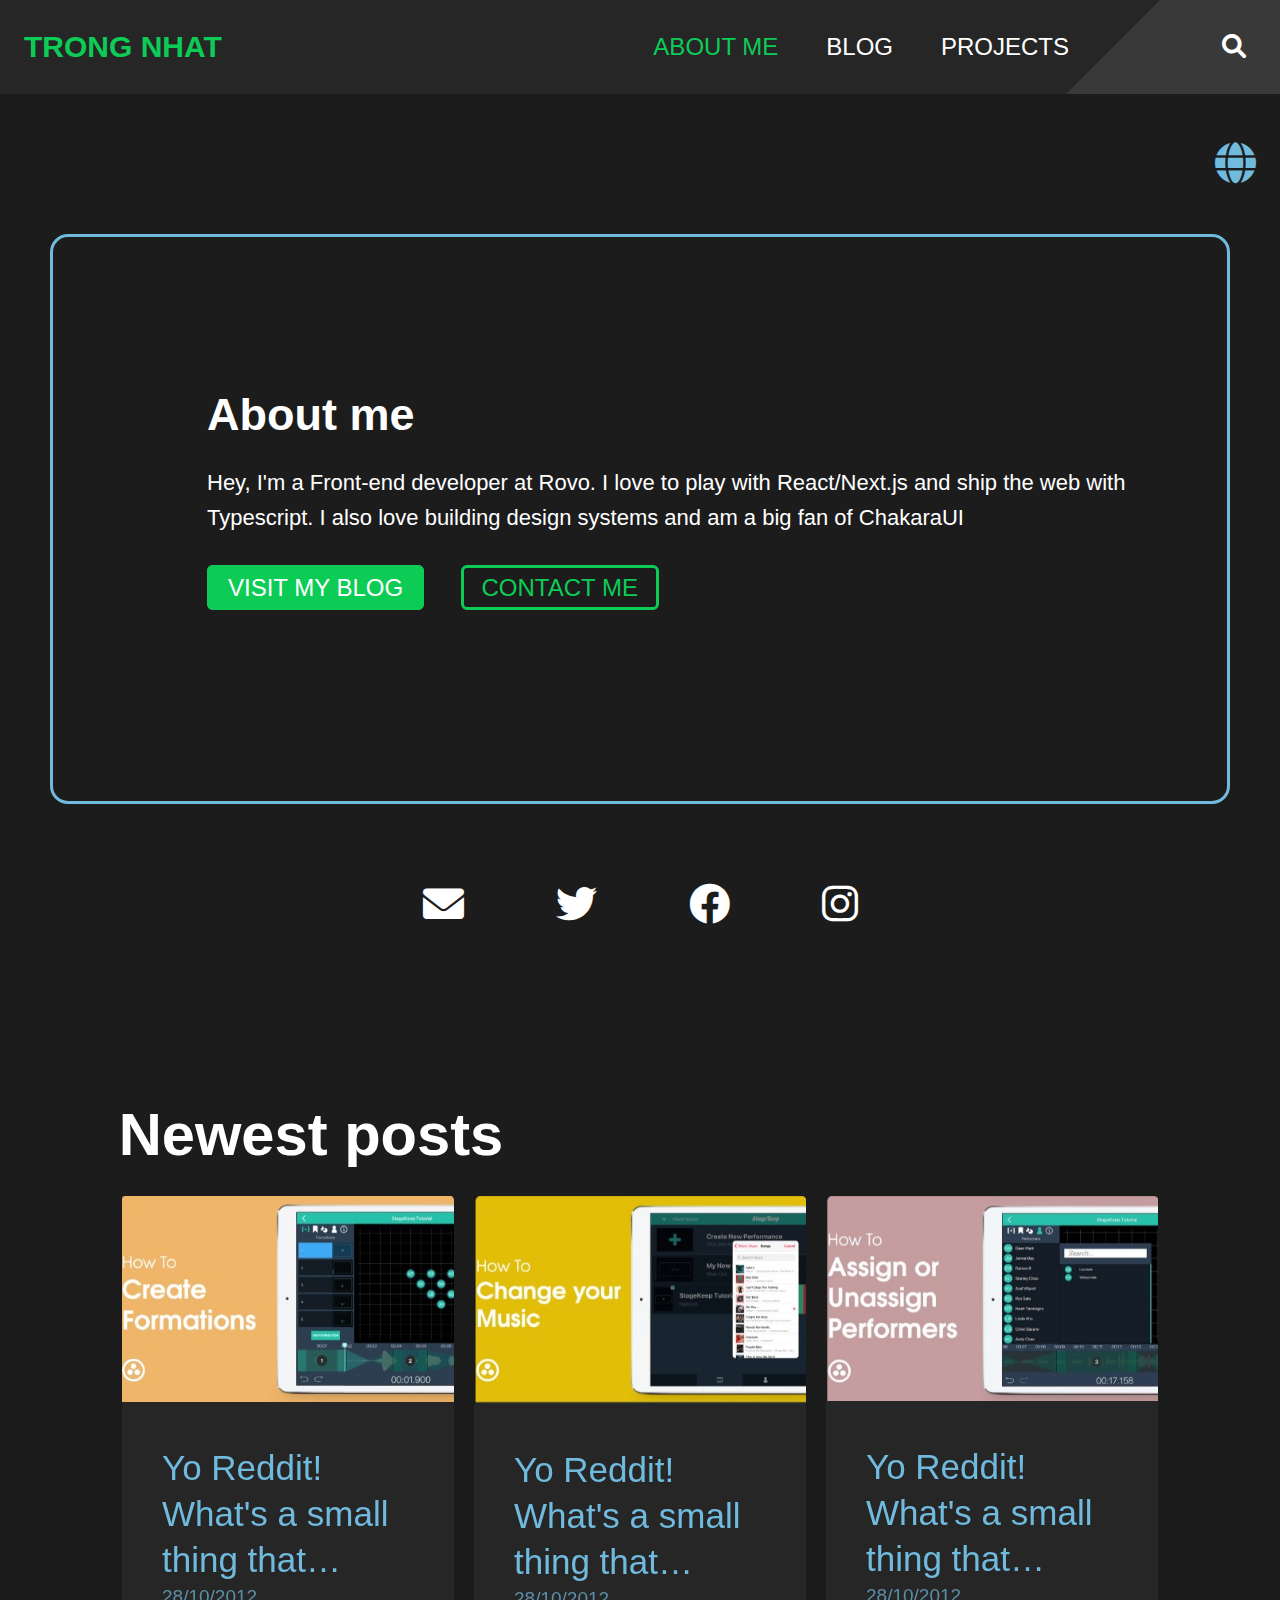
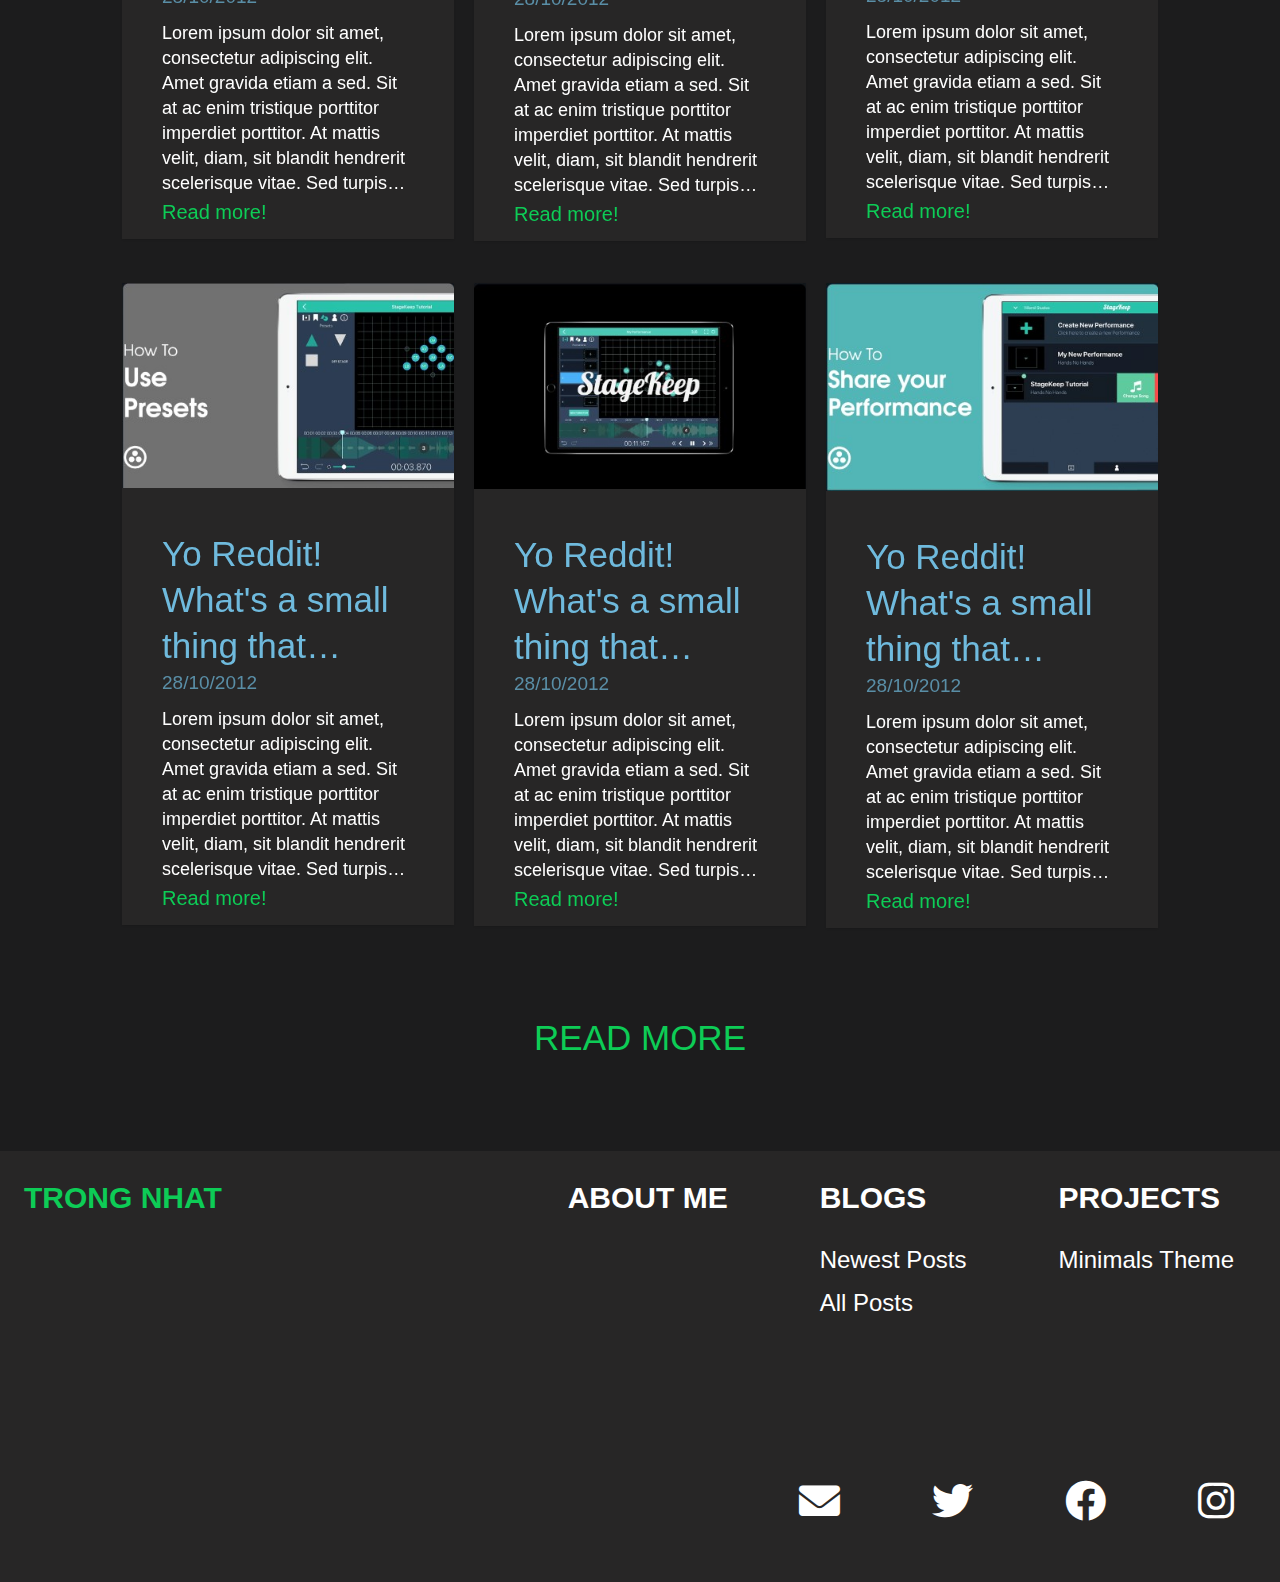
<file: Blog_baiTap/index.html>
<!DOCTYPE html>
<html lang="en">

<head>
    <meta charset="UTF-8">
    <meta http-equiv="X-UA-Compatible" content="IE=edge">
    <meta name="viewport" content="width=device-width, initial-scale=1.0">
    <link rel="stylesheet" href="../icon/fontawesome-free-6.0.0-web/fontawesome-free-6.0.0-web/css/all.min.css">
    <link rel="stylesheet" href="./assets/css/base.css">
    <link rel="stylesheet" href="./assets/css/main.css">
    <link rel="stylesheet" href="./assets/css/responsive.css">
    <title>About Me</title>
</head>

<body>
    <div id="main">
        <div id="header">
            <div class="header_nav-name">
                <h3 class="header-name">
                    TRONG NHAT
                </h3>
            </div>

            <div class="header_nav-content">
                <a href="http://127.0.0.1:5500/Blog_baiTap/index.html" class="info">About me</a>
                <a href="http://127.0.0.1:5500/Blog_baiTap/index_blog.html" class="info">Blog</a>
                <a href="index_detail.html" class="info">Projects</a>

                <div class="search">
                    <i class="fa-solid fa-magnifying-glass search-icon"></i>
                </div>
                <div id="mobile-menu" class="mobile-menu-btn">
                    <i class="fa-solid fa-bars menu-icon"></i>
                </div>
            </div>
        </div>
        <div id="slider">
            <div class="slider-me">
                <div class="header-icon-earch">
                    <a href=""><i class="fa-solid fa-globe"></i></a>
                </div>
                <div class="slider-me_header">
                    <h2>About me</h2>
                </div>
                <div class="slider-me_content">
                    <p>Hey, I'm a Front-end developer at Rovo. I love to play with React/Next.js and ship the web with Typescript. I also love building design systems and am a big fan of ChakaraUI</p>
                </div>
                <div class="slider-me_button">
                    <a href="http://127.0.0.1:5500/Blog_baiTap/index_blog.html" class="">VISIT MY BLOG</a>
                    <a href="" class="">CONTACT ME</a>
                </div>
            </div>
            <div class="social-list social-list-mobile">
                <a href="https://mail.google.com/"><i class="fa-solid fa-envelope"></i></a>
                <a href="https://twitter.com/"><i class="fa-brands fa-twitter"></i></a>
                <a href="https://vi-vn.facebook.com/"><i class="fa-brands fa-facebook"></i></a>
                <a href="https://www.instagram.com/"><i class="fa-brands fa-instagram"></i></i></a>
            </div>

        </div>
        <div id="content">
            <div class="content_header">
                <div class="grid">
                    <div class="grid__row">
                        <div class="grid__column-10">
                            <div class="content_header-home">
                                <div class="grid__row text-flex-start">
                                    <h3>Newest posts</h3>
                                </div>
                            </div>
                        </div>
                    </div>
                </div>

            </div>
            <div class="grid content_footer_marg">
                <div class="grid__row">
                    <div class="grid__column-10">
                        <div class="home-product">
                            <div class="grid__row">
                                <div class="grid__column-3 text-center">
                                    <a class="home-product-item" href="index_detail.html">
                                        <img src="./assets/img/anh1.jpg" alt="" class="content-img">
                                        <div class="content-body">
                                            <h3 class="content-body-head">
                                                Yo Reddit! What's a small thing that anyone can do at nearly anytime to improve their mood and make them happier?
                                            </h3>
                                            <p class="content-body-time">
                                                28/10/2012
                                            </p>
                                            <p class="content-body-text">
                                                Lorem ipsum dolor sit amet, consectetur adipiscing elit. Amet gravida etiam a sed. Sit at ac enim tristique porttitor imperdiet porttitor. At mattis velit, diam, sit blandit hendrerit scelerisque vitae. Sed turpis quam tortor eget. Semper phasellus et
                                                tortor ante et est enim pretium, purus. Luctus velit, velit fringilla varius ultrices. Id adipiscing tristique urna nisi. Amet egestas amet, venenatis non at proin luctus. Vulputate gravida scelerisque eget
                                                facilisis risus. Malesuada pretium lectus nunc sed tortor, sit. Quis odio duis neque vitae velit. Sodales nibh nisl aenean nunc eget ac sed diam. Urna aliquam ullamcorper netus rutrum. A sit et feugiat tellus
                                                arcu, turpis. Volutpat volutpat dis egestas mi bibendum scelerisque justo, sed augue. Diam turpis vulputate sagittis, vitae, massa sapien. In faucibus amet, sagittis, amet tincidunt mauris dolor tincidunt.
                                                Etiam duis sit morbi

                                            </p>
                                            <h4 class="read-more">Read more!</h4>
                                        </div>
                                    </a>
                                </div>
                                <div class="grid__column-3 text-center">
                                    <a class="home-product-item" href="index_detail.html">
                                        <img src="./assets/img/anh2.jpg" alt="" class="content-img">

                                        <div class="content-body">
                                            <h3 class="content-body-head">
                                                Yo Reddit! What's a small thing that anyone can do at nearly anytime to improve their mood and make them happier?
                                            </h3>
                                            <p class="content-body-time">
                                                28/10/2012
                                            </p>
                                            <p class="content-body-text">
                                                Lorem ipsum dolor sit amet, consectetur adipiscing elit. Amet gravida etiam a sed. Sit at ac enim tristique porttitor imperdiet porttitor. At mattis velit, diam, sit blandit hendrerit scelerisque vitae. Sed turpis quam tortor eget. Semper phasellus et
                                                tortor ante et est enim pretium, purus. Luctus velit, velit fringilla varius ultrices. Id adipiscing tristique urna nisi. Amet egestas amet, venenatis non at proin luctus. Vulputate gravida scelerisque eget
                                                facilisis risus. Malesuada pretium lectus nunc sed tortor, sit. Quis odio duis neque vitae velit. Sodales nibh nisl aenean nunc eget ac sed diam. Urna aliquam ullamcorper netus rutrum. A sit et feugiat tellus
                                                arcu, turpis. Volutpat volutpat dis egestas mi bibendum scelerisque justo, sed augue. Diam turpis vulputate sagittis, vitae, massa sapien. In faucibus amet, sagittis, amet tincidunt mauris dolor tincidunt.
                                                Etiam duis sit morbi
                                            </p>
                                            <h4 class="read-more">Read more!</h4>
                                        </div>
                                    </a>
                                </div>
                                <div class="grid__column-3 text-center">
                                    <a class="home-product-item" href="index_detail.html">
                                        <img src="./assets/img/anh3.jpg" alt="" class="content-img">

                                        <div class="content-body">
                                            <h3 class="content-body-head">
                                                Yo Reddit! What's a small thing that anyone can do at nearly anytime to improve their mood and make them happier?
                                            </h3>
                                            <p class="content-body-time">
                                                28/10/2012
                                            </p>
                                            <p class="content-body-text">
                                                Lorem ipsum dolor sit amet, consectetur adipiscing elit. Amet gravida etiam a sed. Sit at ac enim tristique porttitor imperdiet porttitor. At mattis velit, diam, sit blandit hendrerit scelerisque vitae. Sed turpis quam tortor eget. Semper phasellus et
                                                tortor ante et est enim pretium, purus. Luctus velit, velit fringilla varius ultrices. Id adipiscing tristique urna nisi. Amet egestas amet, venenatis non at proin luctus. Vulputate gravida scelerisque eget
                                                facilisis risus. Malesuada pretium lectus nunc sed tortor, sit. Quis odio duis neque vitae velit. Sodales nibh nisl aenean nunc eget ac sed diam. Urna aliquam ullamcorper netus rutrum. A sit et feugiat tellus
                                                arcu, turpis. Volutpat volutpat dis egestas mi bibendum scelerisque justo, sed augue. Diam turpis vulputate sagittis, vitae, massa sapien. In faucibus amet, sagittis, amet tincidunt mauris dolor tincidunt.
                                                Etiam duis sit morbi

                                            </p>
                                            <h4 class="read-more">Read more!</h4>
                                        </div>
                                    </a>
                                </div>
                                <div class="grid__column-3 text-center">
                                    <a class="home-product-item" href="index_detail.html">
                                        <img src="./assets/img/anh4.jpg" alt="" class="content-img">

                                        <div class="content-body">
                                            <h3 class="content-body-head">
                                                Yo Reddit! What's a small thing that anyone can do at nearly anytime to improve their mood and make them happier?
                                            </h3>
                                            <p class="content-body-time">
                                                28/10/2012
                                            </p>
                                            <p class="content-body-text">
                                                Lorem ipsum dolor sit amet, consectetur adipiscing elit. Amet gravida etiam a sed. Sit at ac enim tristique porttitor imperdiet porttitor. At mattis velit, diam, sit blandit hendrerit scelerisque vitae. Sed turpis quam tortor eget. Semper phasellus et
                                                tortor ante et est enim pretium, purus. Luctus velit, velit fringilla varius ultrices. Id adipiscing tristique urna nisi. Amet egestas amet, venenatis non at proin luctus. Vulputate gravida scelerisque eget
                                                facilisis risus. Malesuada pretium lectus nunc sed tortor, sit. Quis odio duis neque vitae velit. Sodales nibh nisl aenean nunc eget ac sed diam. Urna aliquam ullamcorper netus rutrum. A sit et feugiat tellus
                                                arcu, turpis. Volutpat volutpat dis egestas mi bibendum scelerisque justo, sed augue. Diam turpis vulputate sagittis, vitae, massa sapien. In faucibus amet, sagittis, amet tincidunt mauris dolor tincidunt.
                                                Etiam duis sit morbi

                                            </p>
                                            <h4 class="read-more">Read more!</h4>
                                        </div>
                                    </a>
                                </div>
                                <div class="grid__column-3 text-center">
                                    <a class="home-product-item" href="index_detail.html">
                                        <img src="./assets/img/anh5.jpg" alt="" class="content-img">

                                        <div class="content-body">
                                            <h3 class="content-body-head">
                                                Yo Reddit! What's a small thing that anyone can do at nearly anytime to improve their mood and make them happier?
                                            </h3>
                                            <p class="content-body-time">
                                                28/10/2012
                                            </p>
                                            <p class="content-body-text">
                                                Lorem ipsum dolor sit amet, consectetur adipiscing elit. Amet gravida etiam a sed. Sit at ac enim tristique porttitor imperdiet porttitor. At mattis velit, diam, sit blandit hendrerit scelerisque vitae. Sed turpis quam tortor eget. Semper phasellus et
                                                tortor ante et est enim pretium, purus. Luctus velit, velit fringilla varius ultrices. Id adipiscing tristique urna nisi. Amet egestas amet, venenatis non at proin luctus. Vulputate gravida scelerisque eget
                                                facilisis risus. Malesuada pretium lectus nunc sed tortor, sit. Quis odio duis neque vitae velit. Sodales nibh nisl aenean nunc eget ac sed diam. Urna aliquam ullamcorper netus rutrum. A sit et feugiat tellus
                                                arcu, turpis. Volutpat volutpat dis egestas mi bibendum scelerisque justo, sed augue. Diam turpis vulputate sagittis, vitae, massa sapien. In faucibus amet, sagittis, amet tincidunt mauris dolor tincidunt.
                                                Etiam duis sit morbi

                                            </p>
                                            <h4 class="read-more">Read more!</h4>
                                        </div>
                                    </a>
                                </div>
                                <div class="grid__column-3 text-center">
                                    <a class="home-product-item" href="index_detail.html">
                                        <img src="./assets/img/anh6.jpg" alt="" class="content-img">

                                        <div class="content-body">
                                            <h3 class="content-body-head">
                                                Yo Reddit! What's a small thing that anyone can do at nearly anytime to improve their mood and make them happier?
                                            </h3>
                                            <p class="content-body-time">
                                                28/10/2012
                                            </p>
                                            <p class="content-body-text">
                                                Lorem ipsum dolor sit amet, consectetur adipiscing elit. Amet gravida etiam a sed. Sit at ac enim tristique porttitor imperdiet porttitor. At mattis velit, diam, sit blandit hendrerit scelerisque vitae. Sed turpis quam tortor eget. Semper phasellus et
                                                tortor ante et est enim pretium, purus. Luctus velit, velit fringilla varius ultrices. Id adipiscing tristique urna nisi. Amet egestas amet, venenatis non at proin luctus. Vulputate gravida scelerisque eget
                                                facilisis risus. Malesuada pretium lectus nunc sed tortor, sit. Quis odio duis neque vitae velit. Sodales nibh nisl aenean nunc eget ac sed diam. Urna aliquam ullamcorper netus rutrum. A sit et feugiat tellus
                                                arcu, turpis. Volutpat volutpat dis egestas mi bibendum scelerisque justo, sed augue. Diam turpis vulputate sagittis, vitae, massa sapien. In faucibus amet, sagittis, amet tincidunt mauris dolor tincidunt.
                                                Etiam duis sit morbi

                                            </p>
                                            <h4 class="read-more">Read more!</h4>
                                        </div>
                                    </a>
                                </div>
                            </div>
                        </div>
                    </div>
                </div>

            </div>
            <div class="content_footer">
                <a href="index_blog.html" class="content_footer-read">READ MORE</a>
            </div>
        </div>
        <div id="footer">
            <div class="footer_nav-name">
                <h3 class="footer-name">
                    TRONG NHAT
                </h3>
            </div>

            <div class="footer_nav-content">
                <div class="info">
                    <p>About me</p>
                </div>
                <ul class="info">
                    <li class="info-sub">
                        <p>Blogs</p>
                        <ul>
                            <li>
                                <a href="index_blog.html#newestpost" class="info-sub-cnt">Newest Posts</a>
                            </li>
                            <li>
                                <a href="index_blog.html#allposts" class="info-sub-cnt">All Posts</a>
                            </li>
                        </ul>
                    </li>
                </ul>
                <ul class="info info-tablet">
                    <li class="info-sub">
                        <p>Projects</p>
                        <ul>
                            <li>
                                <a href="index_detail.html" class="info-sub-cnt">Minimals Theme</a>
                            </li>
                        </ul>
                    </li>
                </ul>
            </div>
        </div>
        <div class="footer-social">
            <div class="social-list">
                <a href="https://mail.google.com/"><i class="fa-solid fa-envelope"></i></a>
                <a href="https://twitter.com/"><i class="fa-brands fa-twitter"></i></a>
                <a href="https://vi-vn.facebook.com/"><i class="fa-brands fa-facebook"></i></a>
                <a href="https://www.instagram.com/"><i class="fa-brands fa-instagram"></i></i></a>
            </div>
        </div>
    </div>
    <script src="./assets/js/main.js"></script>
    <!-- <script>
        var header = document.getElementById('header');
        var mobileMenu = document.getElementById('mobile-menu');

        mobileMenu.onclick = function() {
            alert('Thong bao');
        }
    </script> -->
</body>

</html>
</file>
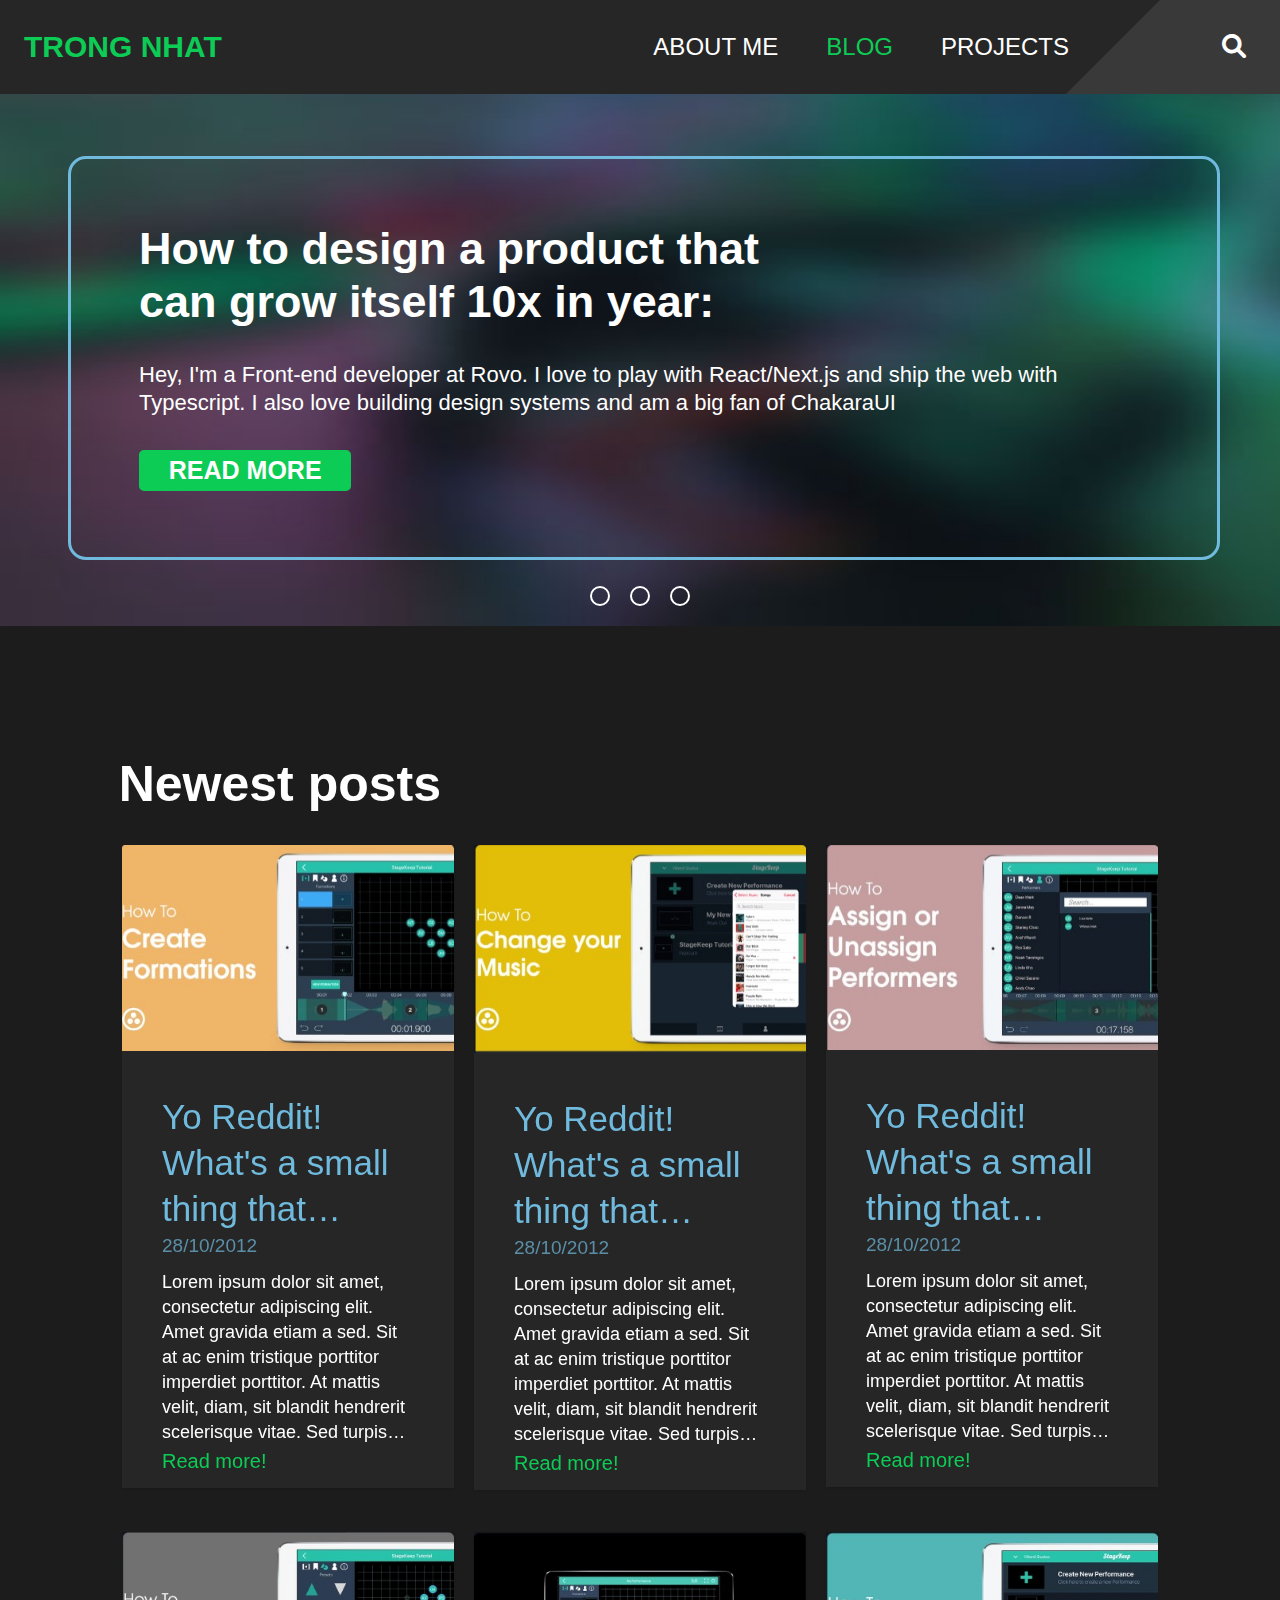
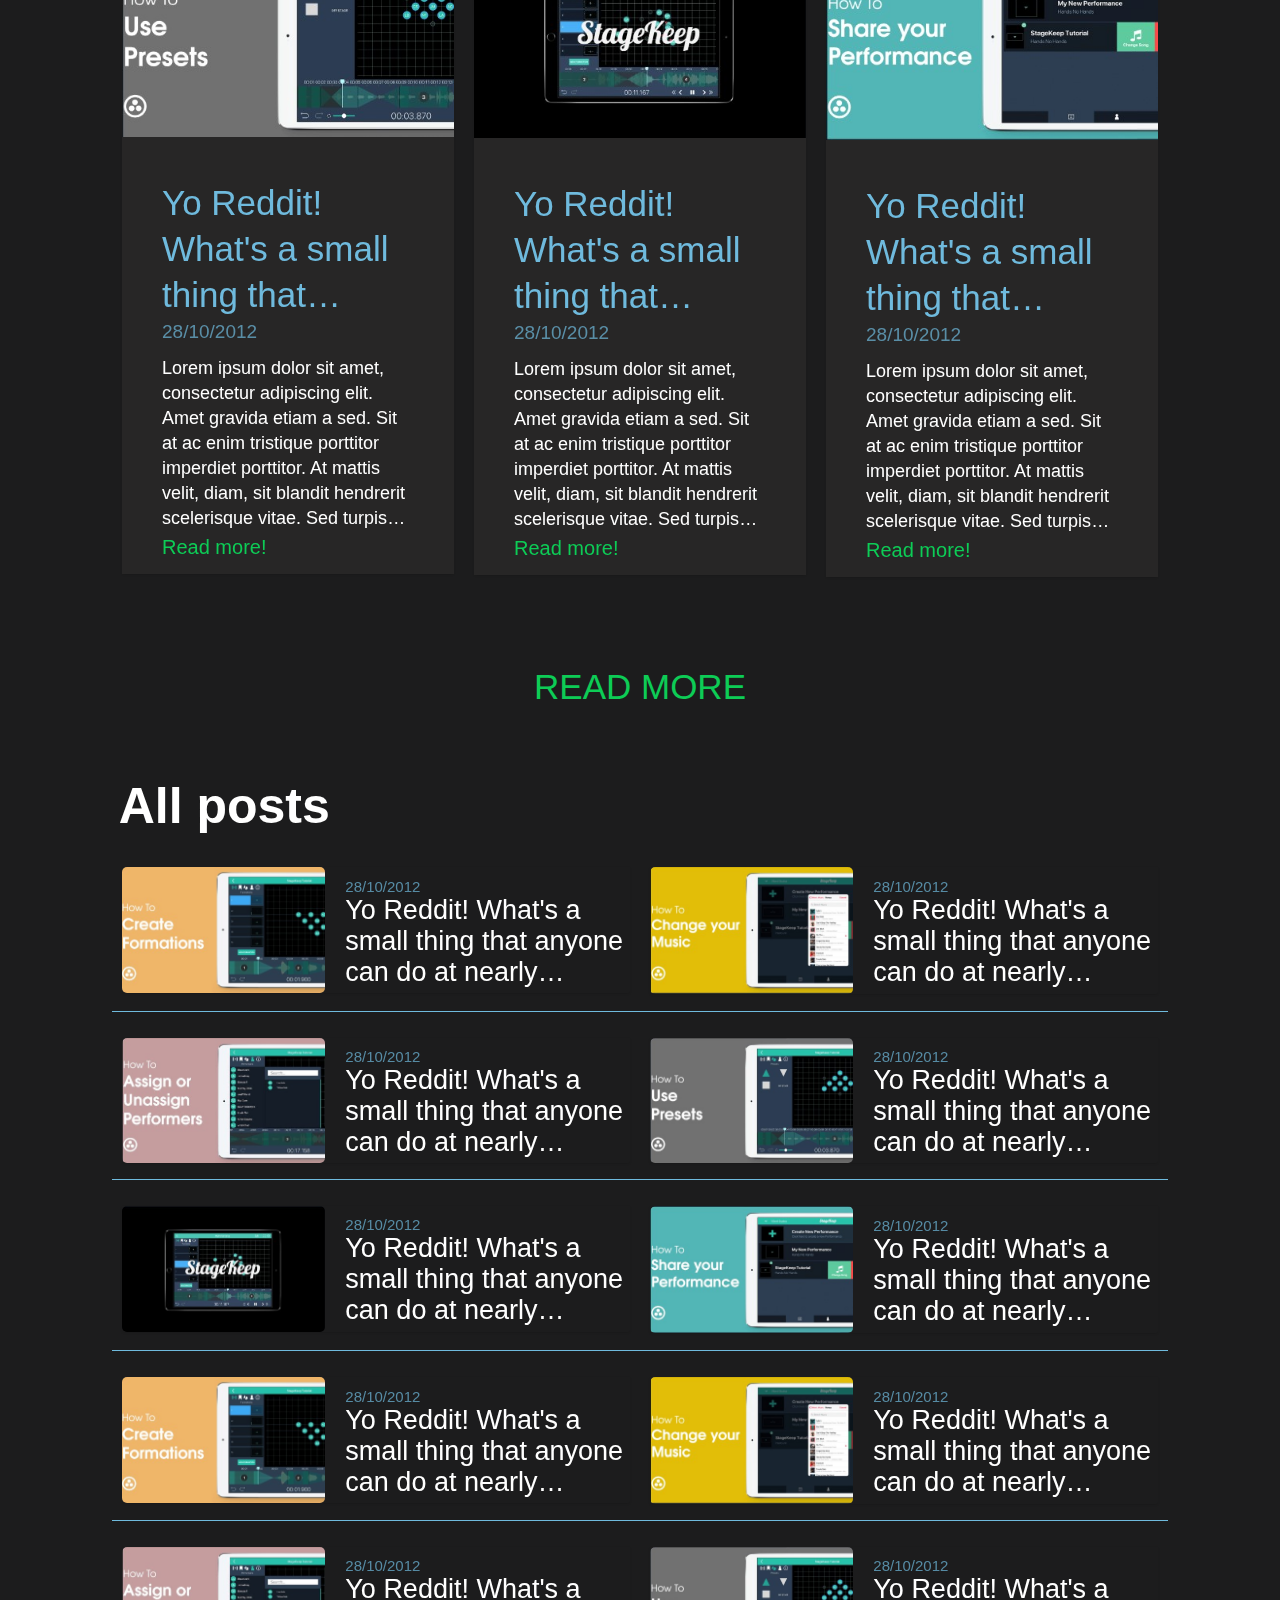
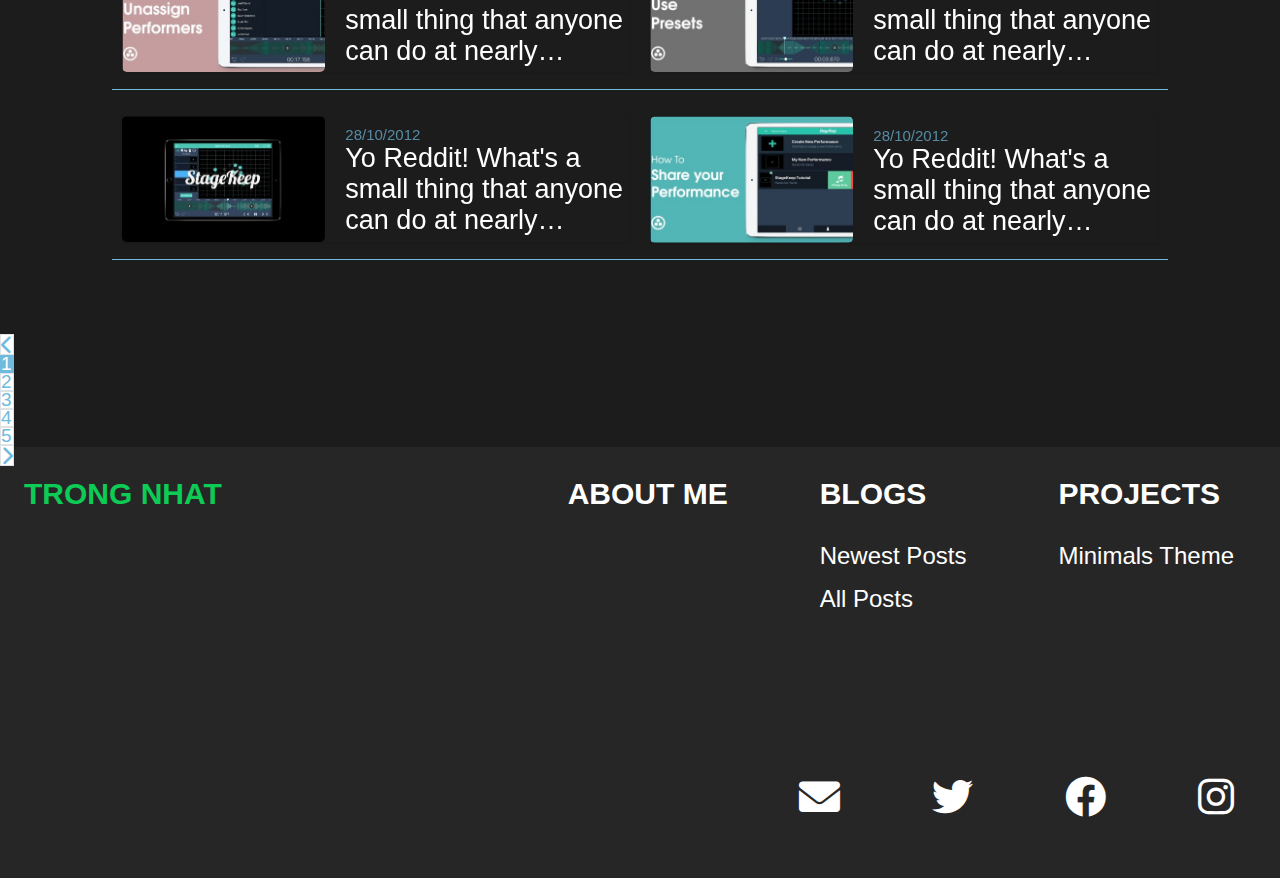
<file: Blog_baiTap/index_blog.html>
<!DOCTYPE html>
<html lang="en">

<head>
    <meta charset="UTF-8">
    <meta http-equiv="X-UA-Compatible" content="IE=edge">
    <meta name="viewport" content="width=device-width, initial-scale=1.0">
    <link rel="stylesheet" href="../icon/fontawesome-free-6.0.0-web/fontawesome-free-6.0.0-web/css/all.min.css">
    <link rel="stylesheet" href="./assets/css/base.css">
    <link rel="stylesheet" href="./assets/css/main.css">
    <link rel="stylesheet" href="./assets/css_blog/main.css">
    <link rel="stylesheet" href="https://cdn.jsdelivr.net/npm/bootstrap@5.1.3/dist/css/bootstrap.min.css" integrity="sha384-1BmE4kWBq78iYhFldvKuhfTAU6auU8tT94WrHftjDbrCEXSU1oBoqyl2QvZ6jIW3" crossorigin="anonymous">
    <link rel="stylesheet" href="./assets/css/responsive.css">
    <link rel="stylesheet" href="./assets/css_blog/responsive.css">
    <title>Blog Me</title>
</head>

<body>
    <div id="main">
        <div id="header">
            <div class="header_nav-name">
                <h3 class="header-name">
                    TRONG NHAT
                </h3>
            </div>

            <div class="header_nav-content">
                <a href="index.html" class="info">About me</a>
                <a href="index_blog.html" class="info blog">Blog</a>
                <a href="index_detail.html" class="info">Projects</a>

                <div class="search">
                    <i class="fa-solid fa-magnifying-glass search-icon"></i>
                </div>
                <div id="mobile-menu" class="mobile-menu-btn">
                    <i class="fa-solid fa-bars menu-icon"></i>
                </div>
            </div>
        </div>
        <div id="slider">
            <div class="slider-me">
                <div class="header-icon-earch">
                    <a href=""><i class="fa-solid fa-globe"></i></a>
                </div>
                <div class="slider-me_header">
                    <h2>About me</h2>
                </div>
                <div class="slider-me_content">
                    <p>Hey, I'm a Front-end developer at Rovo. I love to play with React/Next.js and ship the web with Typescript. I also love building design systems and am a big fan of ChakaraUI</p>
                </div>
                <div class="slider-me_button">
                    <a href="" class="">VISIT MY BLOG</a>
                    <a href="" class="">CONTACT ME</a>
                </div>
            </div>
            <div class="slide-blog">
                <div class="slideshow">
                    <div class="slides">
                        <input type="radio" name="bottom" id="bottom_1" checked>
                        <input type="radio" name="bottom" id="bottom_2">
                        <input type="radio" name="bottom" id="bottom_3">
                        <div class="slide s1">
                            <img src="./assets/img/slide1.jpg" alt="">
                        </div>
                        <div class="slide">
                            <img src="./assets/img/slide2.jpg" alt="">
                        </div>
                        <div class="slide">
                            <img src="./assets/img/slide3.jpg" alt="">
                        </div>
                        <div class="navigation">
                            <label for="bottom_1" class="bar"></label>
                            <label for="bottom_2" class="bar"></label>
                            <label for="bottom_3" class="bar"></label>
                        </div>
                    </div>
                </div>
            </div>
            <div class="border-content">
                <div class="slider-me_header">
                    <h2>How to design a product that can grow itself 10x in year:</h2>
                </div>
                <div class="slider-me_content">
                    <p>Hey, I'm a Front-end developer at Rovo. I love to play with React/Next.js and ship the web with Typescript. I also love building design systems and am a big fan of ChakaraUI</p>
                </div>
                <div class="slider-me_button">
                    <a href="" class="">READ MORE</a>
                </div>
            </div>
            <div class="social-list">
                <a href="https://mail.google.com/"><i class="fa-solid fa-envelope"></i></a>
                <a href="https://twitter.com/"><i class="fa-brands fa-twitter"></i></a>
                <a href="https://vi-vn.facebook.com/"><i class="fa-brands fa-facebook"></i></a>
                <a href="https://www.instagram.com/"><i class="fa-brands fa-instagram"></i></i></a>
            </div>

        </div>
        <div id="content">
            <div class="content_header">
                <div class="grid">
                    <div class="grid__row">
                        <div class="grid__column-10">
                            <div class="content_header-home">
                                <div class="grid__row text-flex-start">
                                    <h3 id="newestpost">Newest posts</h3>
                                </div>
                            </div>
                        </div>
                    </div>
                </div>

            </div>
            <div class="grid content_footer_marg">
                <div class="grid__row">
                    <div class="grid__column-10">
                        <div class="home-product">
                            <div class="grid__row">
                                <div class="grid__column-3 text-center">
                                    <a class="home-product-item" href="index_detail.html">
                                        <img src="./assets/img/anh1.jpg" alt="" class="content-img">
                                        <div class="content-body">
                                            <h3 class="content-body-head">
                                                Yo Reddit! What's a small thing that anyone can do at nearly anytime to improve their mood and make them happier?
                                            </h3>
                                            <p class="content-body-time">
                                                28/10/2012
                                            </p>
                                            <p class="content-body-text">
                                                Lorem ipsum dolor sit amet, consectetur adipiscing elit. Amet gravida etiam a sed. Sit at ac enim tristique porttitor imperdiet porttitor. At mattis velit, diam, sit blandit hendrerit scelerisque vitae. Sed turpis quam tortor eget. Semper phasellus et
                                                tortor ante et est enim pretium, purus. Luctus velit, velit fringilla varius ultrices. Id adipiscing tristique urna nisi. Amet egestas amet, venenatis non at proin luctus. Vulputate gravida scelerisque eget
                                                facilisis risus. Malesuada pretium lectus nunc sed tortor, sit. Quis odio duis neque vitae velit. Sodales nibh nisl aenean nunc eget ac sed diam. Urna aliquam ullamcorper netus rutrum. A sit et feugiat tellus
                                                arcu, turpis. Volutpat volutpat dis egestas mi bibendum scelerisque justo, sed augue. Diam turpis vulputate sagittis, vitae, massa sapien. In faucibus amet, sagittis, amet tincidunt mauris dolor tincidunt.
                                                Etiam duis sit morbi

                                            </p>
                                            <h4 class="read-more">Read more!</h4>
                                        </div>
                                    </a>
                                </div>
                                <div class="grid__column-3 text-center">
                                    <a class="home-product-item" href="index_detail.html">
                                        <img src="./assets/img/anh2.jpg" alt="" class="content-img">

                                        <div class="content-body">
                                            <h3 class="content-body-head">
                                                Yo Reddit! What's a small thing that anyone can do at nearly anytime to improve their mood and make them happier?
                                            </h3>
                                            <p class="content-body-time">
                                                28/10/2012
                                            </p>
                                            <p class="content-body-text">
                                                Lorem ipsum dolor sit amet, consectetur adipiscing elit. Amet gravida etiam a sed. Sit at ac enim tristique porttitor imperdiet porttitor. At mattis velit, diam, sit blandit hendrerit scelerisque vitae. Sed turpis quam tortor eget. Semper phasellus et
                                                tortor ante et est enim pretium, purus. Luctus velit, velit fringilla varius ultrices. Id adipiscing tristique urna nisi. Amet egestas amet, venenatis non at proin luctus. Vulputate gravida scelerisque eget
                                                facilisis risus. Malesuada pretium lectus nunc sed tortor, sit. Quis odio duis neque vitae velit. Sodales nibh nisl aenean nunc eget ac sed diam. Urna aliquam ullamcorper netus rutrum. A sit et feugiat tellus
                                                arcu, turpis. Volutpat volutpat dis egestas mi bibendum scelerisque justo, sed augue. Diam turpis vulputate sagittis, vitae, massa sapien. In faucibus amet, sagittis, amet tincidunt mauris dolor tincidunt.
                                                Etiam duis sit morbi
                                            </p>
                                            <h4 class="read-more">Read more!</h4>
                                        </div>
                                    </a>
                                </div>
                                <div class="grid__column-3 text-center">
                                    <a class="home-product-item" href="index_detail.html">
                                        <img src="./assets/img/anh3.jpg" alt="" class="content-img">

                                        <div class="content-body">
                                            <h3 class="content-body-head">
                                                Yo Reddit! What's a small thing that anyone can do at nearly anytime to improve their mood and make them happier?
                                            </h3>
                                            <p class="content-body-time">
                                                28/10/2012
                                            </p>
                                            <p class="content-body-text">
                                                Lorem ipsum dolor sit amet, consectetur adipiscing elit. Amet gravida etiam a sed. Sit at ac enim tristique porttitor imperdiet porttitor. At mattis velit, diam, sit blandit hendrerit scelerisque vitae. Sed turpis quam tortor eget. Semper phasellus et
                                                tortor ante et est enim pretium, purus. Luctus velit, velit fringilla varius ultrices. Id adipiscing tristique urna nisi. Amet egestas amet, venenatis non at proin luctus. Vulputate gravida scelerisque eget
                                                facilisis risus. Malesuada pretium lectus nunc sed tortor, sit. Quis odio duis neque vitae velit. Sodales nibh nisl aenean nunc eget ac sed diam. Urna aliquam ullamcorper netus rutrum. A sit et feugiat tellus
                                                arcu, turpis. Volutpat volutpat dis egestas mi bibendum scelerisque justo, sed augue. Diam turpis vulputate sagittis, vitae, massa sapien. In faucibus amet, sagittis, amet tincidunt mauris dolor tincidunt.
                                                Etiam duis sit morbi

                                            </p>
                                            <h4 class="read-more">Read more!</h4>
                                        </div>
                                    </a>
                                </div>
                                <div class="grid__column-3 text-center">
                                    <a class="home-product-item" href="index_detail.html">
                                        <img src="./assets/img/anh4.jpg" alt="" class="content-img">

                                        <div class="content-body">
                                            <h3 class="content-body-head">
                                                Yo Reddit! What's a small thing that anyone can do at nearly anytime to improve their mood and make them happier?
                                            </h3>
                                            <p class="content-body-time">
                                                28/10/2012
                                            </p>
                                            <p class="content-body-text">
                                                Lorem ipsum dolor sit amet, consectetur adipiscing elit. Amet gravida etiam a sed. Sit at ac enim tristique porttitor imperdiet porttitor. At mattis velit, diam, sit blandit hendrerit scelerisque vitae. Sed turpis quam tortor eget. Semper phasellus et
                                                tortor ante et est enim pretium, purus. Luctus velit, velit fringilla varius ultrices. Id adipiscing tristique urna nisi. Amet egestas amet, venenatis non at proin luctus. Vulputate gravida scelerisque eget
                                                facilisis risus. Malesuada pretium lectus nunc sed tortor, sit. Quis odio duis neque vitae velit. Sodales nibh nisl aenean nunc eget ac sed diam. Urna aliquam ullamcorper netus rutrum. A sit et feugiat tellus
                                                arcu, turpis. Volutpat volutpat dis egestas mi bibendum scelerisque justo, sed augue. Diam turpis vulputate sagittis, vitae, massa sapien. In faucibus amet, sagittis, amet tincidunt mauris dolor tincidunt.
                                                Etiam duis sit morbi

                                            </p>
                                            <h4 class="read-more">Read more!</h4>
                                        </div>
                                    </a>
                                </div>
                                <div class="grid__column-3 text-center">
                                    <a class="home-product-item" href="index_detail.html">
                                        <img src="./assets/img/anh5.jpg" alt="" class="content-img">

                                        <div class="content-body">
                                            <h3 class="content-body-head">
                                                Yo Reddit! What's a small thing that anyone can do at nearly anytime to improve their mood and make them happier?
                                            </h3>
                                            <p class="content-body-time">
                                                28/10/2012
                                            </p>
                                            <p class="content-body-text">
                                                Lorem ipsum dolor sit amet, consectetur adipiscing elit. Amet gravida etiam a sed. Sit at ac enim tristique porttitor imperdiet porttitor. At mattis velit, diam, sit blandit hendrerit scelerisque vitae. Sed turpis quam tortor eget. Semper phasellus et
                                                tortor ante et est enim pretium, purus. Luctus velit, velit fringilla varius ultrices. Id adipiscing tristique urna nisi. Amet egestas amet, venenatis non at proin luctus. Vulputate gravida scelerisque eget
                                                facilisis risus. Malesuada pretium lectus nunc sed tortor, sit. Quis odio duis neque vitae velit. Sodales nibh nisl aenean nunc eget ac sed diam. Urna aliquam ullamcorper netus rutrum. A sit et feugiat tellus
                                                arcu, turpis. Volutpat volutpat dis egestas mi bibendum scelerisque justo, sed augue. Diam turpis vulputate sagittis, vitae, massa sapien. In faucibus amet, sagittis, amet tincidunt mauris dolor tincidunt.
                                                Etiam duis sit morbi

                                            </p>
                                            <h4 class="read-more">Read more!</h4>
                                        </div>
                                    </a>
                                </div>
                                <div class="grid__column-3 text-center">
                                    <a class="home-product-item" href="index_detail.html">
                                        <img src="./assets/img/anh6.jpg" alt="" class="content-img">

                                        <div class="content-body">
                                            <h3 class="content-body-head">
                                                Yo Reddit! What's a small thing that anyone can do at nearly anytime to improve their mood and make them happier?
                                            </h3>
                                            <p class="content-body-time">
                                                28/10/2012
                                            </p>
                                            <p class="content-body-text">
                                                Lorem ipsum dolor sit amet, consectetur adipiscing elit. Amet gravida etiam a sed. Sit at ac enim tristique porttitor imperdiet porttitor. At mattis velit, diam, sit blandit hendrerit scelerisque vitae. Sed turpis quam tortor eget. Semper phasellus et
                                                tortor ante et est enim pretium, purus. Luctus velit, velit fringilla varius ultrices. Id adipiscing tristique urna nisi. Amet egestas amet, venenatis non at proin luctus. Vulputate gravida scelerisque eget
                                                facilisis risus. Malesuada pretium lectus nunc sed tortor, sit. Quis odio duis neque vitae velit. Sodales nibh nisl aenean nunc eget ac sed diam. Urna aliquam ullamcorper netus rutrum. A sit et feugiat tellus
                                                arcu, turpis. Volutpat volutpat dis egestas mi bibendum scelerisque justo, sed augue. Diam turpis vulputate sagittis, vitae, massa sapien. In faucibus amet, sagittis, amet tincidunt mauris dolor tincidunt.
                                                Etiam duis sit morbi

                                            </p>
                                            <h4 class="read-more">Read more!</h4>
                                        </div>
                                    </a>
                                </div>
                            </div>
                        </div>
                    </div>
                </div>

            </div>
            <div class="content_footer">
                <a href="" class="content_footer-read">READ MORE</a>
            </div>
            <div class="content_header">
                <div class="grid" id="allposts">
                    <div class="grid__row">
                        <div class="grid__column-10">
                            <div class="content_header-home">
                                <div class="grid__row text-flex-start">
                                    <h3>All posts</h3>
                                </div>
                            </div>
                        </div>
                    </div>
                </div>
            </div>
            <div class="grid content_footer_marg">
                <div class="grid__row">
                    <div class="grid__column-10">
                        <div class="home-product">
                            <div class="grid__row">
                                <div class="grid__column-2 text-center text-centers">
                                    <a class="home-product-item" href="index_detail.html">
                                        <div class="home-product-blog">
                                            <img src="./assets/img/anh1.jpg" alt="" class="content-img img-blog">
                                            <div class="content-body content-body-blog content-body-blog">
                                                <p class="content-body-time content-time-blog">
                                                    28/10/2012
                                                </p>
                                                <h3 class="content-body-head content-head-blog">
                                                    Yo Reddit! What's a small thing that anyone can do at nearly anytime to improve their mood and make them happier?
                                                </h3>

                                            </div>
                                        </div>
                                    </a>
                                </div>
                                <div class="grid__column-2 text-center text-centers">
                                    <a class="home-product-item" href="index_detail.html">
                                        <div class="home-product-blog">

                                            <img src="./assets/img/anh2.jpg" alt="" class="content-img img-blog">

                                            <div class="content-body content-body-blog">
                                                <p class="content-body-time content-time-blog">
                                                    28/10/2012
                                                </p>
                                                </p>
                                                <h3 class="content-body-head content-head-blog">
                                                    Yo Reddit! What's a small thing that anyone can do at nearly anytime to improve their mood and make them happier?
                                                </h3>
                                            </div>
                                        </div>
                                        </button>
                                </div>
                                <div class="grid__column-2 text-center text-centers">
                                    <a class="home-product-item" href="index_detail.html">
                                        <div class="home-product-blog">
                                            <img src="./assets/img/anh3.jpg" alt="" class="content-img img-blog">
                                            <div class="content-body content-body-blog">
                                                <p class="content-body-time content-time-blog">
                                                    28/10/2012
                                                </p>
                                                <h3 class="content-body-head content-head-blog">
                                                    Yo Reddit! What's a small thing that anyone can do at nearly anytime to improve their mood and make them happier?
                                                </h3>
                                            </div>

                                        </div>


                                    </a>
                                </div>
                                <div class="grid__column-2 text-center text-centers">
                                    <a class="home-product-item" href="index_detail.html">
                                        <div class="home-product-blog">
                                            <img src="./assets/img/anh4.jpg" alt="" class="content-img img-blog">
                                            <div class="content-body content-body-blog">
                                                <p class="content-body-time content-time-blog">
                                                    28/10/2012
                                                </p>
                                                <h3 class="content-body-head content-head-blog">
                                                    Yo Reddit! What's a small thing that anyone can do at nearly anytime to improve their mood and make them happier?
                                                </h3>
                                            </div>

                                        </div>


                                    </a>
                                </div>
                                <div class="grid__column-2 text-center text-centers">
                                    <a class="home-product-item" href="index_detail.html">
                                        <div class="home-product-blog">
                                            <img src="./assets/img/anh5.jpg" alt="" class="content-img img-blog">
                                            <div class="content-body content-body-blog">
                                                <p class="content-body-time content-time-blog">
                                                    28/10/2012
                                                </p>
                                                <h3 class="content-body-head content-head-blog">
                                                    Yo Reddit! What's a small thing that anyone can do at nearly anytime to improve their mood and make them happier?
                                                </h3>
                                            </div>

                                        </div>


                                    </a>
                                </div>
                                <div class="grid__column-2 text-center text-centers">
                                    <a class="home-product-item" href="index_detail.html">
                                        <div class="home-product-blog">
                                            <img src="./assets/img/anh6.jpg" alt="" class="content-img img-blog">
                                            <div class="content-body content-body-blog">
                                                <p class="content-body-time content-time-blog">
                                                    28/10/2012
                                                </p>
                                                <h3 class="content-body-head content-head-blog">
                                                    Yo Reddit! What's a small thing that anyone can do at nearly anytime to improve their mood and make them happier?
                                                </h3>
                                            </div>

                                        </div>


                                    </a>
                                </div>
                                <div class="grid__column-2 text-center text-centers">
                                    <a class="home-product-item" href="index_detail.html">
                                        <div class="home-product-blog">
                                            <img src="./assets/img/anh1.jpg" alt="" class="content-img img-blog">
                                            <div class="content-body content-body-blog content-body-blog">
                                                <p class="content-body-time content-time-blog">
                                                    28/10/2012
                                                </p>
                                                <h3 class="content-body-head content-head-blog">
                                                    Yo Reddit! What's a small thing that anyone can do at nearly anytime to improve their mood and make them happier?
                                                </h3>

                                            </div>
                                        </div>
                                    </a>
                                </div>
                                <div class="grid__column-2 text-center text-centers">
                                    <a class="home-product-item" href="index_detail.html">
                                        <div class="home-product-blog">

                                            <img src="./assets/img/anh2.jpg" alt="" class="content-img img-blog">

                                            <div class="content-body content-body-blog">
                                                <p class="content-body-time content-time-blog">
                                                    28/10/2012
                                                </p>
                                                </p>
                                                <h3 class="content-body-head content-head-blog">
                                                    Yo Reddit! What's a small thing that anyone can do at nearly anytime to improve their mood and make them happier?
                                                </h3>
                                            </div>
                                        </div>
                                        </button>
                                </div>
                                <div class="grid__column-2 text-center text-centers">
                                    <a class="home-product-item" href="index_detail.html">
                                        <div class="home-product-blog">
                                            <img src="./assets/img/anh3.jpg" alt="" class="content-img img-blog">
                                            <div class="content-body content-body-blog">
                                                <p class="content-body-time content-time-blog">
                                                    28/10/2012
                                                </p>
                                                <h3 class="content-body-head content-head-blog">
                                                    Yo Reddit! What's a small thing that anyone can do at nearly anytime to improve their mood and make them happier?
                                                </h3>
                                            </div>

                                        </div>


                                    </a>
                                </div>
                                <div class="grid__column-2 text-center text-centers">
                                    <a class="home-product-item" href="index_detail.html">
                                        <div class="home-product-blog">
                                            <img src="./assets/img/anh4.jpg" alt="" class="content-img img-blog">
                                            <div class="content-body content-body-blog">
                                                <p class="content-body-time content-time-blog">
                                                    28/10/2012
                                                </p>
                                                <h3 class="content-body-head content-head-blog">
                                                    Yo Reddit! What's a small thing that anyone can do at nearly anytime to improve their mood and make them happier?
                                                </h3>
                                            </div>

                                        </div>


                                    </a>
                                </div>
                                <div class="grid__column-2 text-center text-centers">
                                    <a class="home-product-item" href="index_detail.html">
                                        <div class="home-product-blog">
                                            <img src="./assets/img/anh5.jpg" alt="" class="content-img img-blog">
                                            <div class="content-body content-body-blog">
                                                <p class="content-body-time content-time-blog">
                                                    28/10/2012
                                                </p>
                                                <h3 class="content-body-head content-head-blog">
                                                    Yo Reddit! What's a small thing that anyone can do at nearly anytime to improve their mood and make them happier?
                                                </h3>
                                            </div>

                                        </div>


                                    </a>
                                </div>
                                <div class="grid__column-2 text-center text-centers">
                                    <a class="home-product-item" href="index_detail.html">
                                        <div class="home-product-blog">
                                            <img src="./assets/img/anh6.jpg" alt="" class="content-img img-blog">
                                            <div class="content-body content-body-blog">
                                                <p class="content-body-time content-time-blog">
                                                    28/10/2012
                                                </p>
                                                <h3 class="content-body-head content-head-blog">
                                                    Yo Reddit! What's a small thing that anyone can do at nearly anytime to improve their mood and make them happier?
                                                </h3>
                                            </div>

                                        </div>


                                    </a>
                                </div>
                            </div>
                        </div>
                    </div>
                </div>

            </div>
            <!-- navigation -->
            <nav>
                <ul class="pagination justify-content-center fixed-bottom mb-5">
                    <li class="page-item disabled" title="Previous">
                        <a href="index_blog.html" class="page-link rounded-circle m-1">
                            <i class="fas fa-chevron-left text-primary"></i>
                        </a>
                    </li>
                    <li class="page-item active">
                        <a href="index_blog.html" class="page-link rounded-circle m-1">1</a>
                    </li>
                    <li class="page-item"><a href="index_blog2.html" class="page-link rounded-circle m-1">2</a></li>
                    <li class="page-item"><a href="index_blog3.html" class="page-link rounded-circle m-1">3</a></li>
                    <li class="page-item"><a href="index_blog4.html" class="page-link rounded-circle m-1">4</a></li>
                    <li class="page-item"><a href="index_blog5.html" class="page-link rounded-circle m-1">5</a></li>
                    <li class="page-item" title="Next">
                        <a href="index_blog2.html" class="page-link rounded-circle m-1">
                            <i class="fas fa-chevron-right text-primary"></i>
                        </a>
                    </li>
                </ul>
            </nav>
        </div>
        <div id="footer">
            <div class="footer_nav-name">
                <h3 class="footer-name">
                    TRONG NHAT
                </h3>
            </div>

            <div class="footer_nav-content">
                <div class="info">
                    <p>About me</p>
                </div>
                <ul class="info">
                    <li class="info-sub">
                        <p>Blogs</p>
                        <ul>
                            <li>
                                <a href="#newestpost" class="info-sub-cnt">Newest Posts</a>
                            </li>
                            <li>
                                <a href="#allposts" class="info-sub-cnt">All Posts</a>
                            </li>
                        </ul>
                    </li>
                </ul>
                <ul class="info info-tablet">
                    <li class="info-sub">
                        <p>Projects</p>
                        <ul>
                            <li>
                                <a href="index_detail.html" class="info-sub-cnt">Minimals Theme</a>
                            </li>
                        </ul>
                    </li>
                </ul>
            </div>
        </div>
        <div class="footer-social">
            <div class="social-list">
                <a href="https://mail.google.com/"><i class="fa-solid fa-envelope"></i></a>
                <a href="https://twitter.com/"><i class="fa-brands fa-twitter"></i></a>
                <a href="https://vi-vn.facebook.com/"><i class="fa-brands fa-facebook"></i></a>
                <a href="https://www.instagram.com/"><i class="fa-brands fa-instagram"></i></i></a>
            </div>
        </div>
    </div>
    <script src="./assets/js/main.js"></script>
    <!-- <script>
        $(window).load(function() {
            $('.flexslider').flexslider({
                animation: "slide"
            });
        });
    </script> -->
</body>

</html>
</file>
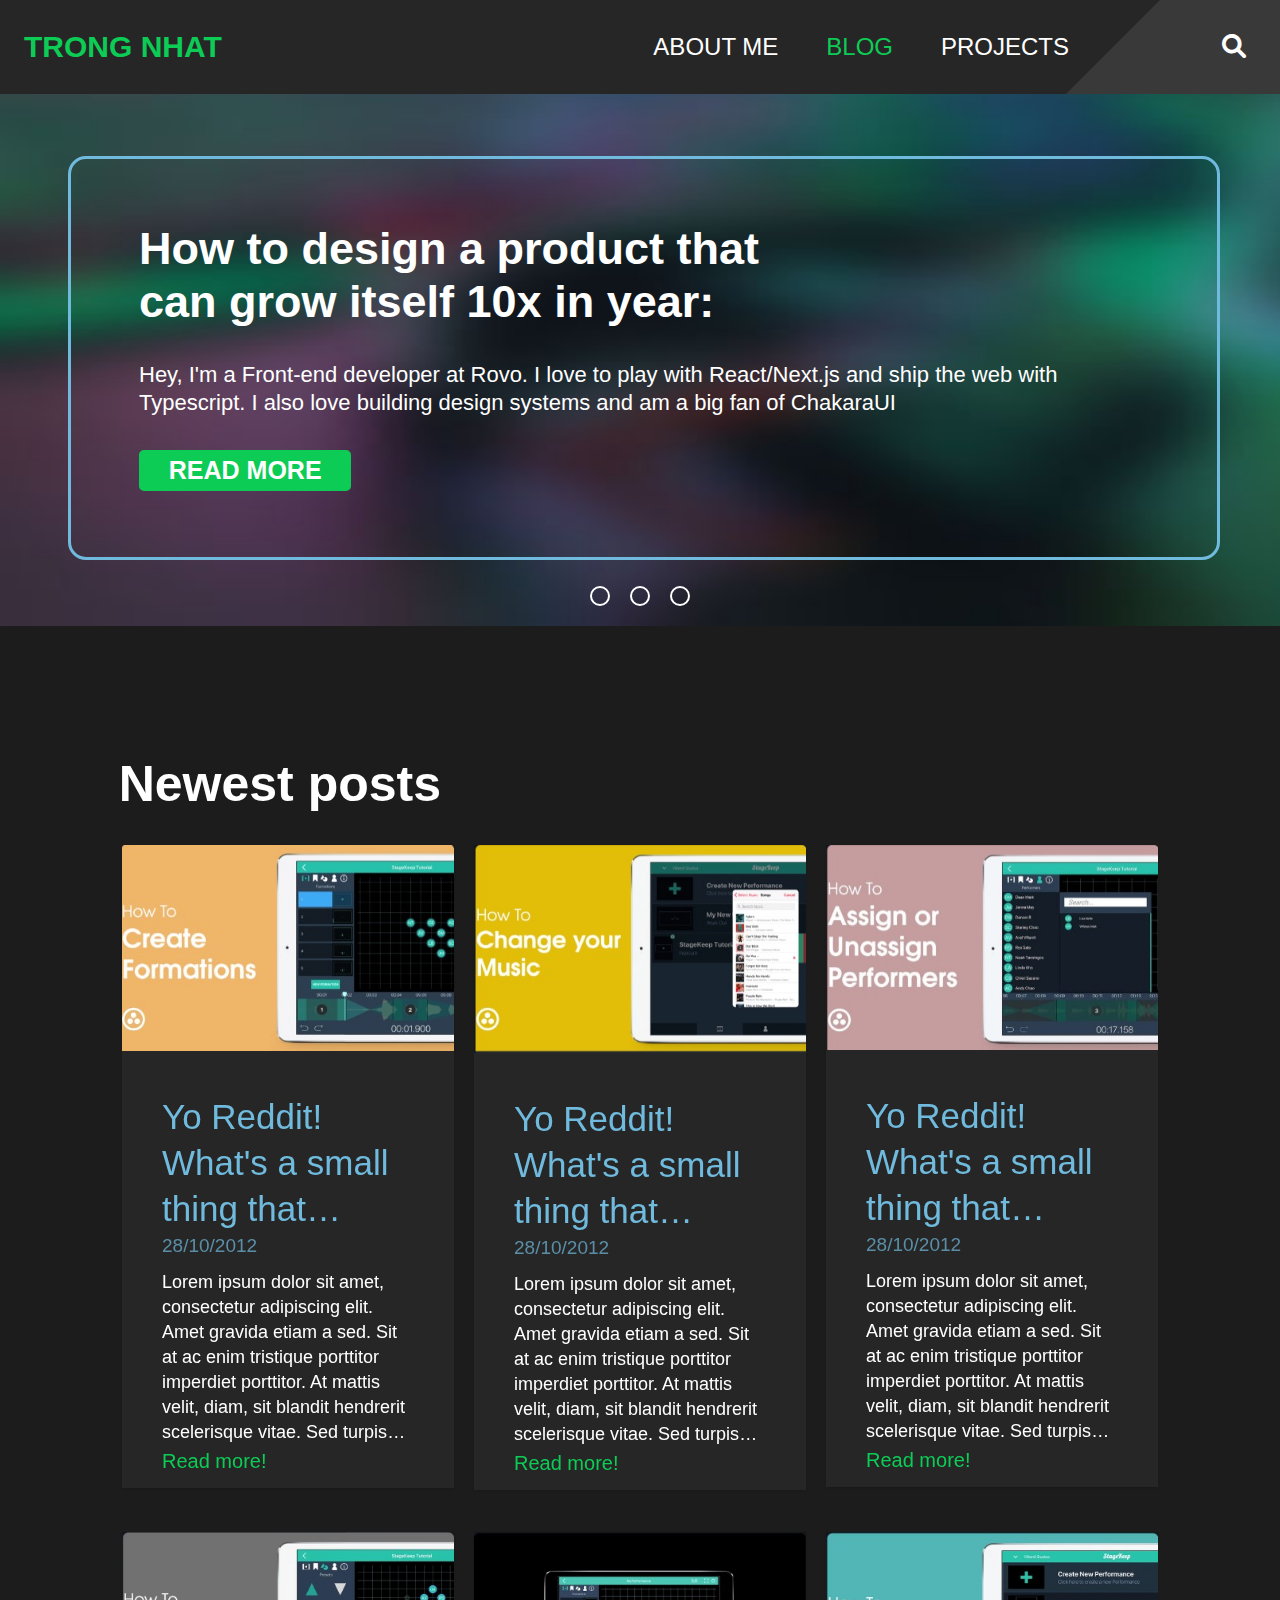
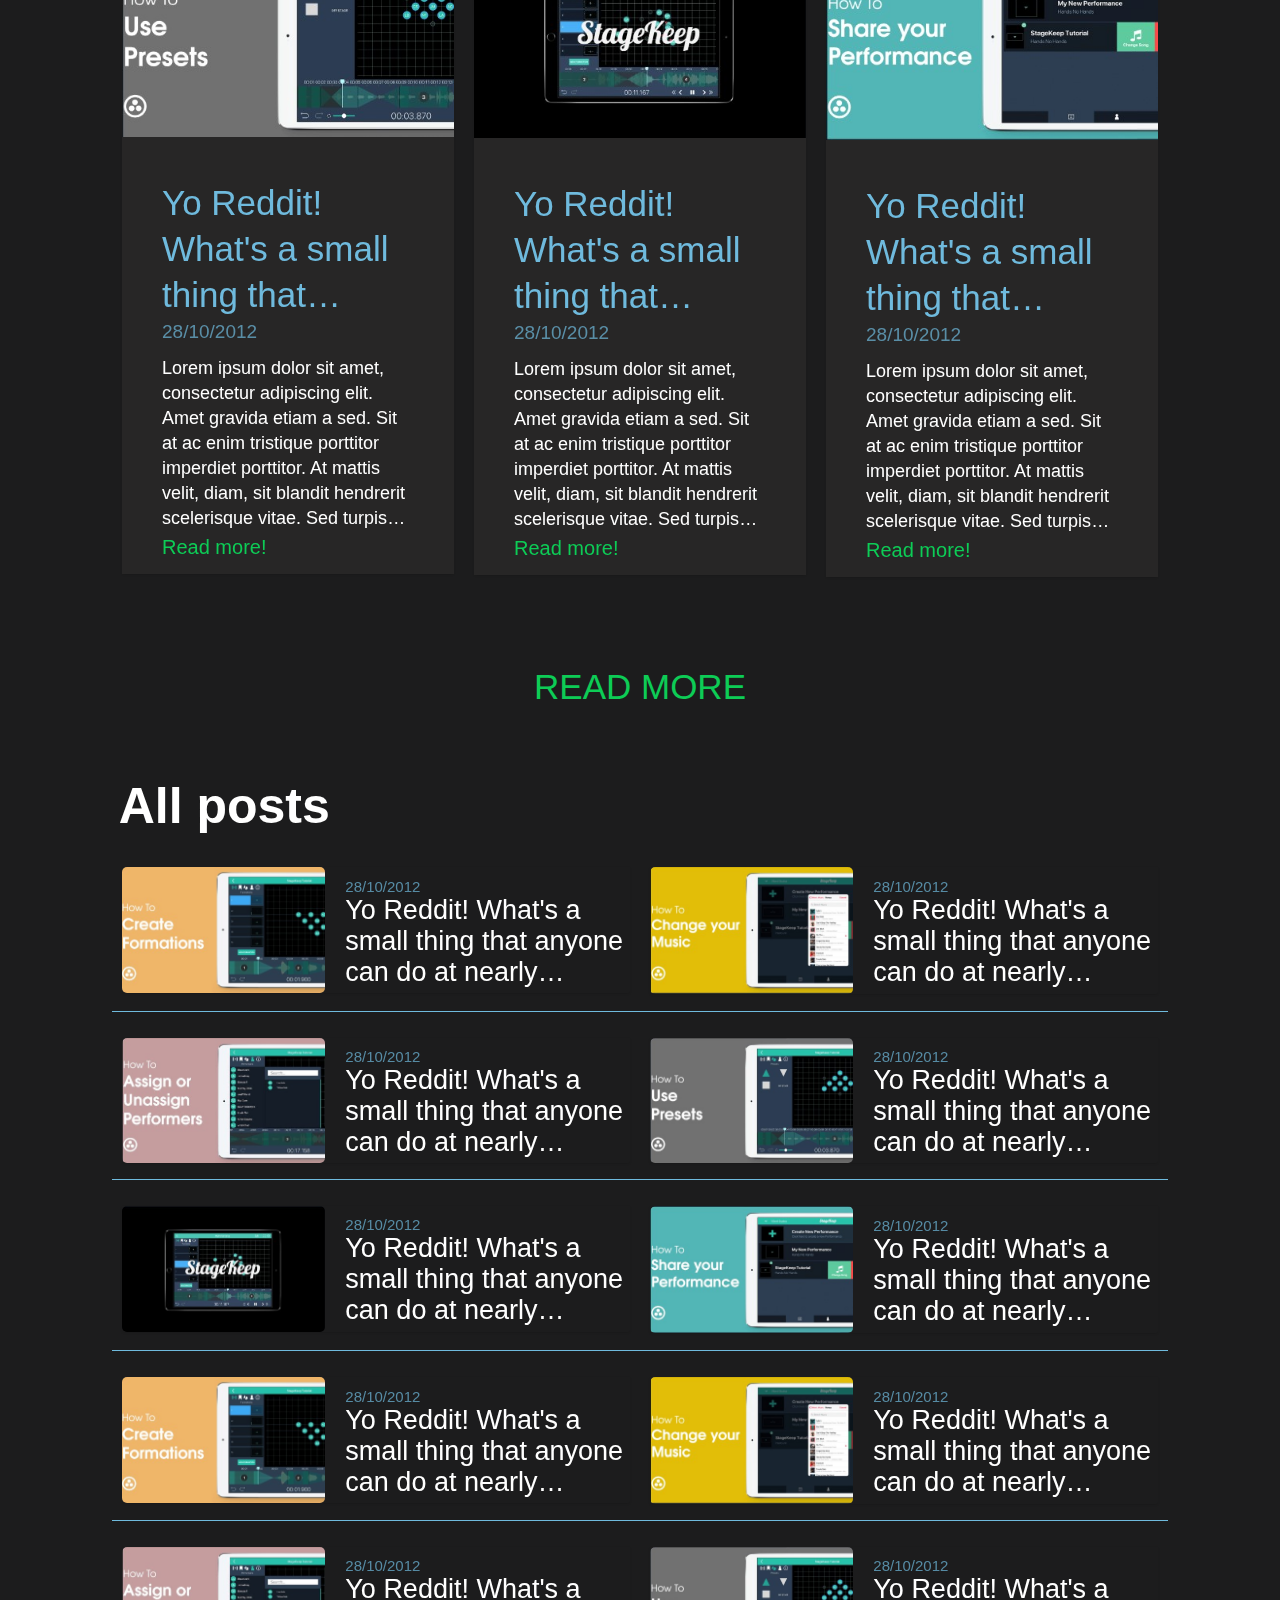
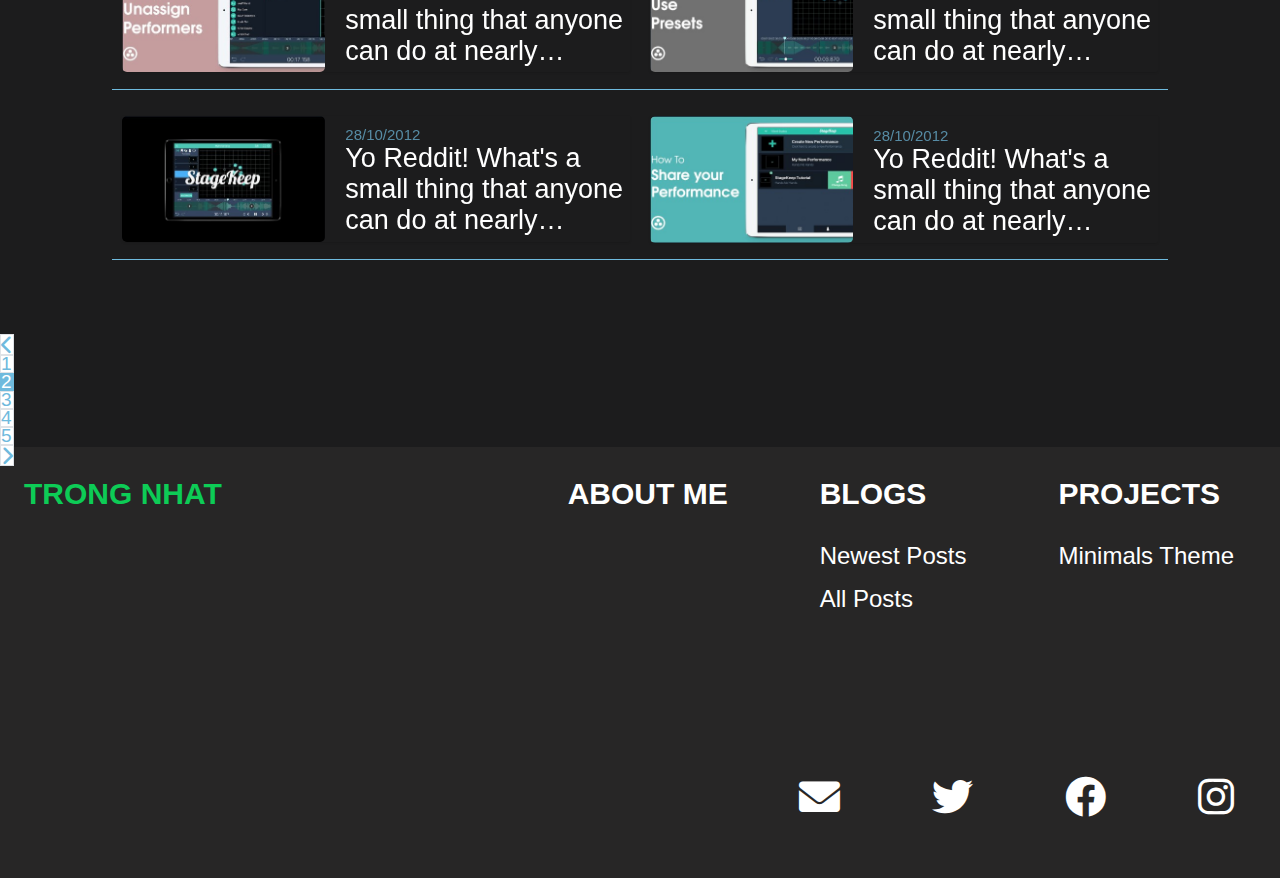
<file: Blog_baiTap/index_blog2.html>
<!DOCTYPE html>
<html lang="en">

<head>
    <meta charset="UTF-8">
    <meta http-equiv="X-UA-Compatible" content="IE=edge">
    <meta name="viewport" content="width=device-width, initial-scale=1.0">
    <link rel="stylesheet" href="../icon/fontawesome-free-6.0.0-web/fontawesome-free-6.0.0-web/css/all.min.css">
    <link rel="stylesheet" href="./assets/css/base.css">
    <link rel="stylesheet" href="./assets/css/main.css">
    <link rel="stylesheet" href="./assets/css_blog/main.css">
    <link rel="stylesheet" href="https://cdn.jsdelivr.net/npm/bootstrap@5.1.3/dist/css/bootstrap.min.css" integrity="sha384-1BmE4kWBq78iYhFldvKuhfTAU6auU8tT94WrHftjDbrCEXSU1oBoqyl2QvZ6jIW3" crossorigin="anonymous">
    <link rel="stylesheet" href="./assets/css/responsive.css">
    <link rel="stylesheet" href="./assets/css_blog/responsive.css">
    <title>Blog Me</title>
</head>

<body>
    <div id="main">
        <div id="header">
            <div class="header_nav-name">
                <h3 class="header-name">
                    TRONG NHAT
                </h3>
            </div>

            <div class="header_nav-content">
                <a href="index.html" class="info">About me</a>
                <a href="index_blog.html" class="info blog">Blog</a>
                <a href="index_detail.html" class="info">Projects</a>

                <div class="search">
                    <i class="fa-solid fa-magnifying-glass search-icon"></i>
                </div>
                <div id="mobile-menu" class="mobile-menu-btn">
                    <i class="fa-solid fa-bars menu-icon"></i>
                </div>
            </div>
        </div>
        <div id="slider">
            <div class="slider-me">
                <div class="header-icon-earch">
                    <a href=""><i class="fa-solid fa-globe"></i></a>
                </div>
                <div class="slider-me_header">
                    <h2>About me</h2>
                </div>
                <div class="slider-me_content">
                    <p>Hey, I'm a Front-end developer at Rovo. I love to play with React/Next.js and ship the web with Typescript. I also love building design systems and am a big fan of ChakaraUI</p>
                </div>
                <div class="slider-me_button">
                    <a href="" class="">VISIT MY BLOG</a>
                    <a href="" class="">CONTACT ME</a>
                </div>
            </div>
            <div class="slide-blog">
                <div class="slideshow">
                    <div class="slides">
                        <input type="radio" name="bottom" id="bottom_1" checked>
                        <input type="radio" name="bottom" id="bottom_2">
                        <input type="radio" name="bottom" id="bottom_3">
                        <div class="slide s1">
                            <img src="./assets/img/slide1.jpg" alt="">
                        </div>
                        <div class="slide">
                            <img src="./assets/img/slide2.jpg" alt="">
                        </div>
                        <div class="slide">
                            <img src="./assets/img/slide3.jpg" alt="">
                        </div>
                        <div class="navigation">
                            <label for="bottom_1" class="bar"></label>
                            <label for="bottom_2" class="bar"></label>
                            <label for="bottom_3" class="bar"></label>
                        </div>
                    </div>
                </div>
            </div>
            <div class="border-content">
                <div class="slider-me_header">
                    <h2>How to design a product that can grow itself 10x in year:</h2>
                </div>
                <div class="slider-me_content">
                    <p>Hey, I'm a Front-end developer at Rovo. I love to play with React/Next.js and ship the web with Typescript. I also love building design systems and am a big fan of ChakaraUI</p>
                </div>
                <div class="slider-me_button">
                    <a href="" class="">READ MORE</a>
                </div>
            </div>
            <div class="social-list">
                <a href="https://mail.google.com/"><i class="fa-solid fa-envelope"></i></a>
                <a href="https://twitter.com/"><i class="fa-brands fa-twitter"></i></a>
                <a href="https://vi-vn.facebook.com/"><i class="fa-brands fa-facebook"></i></a>
                <a href="https://www.instagram.com/"><i class="fa-brands fa-instagram"></i></i></a>
            </div>

        </div>
        <div id="content">
            <div class="content_header">
                <div class="grid">
                    <div class="grid__row">
                        <div class="grid__column-10">
                            <div class="content_header-home">
                                <div class="grid__row text-flex-start">
                                    <h3 id="newestpost">Newest posts</h3>
                                </div>
                            </div>
                        </div>
                    </div>
                </div>

            </div>
            <div class="grid content_footer_marg">
                <div class="grid__row">
                    <div class="grid__column-10">
                        <div class="home-product">
                            <div class="grid__row">
                                <div class="grid__column-3 text-center">
                                    <a class="home-product-item" href="index_detail.html">
                                        <img src="./assets/img/anh1.jpg" alt="" class="content-img">
                                        <div class="content-body">
                                            <h3 class="content-body-head">
                                                Yo Reddit! What's a small thing that anyone can do at nearly anytime to improve their mood and make them happier?
                                            </h3>
                                            <p class="content-body-time">
                                                28/10/2012
                                            </p>
                                            <p class="content-body-text">
                                                Lorem ipsum dolor sit amet, consectetur adipiscing elit. Amet gravida etiam a sed. Sit at ac enim tristique porttitor imperdiet porttitor. At mattis velit, diam, sit blandit hendrerit scelerisque vitae. Sed turpis quam tortor eget. Semper phasellus et
                                                tortor ante et est enim pretium, purus. Luctus velit, velit fringilla varius ultrices. Id adipiscing tristique urna nisi. Amet egestas amet, venenatis non at proin luctus. Vulputate gravida scelerisque eget
                                                facilisis risus. Malesuada pretium lectus nunc sed tortor, sit. Quis odio duis neque vitae velit. Sodales nibh nisl aenean nunc eget ac sed diam. Urna aliquam ullamcorper netus rutrum. A sit et feugiat tellus
                                                arcu, turpis. Volutpat volutpat dis egestas mi bibendum scelerisque justo, sed augue. Diam turpis vulputate sagittis, vitae, massa sapien. In faucibus amet, sagittis, amet tincidunt mauris dolor tincidunt.
                                                Etiam duis sit morbi

                                            </p>
                                            <h4 class="read-more">Read more!</h4>
                                        </div>
                                    </a>
                                </div>
                                <div class="grid__column-3 text-center">
                                    <a class="home-product-item" href="index_detail.html">
                                        <img src="./assets/img/anh2.jpg" alt="" class="content-img">

                                        <div class="content-body">
                                            <h3 class="content-body-head">
                                                Yo Reddit! What's a small thing that anyone can do at nearly anytime to improve their mood and make them happier?
                                            </h3>
                                            <p class="content-body-time">
                                                28/10/2012
                                            </p>
                                            <p class="content-body-text">
                                                Lorem ipsum dolor sit amet, consectetur adipiscing elit. Amet gravida etiam a sed. Sit at ac enim tristique porttitor imperdiet porttitor. At mattis velit, diam, sit blandit hendrerit scelerisque vitae. Sed turpis quam tortor eget. Semper phasellus et
                                                tortor ante et est enim pretium, purus. Luctus velit, velit fringilla varius ultrices. Id adipiscing tristique urna nisi. Amet egestas amet, venenatis non at proin luctus. Vulputate gravida scelerisque eget
                                                facilisis risus. Malesuada pretium lectus nunc sed tortor, sit. Quis odio duis neque vitae velit. Sodales nibh nisl aenean nunc eget ac sed diam. Urna aliquam ullamcorper netus rutrum. A sit et feugiat tellus
                                                arcu, turpis. Volutpat volutpat dis egestas mi bibendum scelerisque justo, sed augue. Diam turpis vulputate sagittis, vitae, massa sapien. In faucibus amet, sagittis, amet tincidunt mauris dolor tincidunt.
                                                Etiam duis sit morbi
                                            </p>
                                            <h4 class="read-more">Read more!</h4>
                                        </div>
                                    </a>
                                </div>
                                <div class="grid__column-3 text-center">
                                    <a class="home-product-item" href="index_detail.html">
                                        <img src="./assets/img/anh3.jpg" alt="" class="content-img">

                                        <div class="content-body">
                                            <h3 class="content-body-head">
                                                Yo Reddit! What's a small thing that anyone can do at nearly anytime to improve their mood and make them happier?
                                            </h3>
                                            <p class="content-body-time">
                                                28/10/2012
                                            </p>
                                            <p class="content-body-text">
                                                Lorem ipsum dolor sit amet, consectetur adipiscing elit. Amet gravida etiam a sed. Sit at ac enim tristique porttitor imperdiet porttitor. At mattis velit, diam, sit blandit hendrerit scelerisque vitae. Sed turpis quam tortor eget. Semper phasellus et
                                                tortor ante et est enim pretium, purus. Luctus velit, velit fringilla varius ultrices. Id adipiscing tristique urna nisi. Amet egestas amet, venenatis non at proin luctus. Vulputate gravida scelerisque eget
                                                facilisis risus. Malesuada pretium lectus nunc sed tortor, sit. Quis odio duis neque vitae velit. Sodales nibh nisl aenean nunc eget ac sed diam. Urna aliquam ullamcorper netus rutrum. A sit et feugiat tellus
                                                arcu, turpis. Volutpat volutpat dis egestas mi bibendum scelerisque justo, sed augue. Diam turpis vulputate sagittis, vitae, massa sapien. In faucibus amet, sagittis, amet tincidunt mauris dolor tincidunt.
                                                Etiam duis sit morbi

                                            </p>
                                            <h4 class="read-more">Read more!</h4>
                                        </div>
                                    </a>
                                </div>
                                <div class="grid__column-3 text-center">
                                    <a class="home-product-item" href="index_detail.html">
                                        <img src="./assets/img/anh4.jpg" alt="" class="content-img">

                                        <div class="content-body">
                                            <h3 class="content-body-head">
                                                Yo Reddit! What's a small thing that anyone can do at nearly anytime to improve their mood and make them happier?
                                            </h3>
                                            <p class="content-body-time">
                                                28/10/2012
                                            </p>
                                            <p class="content-body-text">
                                                Lorem ipsum dolor sit amet, consectetur adipiscing elit. Amet gravida etiam a sed. Sit at ac enim tristique porttitor imperdiet porttitor. At mattis velit, diam, sit blandit hendrerit scelerisque vitae. Sed turpis quam tortor eget. Semper phasellus et
                                                tortor ante et est enim pretium, purus. Luctus velit, velit fringilla varius ultrices. Id adipiscing tristique urna nisi. Amet egestas amet, venenatis non at proin luctus. Vulputate gravida scelerisque eget
                                                facilisis risus. Malesuada pretium lectus nunc sed tortor, sit. Quis odio duis neque vitae velit. Sodales nibh nisl aenean nunc eget ac sed diam. Urna aliquam ullamcorper netus rutrum. A sit et feugiat tellus
                                                arcu, turpis. Volutpat volutpat dis egestas mi bibendum scelerisque justo, sed augue. Diam turpis vulputate sagittis, vitae, massa sapien. In faucibus amet, sagittis, amet tincidunt mauris dolor tincidunt.
                                                Etiam duis sit morbi

                                            </p>
                                            <h4 class="read-more">Read more!</h4>
                                        </div>
                                    </a>
                                </div>
                                <div class="grid__column-3 text-center">
                                    <a class="home-product-item" href="index_detail.html">
                                        <img src="./assets/img/anh5.jpg" alt="" class="content-img">

                                        <div class="content-body">
                                            <h3 class="content-body-head">
                                                Yo Reddit! What's a small thing that anyone can do at nearly anytime to improve their mood and make them happier?
                                            </h3>
                                            <p class="content-body-time">
                                                28/10/2012
                                            </p>
                                            <p class="content-body-text">
                                                Lorem ipsum dolor sit amet, consectetur adipiscing elit. Amet gravida etiam a sed. Sit at ac enim tristique porttitor imperdiet porttitor. At mattis velit, diam, sit blandit hendrerit scelerisque vitae. Sed turpis quam tortor eget. Semper phasellus et
                                                tortor ante et est enim pretium, purus. Luctus velit, velit fringilla varius ultrices. Id adipiscing tristique urna nisi. Amet egestas amet, venenatis non at proin luctus. Vulputate gravida scelerisque eget
                                                facilisis risus. Malesuada pretium lectus nunc sed tortor, sit. Quis odio duis neque vitae velit. Sodales nibh nisl aenean nunc eget ac sed diam. Urna aliquam ullamcorper netus rutrum. A sit et feugiat tellus
                                                arcu, turpis. Volutpat volutpat dis egestas mi bibendum scelerisque justo, sed augue. Diam turpis vulputate sagittis, vitae, massa sapien. In faucibus amet, sagittis, amet tincidunt mauris dolor tincidunt.
                                                Etiam duis sit morbi

                                            </p>
                                            <h4 class="read-more">Read more!</h4>
                                        </div>
                                    </a>
                                </div>
                                <div class="grid__column-3 text-center">
                                    <a class="home-product-item" href="index_detail.html">
                                        <img src="./assets/img/anh6.jpg" alt="" class="content-img">

                                        <div class="content-body">
                                            <h3 class="content-body-head">
                                                Yo Reddit! What's a small thing that anyone can do at nearly anytime to improve their mood and make them happier?
                                            </h3>
                                            <p class="content-body-time">
                                                28/10/2012
                                            </p>
                                            <p class="content-body-text">
                                                Lorem ipsum dolor sit amet, consectetur adipiscing elit. Amet gravida etiam a sed. Sit at ac enim tristique porttitor imperdiet porttitor. At mattis velit, diam, sit blandit hendrerit scelerisque vitae. Sed turpis quam tortor eget. Semper phasellus et
                                                tortor ante et est enim pretium, purus. Luctus velit, velit fringilla varius ultrices. Id adipiscing tristique urna nisi. Amet egestas amet, venenatis non at proin luctus. Vulputate gravida scelerisque eget
                                                facilisis risus. Malesuada pretium lectus nunc sed tortor, sit. Quis odio duis neque vitae velit. Sodales nibh nisl aenean nunc eget ac sed diam. Urna aliquam ullamcorper netus rutrum. A sit et feugiat tellus
                                                arcu, turpis. Volutpat volutpat dis egestas mi bibendum scelerisque justo, sed augue. Diam turpis vulputate sagittis, vitae, massa sapien. In faucibus amet, sagittis, amet tincidunt mauris dolor tincidunt.
                                                Etiam duis sit morbi

                                            </p>
                                            <h4 class="read-more">Read more!</h4>
                                        </div>
                                    </a>
                                </div>
                            </div>
                        </div>
                    </div>
                </div>

            </div>
            <div class="content_footer">
                <a href="" class="content_footer-read">READ MORE</a>
            </div>
            <div class="content_header">
                <div class="grid" id="allposts">
                    <div class="grid__row">
                        <div class="grid__column-10">
                            <div class="content_header-home">
                                <div class="grid__row text-flex-start">
                                    <h3>All posts</h3>
                                </div>
                            </div>
                        </div>
                    </div>
                </div>
            </div>
            <div class="grid content_footer_marg">
                <div class="grid__row">
                    <div class="grid__column-10">
                        <div class="home-product">
                            <div class="grid__row">
                                <div class="grid__column-2 text-center text-centers">
                                    <a class="home-product-item" href="index_detail.html">
                                        <div class="home-product-blog">
                                            <img src="./assets/img/anh1.jpg" alt="" class="content-img img-blog">
                                            <div class="content-body content-body-blog content-body-blog">
                                                <p class="content-body-time content-time-blog">
                                                    28/10/2012
                                                </p>
                                                <h3 class="content-body-head content-head-blog">
                                                    Yo Reddit! What's a small thing that anyone can do at nearly anytime to improve their mood and make them happier?
                                                </h3>

                                            </div>
                                        </div>
                                    </a>
                                </div>
                                <div class="grid__column-2 text-center text-centers">
                                    <a class="home-product-item" href="index_detail.html">
                                        <div class="home-product-blog">

                                            <img src="./assets/img/anh2.jpg" alt="" class="content-img img-blog">

                                            <div class="content-body content-body-blog">
                                                <p class="content-body-time content-time-blog">
                                                    28/10/2012
                                                </p>
                                                </p>
                                                <h3 class="content-body-head content-head-blog">
                                                    Yo Reddit! What's a small thing that anyone can do at nearly anytime to improve their mood and make them happier?
                                                </h3>
                                            </div>
                                        </div>
                                        </button>
                                </div>
                                <div class="grid__column-2 text-center text-centers">
                                    <a class="home-product-item" href="index_detail.html">
                                        <div class="home-product-blog">
                                            <img src="./assets/img/anh3.jpg" alt="" class="content-img img-blog">
                                            <div class="content-body content-body-blog">
                                                <p class="content-body-time content-time-blog">
                                                    28/10/2012
                                                </p>
                                                <h3 class="content-body-head content-head-blog">
                                                    Yo Reddit! What's a small thing that anyone can do at nearly anytime to improve their mood and make them happier?
                                                </h3>
                                            </div>

                                        </div>


                                    </a>
                                </div>
                                <div class="grid__column-2 text-center text-centers">
                                    <a class="home-product-item" href="index_detail.html">
                                        <div class="home-product-blog">
                                            <img src="./assets/img/anh4.jpg" alt="" class="content-img img-blog">
                                            <div class="content-body content-body-blog">
                                                <p class="content-body-time content-time-blog">
                                                    28/10/2012
                                                </p>
                                                <h3 class="content-body-head content-head-blog">
                                                    Yo Reddit! What's a small thing that anyone can do at nearly anytime to improve their mood and make them happier?
                                                </h3>
                                            </div>

                                        </div>


                                    </a>
                                </div>
                                <div class="grid__column-2 text-center text-centers">
                                    <a class="home-product-item" href="index_detail.html">
                                        <div class="home-product-blog">
                                            <img src="./assets/img/anh5.jpg" alt="" class="content-img img-blog">
                                            <div class="content-body content-body-blog">
                                                <p class="content-body-time content-time-blog">
                                                    28/10/2012
                                                </p>
                                                <h3 class="content-body-head content-head-blog">
                                                    Yo Reddit! What's a small thing that anyone can do at nearly anytime to improve their mood and make them happier?
                                                </h3>
                                            </div>

                                        </div>


                                    </a>
                                </div>
                                <div class="grid__column-2 text-center text-centers">
                                    <a class="home-product-item" href="index_detail.html">
                                        <div class="home-product-blog">
                                            <img src="./assets/img/anh6.jpg" alt="" class="content-img img-blog">
                                            <div class="content-body content-body-blog">
                                                <p class="content-body-time content-time-blog">
                                                    28/10/2012
                                                </p>
                                                <h3 class="content-body-head content-head-blog">
                                                    Yo Reddit! What's a small thing that anyone can do at nearly anytime to improve their mood and make them happier?
                                                </h3>
                                            </div>

                                        </div>


                                    </a>
                                </div>
                                <div class="grid__column-2 text-center text-centers">
                                    <a class="home-product-item" href="index_detail.html">
                                        <div class="home-product-blog">
                                            <img src="./assets/img/anh1.jpg" alt="" class="content-img img-blog">
                                            <div class="content-body content-body-blog content-body-blog">
                                                <p class="content-body-time content-time-blog">
                                                    28/10/2012
                                                </p>
                                                <h3 class="content-body-head content-head-blog">
                                                    Yo Reddit! What's a small thing that anyone can do at nearly anytime to improve their mood and make them happier?
                                                </h3>

                                            </div>
                                        </div>
                                    </a>
                                </div>
                                <div class="grid__column-2 text-center text-centers">
                                    <a class="home-product-item" href="index_detail.html">
                                        <div class="home-product-blog">

                                            <img src="./assets/img/anh2.jpg" alt="" class="content-img img-blog">

                                            <div class="content-body content-body-blog">
                                                <p class="content-body-time content-time-blog">
                                                    28/10/2012
                                                </p>
                                                </p>
                                                <h3 class="content-body-head content-head-blog">
                                                    Yo Reddit! What's a small thing that anyone can do at nearly anytime to improve their mood and make them happier?
                                                </h3>
                                            </div>
                                        </div>
                                        </button>
                                </div>
                                <div class="grid__column-2 text-center text-centers">
                                    <a class="home-product-item" href="index_detail.html">
                                        <div class="home-product-blog">
                                            <img src="./assets/img/anh3.jpg" alt="" class="content-img img-blog">
                                            <div class="content-body content-body-blog">
                                                <p class="content-body-time content-time-blog">
                                                    28/10/2012
                                                </p>
                                                <h3 class="content-body-head content-head-blog">
                                                    Yo Reddit! What's a small thing that anyone can do at nearly anytime to improve their mood and make them happier?
                                                </h3>
                                            </div>

                                        </div>


                                    </a>
                                </div>
                                <div class="grid__column-2 text-center text-centers">
                                    <a class="home-product-item" href="index_detail.html">
                                        <div class="home-product-blog">
                                            <img src="./assets/img/anh4.jpg" alt="" class="content-img img-blog">
                                            <div class="content-body content-body-blog">
                                                <p class="content-body-time content-time-blog">
                                                    28/10/2012
                                                </p>
                                                <h3 class="content-body-head content-head-blog">
                                                    Yo Reddit! What's a small thing that anyone can do at nearly anytime to improve their mood and make them happier?
                                                </h3>
                                            </div>

                                        </div>


                                    </a>
                                </div>
                                <div class="grid__column-2 text-center text-centers">
                                    <a class="home-product-item" href="index_detail.html">
                                        <div class="home-product-blog">
                                            <img src="./assets/img/anh5.jpg" alt="" class="content-img img-blog">
                                            <div class="content-body content-body-blog">
                                                <p class="content-body-time content-time-blog">
                                                    28/10/2012
                                                </p>
                                                <h3 class="content-body-head content-head-blog">
                                                    Yo Reddit! What's a small thing that anyone can do at nearly anytime to improve their mood and make them happier?
                                                </h3>
                                            </div>

                                        </div>


                                    </a>
                                </div>
                                <div class="grid__column-2 text-center text-centers">
                                    <a class="home-product-item" href="index_detail.html">
                                        <div class="home-product-blog">
                                            <img src="./assets/img/anh6.jpg" alt="" class="content-img img-blog">
                                            <div class="content-body content-body-blog">
                                                <p class="content-body-time content-time-blog">
                                                    28/10/2012
                                                </p>
                                                <h3 class="content-body-head content-head-blog">
                                                    Yo Reddit! What's a small thing that anyone can do at nearly anytime to improve their mood and make them happier?
                                                </h3>
                                            </div>

                                        </div>


                                    </a>
                                </div>
                            </div>
                        </div>
                    </div>
                </div>

            </div>
            <!-- navigation -->
            <nav>
                <ul class="pagination justify-content-center fixed-bottom mb-5">
                    <li class="page-item " title="Previous">
                        <a href="index_blog.html" class="page-link rounded-circle m-1">
                            <i class="fas fa-chevron-left text-primary"></i>
                        </a>
                    </li>
                    <li class="page-item ">
                        <a href="index_blog.html" class="page-link rounded-circle m-1">1</a>
                    </li>
                    <li class="page-item active"><a href="index_blog2.html" class="page-link rounded-circle m-1">2</a></li>
                    <li class="page-item"><a href="index_blog3.html" class="page-link rounded-circle m-1">3</a></li>
                    <li class="page-item"><a href="index_blog4.html" class="page-link rounded-circle m-1">4</a></li>
                    <li class="page-item"><a href="index_blog5.html" class="page-link rounded-circle m-1">5</a></li>
                    <li class="page-item" title="Next">
                        <a href="index_blog3.html" class="page-link rounded-circle m-1">
                            <i class="fas fa-chevron-right text-primary"></i>
                        </a>
                    </li>
                </ul>
            </nav>
        </div>
        <div id="footer">
            <div class="footer_nav-name">
                <h3 class="footer-name">
                    TRONG NHAT
                </h3>
            </div>

            <div class="footer_nav-content">
                <div class="info">
                    <p>About me</p>
                </div>
                <ul class="info">
                    <li class="info-sub">
                        <p>Blogs</p>
                        <ul>
                            <li>
                                <a href="#newestpost" class="info-sub-cnt">Newest Posts</a>
                            </li>
                            <li>
                                <a href="#allposts" class="info-sub-cnt">All Posts</a>
                            </li>
                        </ul>
                    </li>
                </ul>
                <ul class="info info-tablet">
                    <li class="info-sub">
                        <p>Projects</p>
                        <ul>
                            <li>
                                <a href="index_detail.html" class="info-sub-cnt">Minimals Theme</a>
                            </li>
                        </ul>
                    </li>
                </ul>
            </div>
        </div>
        <div class="footer-social">
            <div class="social-list">
                <a href="https://mail.google.com/"><i class="fa-solid fa-envelope"></i></a>
                <a href="https://twitter.com/"><i class="fa-brands fa-twitter"></i></a>
                <a href="https://vi-vn.facebook.com/"><i class="fa-brands fa-facebook"></i></a>
                <a href="https://www.instagram.com/"><i class="fa-brands fa-instagram"></i></i></a>
            </div>
        </div>
    </div>
    <script src="./assets/js/main.js"></script>
    <!-- <script>
        $(window).load(function() {
            $('.flexslider').flexslider({
                animation: "slide"
            });
        });
    </script> -->
</body>

</html>
</file>
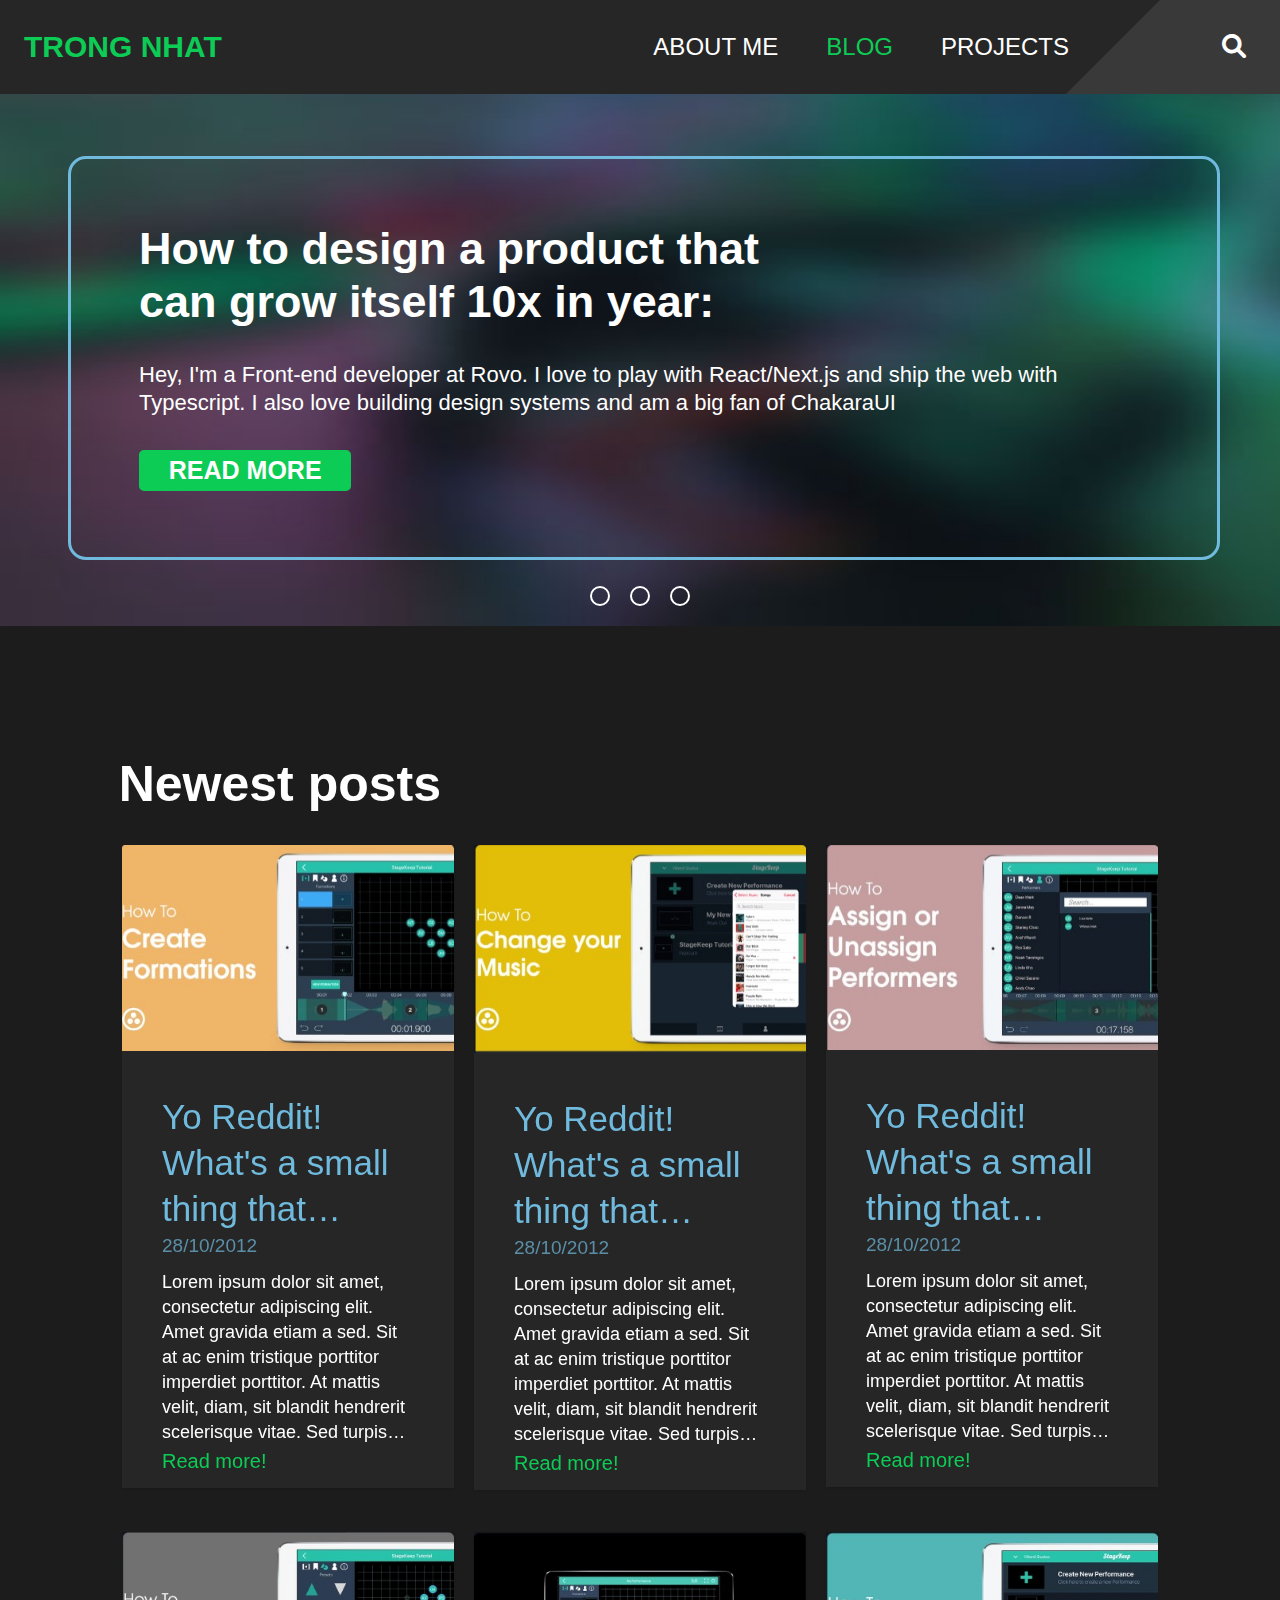
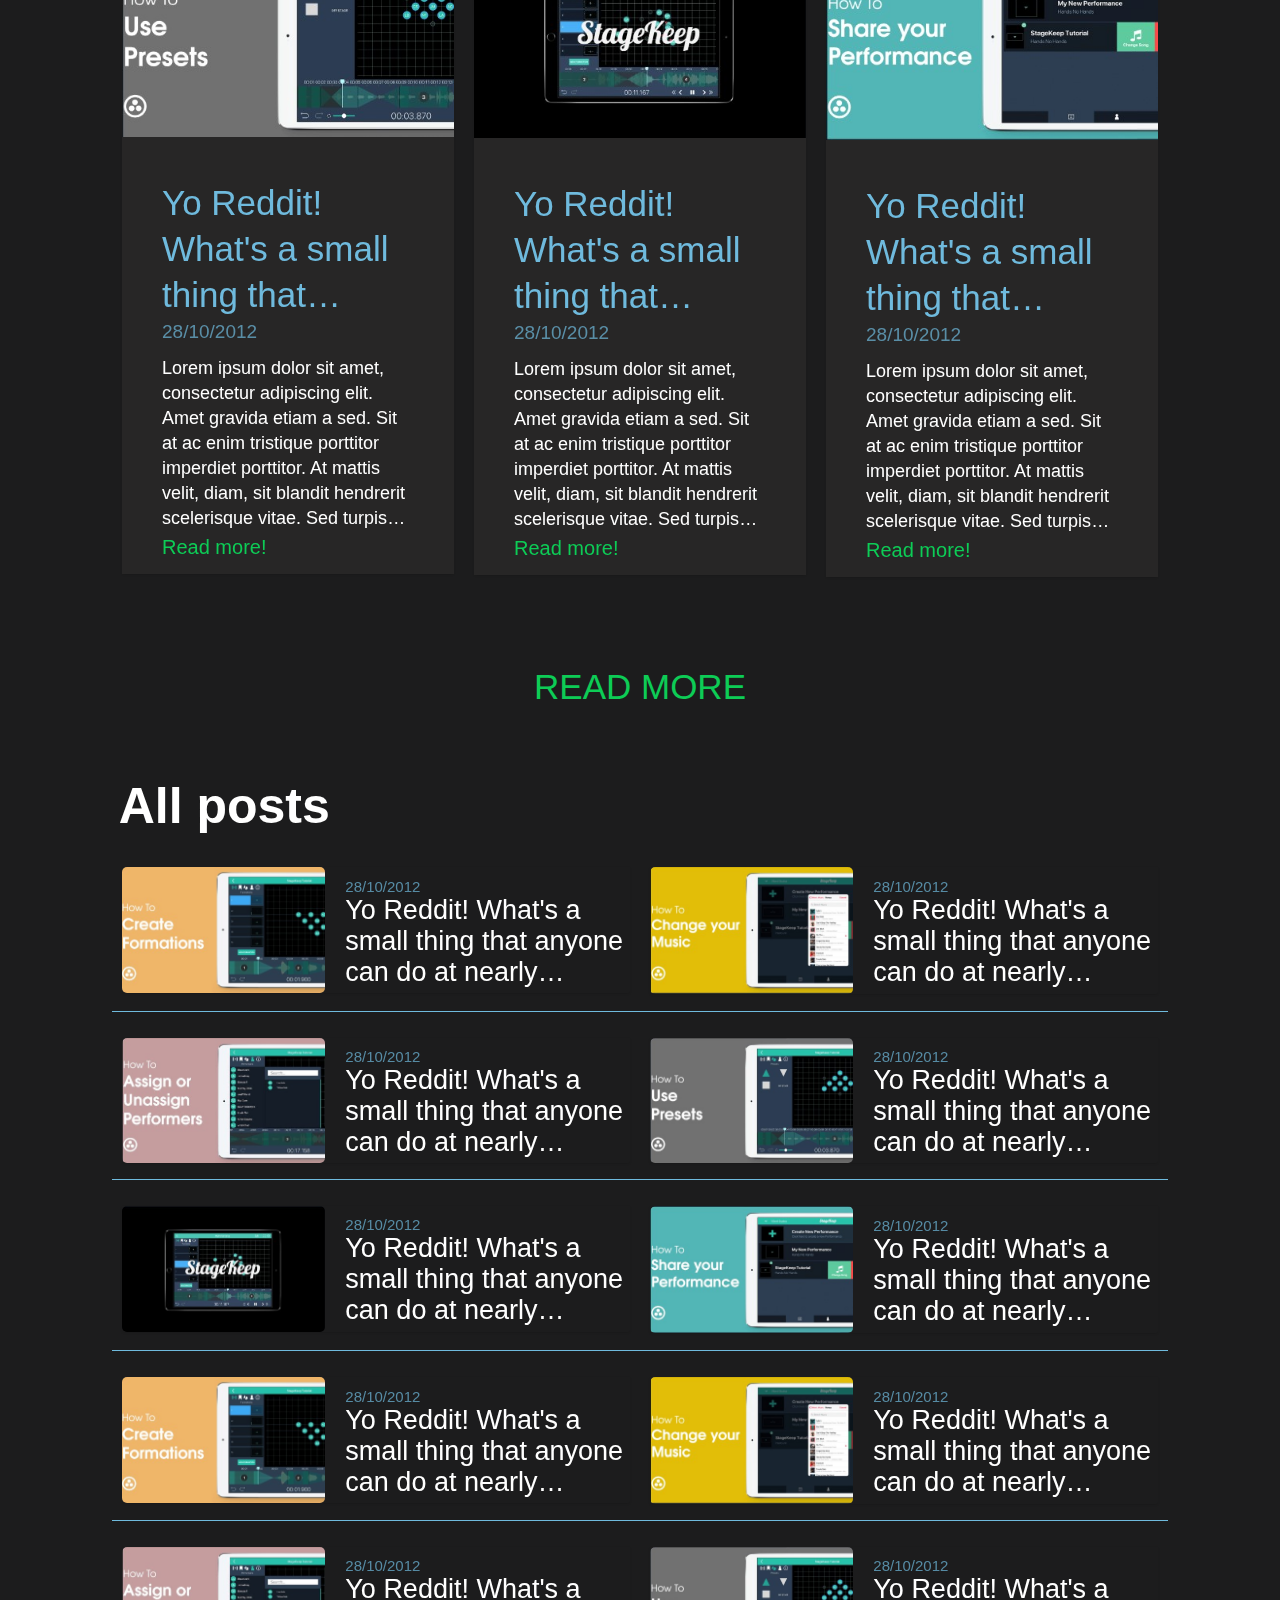
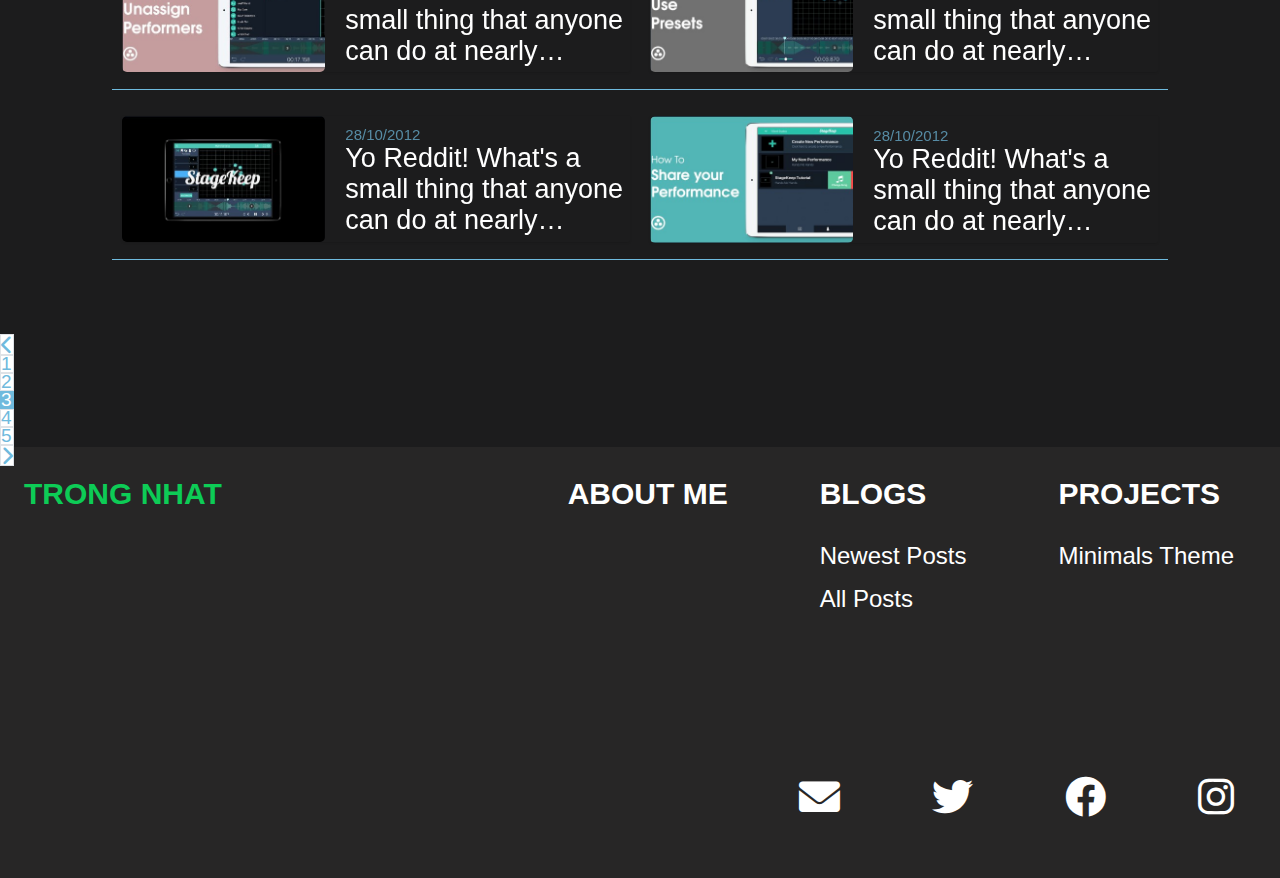
<file: Blog_baiTap/index_blog3.html>
<!DOCTYPE html>
<html lang="en">

<head>
    <meta charset="UTF-8">
    <meta http-equiv="X-UA-Compatible" content="IE=edge">
    <meta name="viewport" content="width=device-width, initial-scale=1.0">
    <link rel="stylesheet" href="../icon/fontawesome-free-6.0.0-web/fontawesome-free-6.0.0-web/css/all.min.css">
    <link rel="stylesheet" href="./assets/css/base.css">
    <link rel="stylesheet" href="./assets/css/main.css">
    <link rel="stylesheet" href="./assets/css_blog/main.css">
    <link rel="stylesheet" href="https://cdn.jsdelivr.net/npm/bootstrap@5.1.3/dist/css/bootstrap.min.css" integrity="sha384-1BmE4kWBq78iYhFldvKuhfTAU6auU8tT94WrHftjDbrCEXSU1oBoqyl2QvZ6jIW3" crossorigin="anonymous">
    <link rel="stylesheet" href="./assets/css/responsive.css">
    <link rel="stylesheet" href="./assets/css_blog/responsive.css">
    <title>Blog Me</title>
</head>

<body>
    <div id="main">
        <div id="header">
            <div class="header_nav-name">
                <h3 class="header-name">
                    TRONG NHAT
                </h3>
            </div>

            <div class="header_nav-content">
                <a href="index.html" class="info">About me</a>
                <a href="index_blog.html" class="info blog">Blog</a>
                <a href="index_detail.html" class="info">Projects</a>

                <div class="search">
                    <i class="fa-solid fa-magnifying-glass search-icon"></i>
                </div>
                <div id="mobile-menu" class="mobile-menu-btn">
                    <i class="fa-solid fa-bars menu-icon"></i>
                </div>
            </div>
        </div>
        <div id="slider">
            <div class="slider-me">
                <div class="header-icon-earch">
                    <a href=""><i class="fa-solid fa-globe"></i></a>
                </div>
                <div class="slider-me_header">
                    <h2>About me</h2>
                </div>
                <div class="slider-me_content">
                    <p>Hey, I'm a Front-end developer at Rovo. I love to play with React/Next.js and ship the web with Typescript. I also love building design systems and am a big fan of ChakaraUI</p>
                </div>
                <div class="slider-me_button">
                    <a href="" class="">VISIT MY BLOG</a>
                    <a href="" class="">CONTACT ME</a>
                </div>
            </div>
            <div class="slide-blog">
                <div class="slideshow">
                    <div class="slides">
                        <input type="radio" name="bottom" id="bottom_1" checked>
                        <input type="radio" name="bottom" id="bottom_2">
                        <input type="radio" name="bottom" id="bottom_3">
                        <div class="slide s1">
                            <img src="./assets/img/slide1.jpg" alt="">
                        </div>
                        <div class="slide">
                            <img src="./assets/img/slide2.jpg" alt="">
                        </div>
                        <div class="slide">
                            <img src="./assets/img/slide3.jpg" alt="">
                        </div>
                        <div class="navigation">
                            <label for="bottom_1" class="bar"></label>
                            <label for="bottom_2" class="bar"></label>
                            <label for="bottom_3" class="bar"></label>
                        </div>
                    </div>
                </div>
            </div>
            <div class="border-content">
                <div class="slider-me_header">
                    <h2>How to design a product that can grow itself 10x in year:</h2>
                </div>
                <div class="slider-me_content">
                    <p>Hey, I'm a Front-end developer at Rovo. I love to play with React/Next.js and ship the web with Typescript. I also love building design systems and am a big fan of ChakaraUI</p>
                </div>
                <div class="slider-me_button">
                    <a href="" class="">READ MORE</a>
                </div>
            </div>
            <div class="social-list">
                <a href="https://mail.google.com/"><i class="fa-solid fa-envelope"></i></a>
                <a href="https://twitter.com/"><i class="fa-brands fa-twitter"></i></a>
                <a href="https://vi-vn.facebook.com/"><i class="fa-brands fa-facebook"></i></a>
                <a href="https://www.instagram.com/"><i class="fa-brands fa-instagram"></i></i></a>
            </div>

        </div>
        <div id="content">
            <div class="content_header">
                <div class="grid">
                    <div class="grid__row">
                        <div class="grid__column-10">
                            <div class="content_header-home">
                                <div class="grid__row text-flex-start">
                                    <h3 id="newestpost">Newest posts</h3>
                                </div>
                            </div>
                        </div>
                    </div>
                </div>

            </div>
            <div class="grid content_footer_marg">
                <div class="grid__row">
                    <div class="grid__column-10">
                        <div class="home-product">
                            <div class="grid__row">
                                <div class="grid__column-3 text-center">
                                    <a class="home-product-item" href="index_detail.html">
                                        <img src="./assets/img/anh1.jpg" alt="" class="content-img">
                                        <div class="content-body">
                                            <h3 class="content-body-head">
                                                Yo Reddit! What's a small thing that anyone can do at nearly anytime to improve their mood and make them happier?
                                            </h3>
                                            <p class="content-body-time">
                                                28/10/2012
                                            </p>
                                            <p class="content-body-text">
                                                Lorem ipsum dolor sit amet, consectetur adipiscing elit. Amet gravida etiam a sed. Sit at ac enim tristique porttitor imperdiet porttitor. At mattis velit, diam, sit blandit hendrerit scelerisque vitae. Sed turpis quam tortor eget. Semper phasellus et
                                                tortor ante et est enim pretium, purus. Luctus velit, velit fringilla varius ultrices. Id adipiscing tristique urna nisi. Amet egestas amet, venenatis non at proin luctus. Vulputate gravida scelerisque eget
                                                facilisis risus. Malesuada pretium lectus nunc sed tortor, sit. Quis odio duis neque vitae velit. Sodales nibh nisl aenean nunc eget ac sed diam. Urna aliquam ullamcorper netus rutrum. A sit et feugiat tellus
                                                arcu, turpis. Volutpat volutpat dis egestas mi bibendum scelerisque justo, sed augue. Diam turpis vulputate sagittis, vitae, massa sapien. In faucibus amet, sagittis, amet tincidunt mauris dolor tincidunt.
                                                Etiam duis sit morbi

                                            </p>
                                            <h4 class="read-more">Read more!</h4>
                                        </div>
                                    </a>
                                </div>
                                <div class="grid__column-3 text-center">
                                    <a class="home-product-item" href="index_detail.html">
                                        <img src="./assets/img/anh2.jpg" alt="" class="content-img">

                                        <div class="content-body">
                                            <h3 class="content-body-head">
                                                Yo Reddit! What's a small thing that anyone can do at nearly anytime to improve their mood and make them happier?
                                            </h3>
                                            <p class="content-body-time">
                                                28/10/2012
                                            </p>
                                            <p class="content-body-text">
                                                Lorem ipsum dolor sit amet, consectetur adipiscing elit. Amet gravida etiam a sed. Sit at ac enim tristique porttitor imperdiet porttitor. At mattis velit, diam, sit blandit hendrerit scelerisque vitae. Sed turpis quam tortor eget. Semper phasellus et
                                                tortor ante et est enim pretium, purus. Luctus velit, velit fringilla varius ultrices. Id adipiscing tristique urna nisi. Amet egestas amet, venenatis non at proin luctus. Vulputate gravida scelerisque eget
                                                facilisis risus. Malesuada pretium lectus nunc sed tortor, sit. Quis odio duis neque vitae velit. Sodales nibh nisl aenean nunc eget ac sed diam. Urna aliquam ullamcorper netus rutrum. A sit et feugiat tellus
                                                arcu, turpis. Volutpat volutpat dis egestas mi bibendum scelerisque justo, sed augue. Diam turpis vulputate sagittis, vitae, massa sapien. In faucibus amet, sagittis, amet tincidunt mauris dolor tincidunt.
                                                Etiam duis sit morbi
                                            </p>
                                            <h4 class="read-more">Read more!</h4>
                                        </div>
                                    </a>
                                </div>
                                <div class="grid__column-3 text-center">
                                    <a class="home-product-item" href="index_detail.html">
                                        <img src="./assets/img/anh3.jpg" alt="" class="content-img">

                                        <div class="content-body">
                                            <h3 class="content-body-head">
                                                Yo Reddit! What's a small thing that anyone can do at nearly anytime to improve their mood and make them happier?
                                            </h3>
                                            <p class="content-body-time">
                                                28/10/2012
                                            </p>
                                            <p class="content-body-text">
                                                Lorem ipsum dolor sit amet, consectetur adipiscing elit. Amet gravida etiam a sed. Sit at ac enim tristique porttitor imperdiet porttitor. At mattis velit, diam, sit blandit hendrerit scelerisque vitae. Sed turpis quam tortor eget. Semper phasellus et
                                                tortor ante et est enim pretium, purus. Luctus velit, velit fringilla varius ultrices. Id adipiscing tristique urna nisi. Amet egestas amet, venenatis non at proin luctus. Vulputate gravida scelerisque eget
                                                facilisis risus. Malesuada pretium lectus nunc sed tortor, sit. Quis odio duis neque vitae velit. Sodales nibh nisl aenean nunc eget ac sed diam. Urna aliquam ullamcorper netus rutrum. A sit et feugiat tellus
                                                arcu, turpis. Volutpat volutpat dis egestas mi bibendum scelerisque justo, sed augue. Diam turpis vulputate sagittis, vitae, massa sapien. In faucibus amet, sagittis, amet tincidunt mauris dolor tincidunt.
                                                Etiam duis sit morbi

                                            </p>
                                            <h4 class="read-more">Read more!</h4>
                                        </div>
                                    </a>
                                </div>
                                <div class="grid__column-3 text-center">
                                    <a class="home-product-item" href="index_detail.html">
                                        <img src="./assets/img/anh4.jpg" alt="" class="content-img">

                                        <div class="content-body">
                                            <h3 class="content-body-head">
                                                Yo Reddit! What's a small thing that anyone can do at nearly anytime to improve their mood and make them happier?
                                            </h3>
                                            <p class="content-body-time">
                                                28/10/2012
                                            </p>
                                            <p class="content-body-text">
                                                Lorem ipsum dolor sit amet, consectetur adipiscing elit. Amet gravida etiam a sed. Sit at ac enim tristique porttitor imperdiet porttitor. At mattis velit, diam, sit blandit hendrerit scelerisque vitae. Sed turpis quam tortor eget. Semper phasellus et
                                                tortor ante et est enim pretium, purus. Luctus velit, velit fringilla varius ultrices. Id adipiscing tristique urna nisi. Amet egestas amet, venenatis non at proin luctus. Vulputate gravida scelerisque eget
                                                facilisis risus. Malesuada pretium lectus nunc sed tortor, sit. Quis odio duis neque vitae velit. Sodales nibh nisl aenean nunc eget ac sed diam. Urna aliquam ullamcorper netus rutrum. A sit et feugiat tellus
                                                arcu, turpis. Volutpat volutpat dis egestas mi bibendum scelerisque justo, sed augue. Diam turpis vulputate sagittis, vitae, massa sapien. In faucibus amet, sagittis, amet tincidunt mauris dolor tincidunt.
                                                Etiam duis sit morbi

                                            </p>
                                            <h4 class="read-more">Read more!</h4>
                                        </div>
                                    </a>
                                </div>
                                <div class="grid__column-3 text-center">
                                    <a class="home-product-item" href="index_detail.html">
                                        <img src="./assets/img/anh5.jpg" alt="" class="content-img">

                                        <div class="content-body">
                                            <h3 class="content-body-head">
                                                Yo Reddit! What's a small thing that anyone can do at nearly anytime to improve their mood and make them happier?
                                            </h3>
                                            <p class="content-body-time">
                                                28/10/2012
                                            </p>
                                            <p class="content-body-text">
                                                Lorem ipsum dolor sit amet, consectetur adipiscing elit. Amet gravida etiam a sed. Sit at ac enim tristique porttitor imperdiet porttitor. At mattis velit, diam, sit blandit hendrerit scelerisque vitae. Sed turpis quam tortor eget. Semper phasellus et
                                                tortor ante et est enim pretium, purus. Luctus velit, velit fringilla varius ultrices. Id adipiscing tristique urna nisi. Amet egestas amet, venenatis non at proin luctus. Vulputate gravida scelerisque eget
                                                facilisis risus. Malesuada pretium lectus nunc sed tortor, sit. Quis odio duis neque vitae velit. Sodales nibh nisl aenean nunc eget ac sed diam. Urna aliquam ullamcorper netus rutrum. A sit et feugiat tellus
                                                arcu, turpis. Volutpat volutpat dis egestas mi bibendum scelerisque justo, sed augue. Diam turpis vulputate sagittis, vitae, massa sapien. In faucibus amet, sagittis, amet tincidunt mauris dolor tincidunt.
                                                Etiam duis sit morbi

                                            </p>
                                            <h4 class="read-more">Read more!</h4>
                                        </div>
                                    </a>
                                </div>
                                <div class="grid__column-3 text-center">
                                    <a class="home-product-item" href="index_detail.html">
                                        <img src="./assets/img/anh6.jpg" alt="" class="content-img">

                                        <div class="content-body">
                                            <h3 class="content-body-head">
                                                Yo Reddit! What's a small thing that anyone can do at nearly anytime to improve their mood and make them happier?
                                            </h3>
                                            <p class="content-body-time">
                                                28/10/2012
                                            </p>
                                            <p class="content-body-text">
                                                Lorem ipsum dolor sit amet, consectetur adipiscing elit. Amet gravida etiam a sed. Sit at ac enim tristique porttitor imperdiet porttitor. At mattis velit, diam, sit blandit hendrerit scelerisque vitae. Sed turpis quam tortor eget. Semper phasellus et
                                                tortor ante et est enim pretium, purus. Luctus velit, velit fringilla varius ultrices. Id adipiscing tristique urna nisi. Amet egestas amet, venenatis non at proin luctus. Vulputate gravida scelerisque eget
                                                facilisis risus. Malesuada pretium lectus nunc sed tortor, sit. Quis odio duis neque vitae velit. Sodales nibh nisl aenean nunc eget ac sed diam. Urna aliquam ullamcorper netus rutrum. A sit et feugiat tellus
                                                arcu, turpis. Volutpat volutpat dis egestas mi bibendum scelerisque justo, sed augue. Diam turpis vulputate sagittis, vitae, massa sapien. In faucibus amet, sagittis, amet tincidunt mauris dolor tincidunt.
                                                Etiam duis sit morbi

                                            </p>
                                            <h4 class="read-more">Read more!</h4>
                                        </div>
                                    </a>
                                </div>
                            </div>
                        </div>
                    </div>
                </div>

            </div>
            <div class="content_footer">
                <a href="" class="content_footer-read">READ MORE</a>
            </div>
            <div class="content_header">
                <div class="grid">
                    <div class="grid__row">
                        <div class="grid__column-10">
                            <div class="content_header-home">
                                <div class="grid__row text-flex-start">
                                    <h3 id="allposts">All posts</h3>
                                </div>
                            </div>
                        </div>
                    </div>
                </div>
            </div>
            <div class="grid content_footer_marg">
                <div class="grid__row">
                    <div class="grid__column-10">
                        <div class="home-product">
                            <div class="grid__row">
                                <div class="grid__column-2 text-center text-centers">
                                    <a class="home-product-item" href="index_detail.html">
                                        <div class="home-product-blog">
                                            <img src="./assets/img/anh1.jpg" alt="" class="content-img img-blog">
                                            <div class="content-body content-body-blog content-body-blog">
                                                <p class="content-body-time content-time-blog">
                                                    28/10/2012
                                                </p>
                                                <h3 class="content-body-head content-head-blog">
                                                    Yo Reddit! What's a small thing that anyone can do at nearly anytime to improve their mood and make them happier?
                                                </h3>

                                            </div>
                                        </div>
                                    </a>
                                </div>
                                <div class="grid__column-2 text-center text-centers">
                                    <a class="home-product-item" href="index_detail.html">
                                        <div class="home-product-blog">

                                            <img src="./assets/img/anh2.jpg" alt="" class="content-img img-blog">

                                            <div class="content-body content-body-blog">
                                                <p class="content-body-time content-time-blog">
                                                    28/10/2012
                                                </p>
                                                </p>
                                                <h3 class="content-body-head content-head-blog">
                                                    Yo Reddit! What's a small thing that anyone can do at nearly anytime to improve their mood and make them happier?
                                                </h3>
                                            </div>
                                        </div>
                                        </button>
                                </div>
                                <div class="grid__column-2 text-center text-centers">
                                    <a class="home-product-item" href="index_detail.html">
                                        <div class="home-product-blog">
                                            <img src="./assets/img/anh3.jpg" alt="" class="content-img img-blog">
                                            <div class="content-body content-body-blog">
                                                <p class="content-body-time content-time-blog">
                                                    28/10/2012
                                                </p>
                                                <h3 class="content-body-head content-head-blog">
                                                    Yo Reddit! What's a small thing that anyone can do at nearly anytime to improve their mood and make them happier?
                                                </h3>
                                            </div>

                                        </div>


                                    </a>
                                </div>
                                <div class="grid__column-2 text-center text-centers">
                                    <a class="home-product-item" href="index_detail.html">
                                        <div class="home-product-blog">
                                            <img src="./assets/img/anh4.jpg" alt="" class="content-img img-blog">
                                            <div class="content-body content-body-blog">
                                                <p class="content-body-time content-time-blog">
                                                    28/10/2012
                                                </p>
                                                <h3 class="content-body-head content-head-blog">
                                                    Yo Reddit! What's a small thing that anyone can do at nearly anytime to improve their mood and make them happier?
                                                </h3>
                                            </div>

                                        </div>


                                    </a>
                                </div>
                                <div class="grid__column-2 text-center text-centers">
                                    <a class="home-product-item" href="index_detail.html">
                                        <div class="home-product-blog">
                                            <img src="./assets/img/anh5.jpg" alt="" class="content-img img-blog">
                                            <div class="content-body content-body-blog">
                                                <p class="content-body-time content-time-blog">
                                                    28/10/2012
                                                </p>
                                                <h3 class="content-body-head content-head-blog">
                                                    Yo Reddit! What's a small thing that anyone can do at nearly anytime to improve their mood and make them happier?
                                                </h3>
                                            </div>

                                        </div>


                                    </a>
                                </div>
                                <div class="grid__column-2 text-center text-centers">
                                    <a class="home-product-item" href="index_detail.html">
                                        <div class="home-product-blog">
                                            <img src="./assets/img/anh6.jpg" alt="" class="content-img img-blog">
                                            <div class="content-body content-body-blog">
                                                <p class="content-body-time content-time-blog">
                                                    28/10/2012
                                                </p>
                                                <h3 class="content-body-head content-head-blog">
                                                    Yo Reddit! What's a small thing that anyone can do at nearly anytime to improve their mood and make them happier?
                                                </h3>
                                            </div>

                                        </div>


                                    </a>
                                </div>
                                <div class="grid__column-2 text-center text-centers">
                                    <a class="home-product-item" href="index_detail.html">
                                        <div class="home-product-blog">
                                            <img src="./assets/img/anh1.jpg" alt="" class="content-img img-blog">
                                            <div class="content-body content-body-blog content-body-blog">
                                                <p class="content-body-time content-time-blog">
                                                    28/10/2012
                                                </p>
                                                <h3 class="content-body-head content-head-blog">
                                                    Yo Reddit! What's a small thing that anyone can do at nearly anytime to improve their mood and make them happier?
                                                </h3>

                                            </div>
                                        </div>
                                    </a>
                                </div>
                                <div class="grid__column-2 text-center text-centers">
                                    <a class="home-product-item" href="index_detail.html">
                                        <div class="home-product-blog">

                                            <img src="./assets/img/anh2.jpg" alt="" class="content-img img-blog">

                                            <div class="content-body content-body-blog">
                                                <p class="content-body-time content-time-blog">
                                                    28/10/2012
                                                </p>
                                                </p>
                                                <h3 class="content-body-head content-head-blog">
                                                    Yo Reddit! What's a small thing that anyone can do at nearly anytime to improve their mood and make them happier?
                                                </h3>
                                            </div>
                                        </div>
                                        </button>
                                </div>
                                <div class="grid__column-2 text-center text-centers">
                                    <a class="home-product-item" href="index_detail.html">
                                        <div class="home-product-blog">
                                            <img src="./assets/img/anh3.jpg" alt="" class="content-img img-blog">
                                            <div class="content-body content-body-blog">
                                                <p class="content-body-time content-time-blog">
                                                    28/10/2012
                                                </p>
                                                <h3 class="content-body-head content-head-blog">
                                                    Yo Reddit! What's a small thing that anyone can do at nearly anytime to improve their mood and make them happier?
                                                </h3>
                                            </div>

                                        </div>


                                    </a>
                                </div>
                                <div class="grid__column-2 text-center text-centers">
                                    <a class="home-product-item" href="index_detail.html">
                                        <div class="home-product-blog">
                                            <img src="./assets/img/anh4.jpg" alt="" class="content-img img-blog">
                                            <div class="content-body content-body-blog">
                                                <p class="content-body-time content-time-blog">
                                                    28/10/2012
                                                </p>
                                                <h3 class="content-body-head content-head-blog">
                                                    Yo Reddit! What's a small thing that anyone can do at nearly anytime to improve their mood and make them happier?
                                                </h3>
                                            </div>

                                        </div>


                                    </a>
                                </div>
                                <div class="grid__column-2 text-center text-centers">
                                    <a class="home-product-item" href="index_detail.html">
                                        <div class="home-product-blog">
                                            <img src="./assets/img/anh5.jpg" alt="" class="content-img img-blog">
                                            <div class="content-body content-body-blog">
                                                <p class="content-body-time content-time-blog">
                                                    28/10/2012
                                                </p>
                                                <h3 class="content-body-head content-head-blog">
                                                    Yo Reddit! What's a small thing that anyone can do at nearly anytime to improve their mood and make them happier?
                                                </h3>
                                            </div>

                                        </div>


                                    </a>
                                </div>
                                <div class="grid__column-2 text-center text-centers">
                                    <a class="home-product-item" href="index_detail.html">
                                        <div class="home-product-blog">
                                            <img src="./assets/img/anh6.jpg" alt="" class="content-img img-blog">
                                            <div class="content-body content-body-blog">
                                                <p class="content-body-time content-time-blog">
                                                    28/10/2012
                                                </p>
                                                <h3 class="content-body-head content-head-blog">
                                                    Yo Reddit! What's a small thing that anyone can do at nearly anytime to improve their mood and make them happier?
                                                </h3>
                                            </div>

                                        </div>


                                    </a>
                                </div>
                            </div>
                        </div>
                    </div>
                </div>

            </div>
            <!-- navigation -->
            <nav>
                <ul class="pagination justify-content-center fixed-bottom mb-5">
                    <li class="page-item " title="Previous">
                        <a href="index_blog2.html" class="page-link rounded-circle m-1">
                            <i class="fas fa-chevron-left text-primary"></i>
                        </a>
                    </li>
                    <li class="page-item ">
                        <a href="index_blog.html" class="page-link rounded-circle m-1">1</a>
                    </li>
                    <li class="page-item"><a href="index_blog2.html" class="page-link rounded-circle m-1">2</a></li>
                    <li class="page-item active"><a href="index_blog3.html" class="page-link rounded-circle m-1">3</a></li>
                    <li class="page-item"><a href="index_blog4.html" class="page-link rounded-circle m-1">4</a></li>
                    <li class="page-item"><a href="index_blog5.html" class="page-link rounded-circle m-1">5</a></li>
                    <li class="page-item" title="Next">
                        <a href="index_blog4.html" class="page-link rounded-circle m-1">
                            <i class="fas fa-chevron-right text-primary"></i>
                        </a>
                    </li>
                </ul>
            </nav>
        </div>
        <div id="footer">
            <div class="footer_nav-name">
                <h3 class="footer-name">
                    TRONG NHAT
                </h3>
            </div>

            <div class="footer_nav-content">
                <div class="info">
                    <p>About me</p>
                </div>
                <ul class="info">
                    <li class="info-sub">
                        <p>Blogs</p>
                        <ul>
                            <li>
                                <a href="#newestpost" class="info-sub-cnt">Newest Posts</a>
                            </li>
                            <li>
                                <a href="#allposts" class="info-sub-cnt">All Posts</a>
                            </li>
                        </ul>
                    </li>
                </ul>
                <ul class="info info-tablet">
                    <li class="info-sub">
                        <p>Projects</p>
                        <ul>
                            <li>
                                <a href="index_detail.html" class="info-sub-cnt">Minimals Theme</a>
                            </li>
                        </ul>
                    </li>
                </ul>
            </div>
        </div>
        <div class="footer-social">
            <div class="social-list">
                <a href="https://mail.google.com/"><i class="fa-solid fa-envelope"></i></a>
                <a href="https://twitter.com/"><i class="fa-brands fa-twitter"></i></a>
                <a href="https://vi-vn.facebook.com/"><i class="fa-brands fa-facebook"></i></a>
                <a href="https://www.instagram.com/"><i class="fa-brands fa-instagram"></i></i></a>
            </div>
        </div>
    </div>
    <script src="./assets/js/main.js"></script>
    <!-- <script>
        $(window).load(function() {
            $('.flexslider').flexslider({
                animation: "slide"
            });
        });
    </script> -->
</body>

</html>
</file>
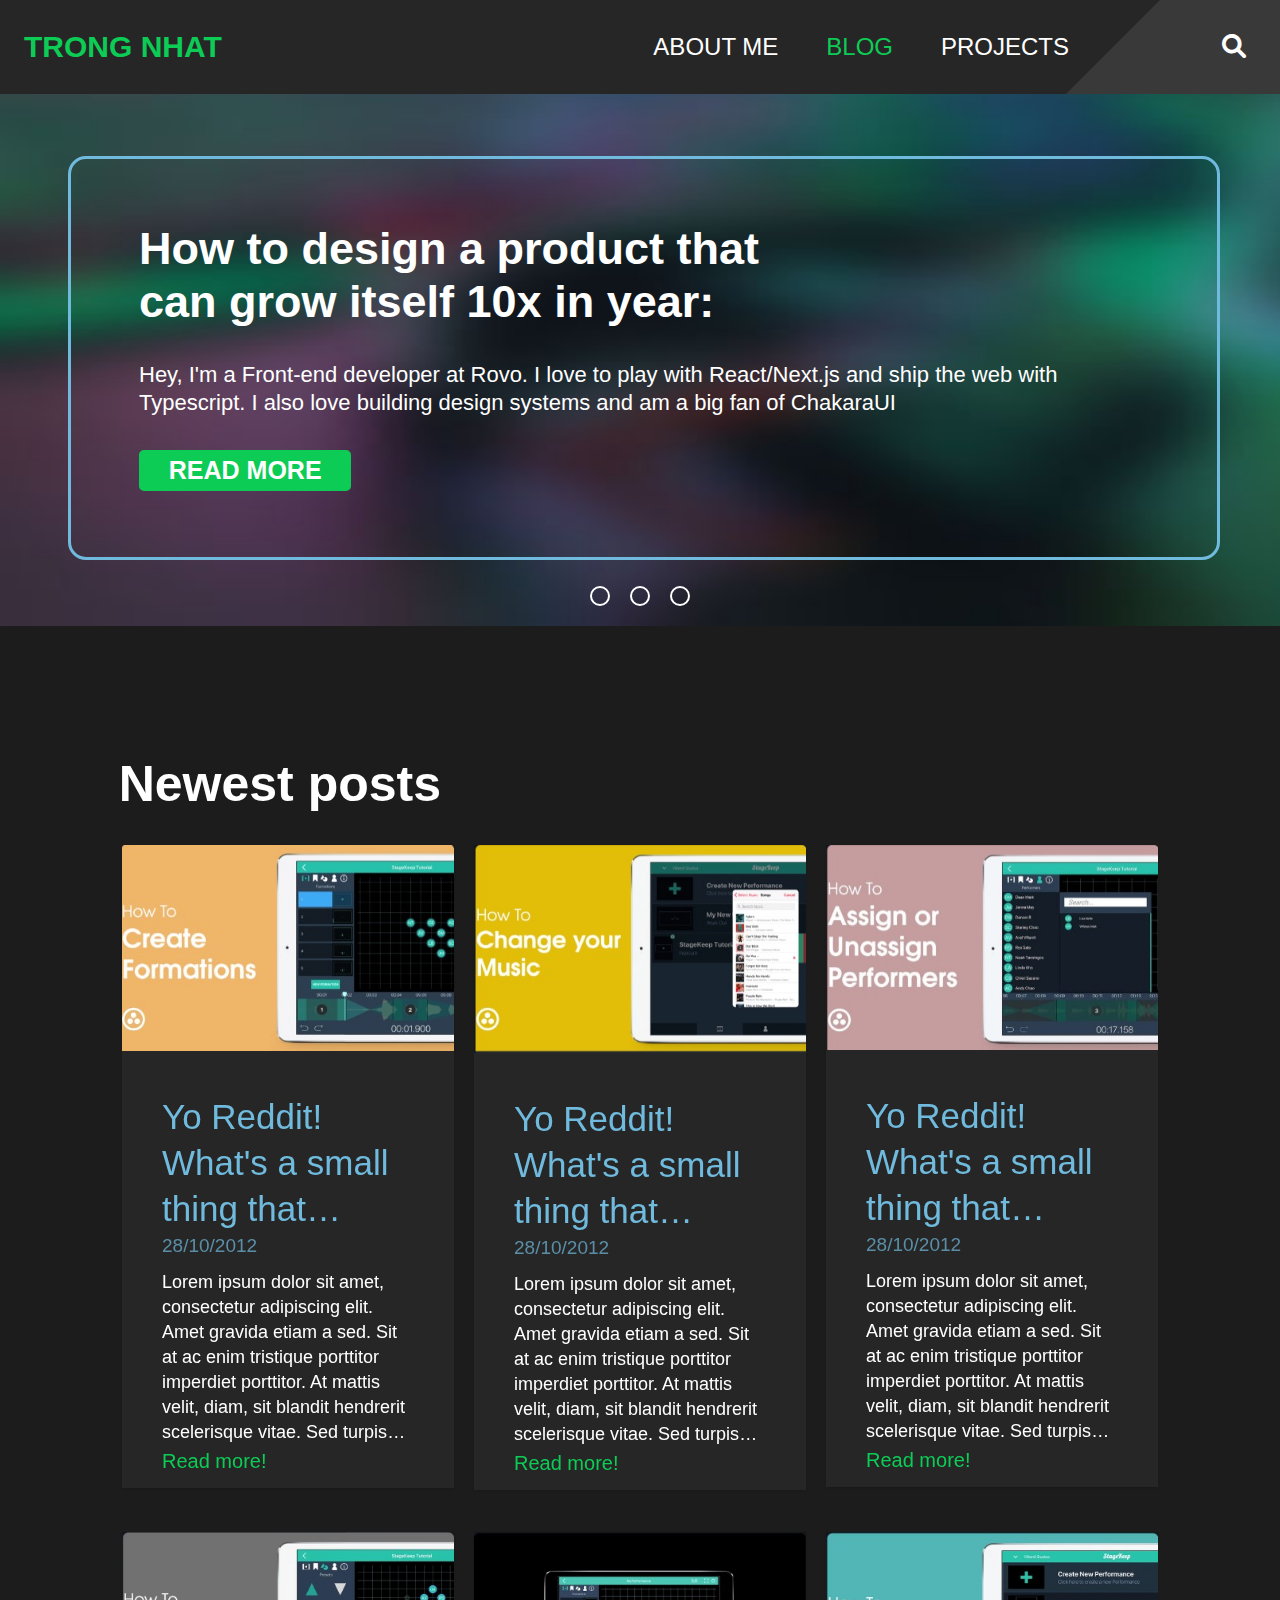
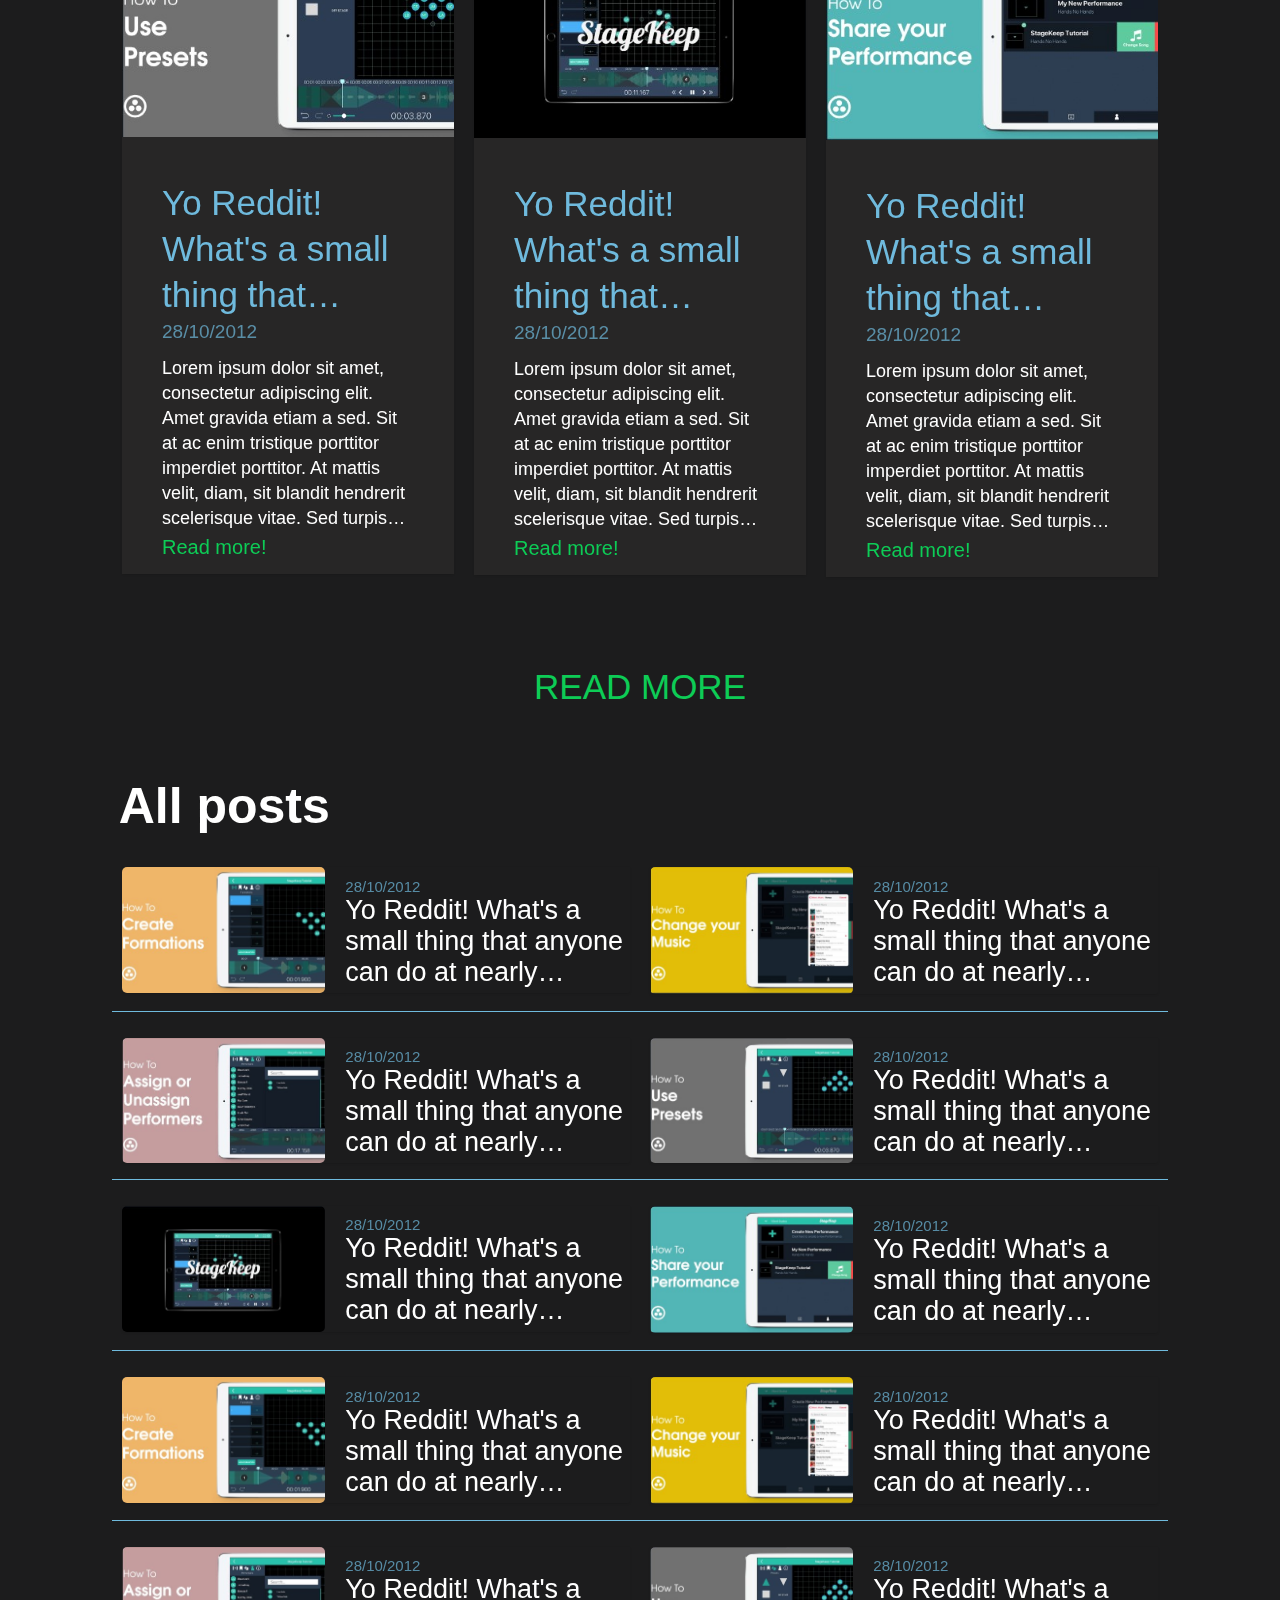
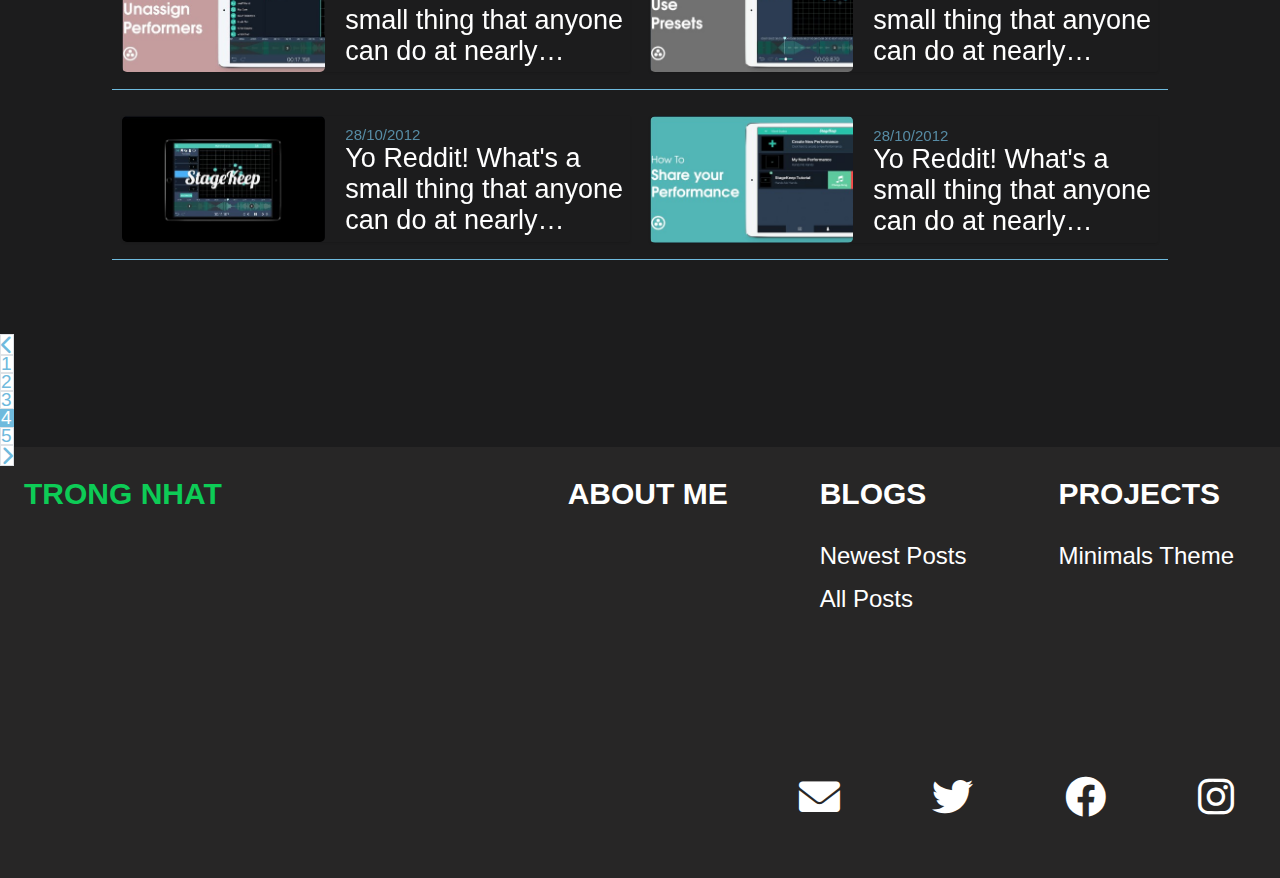
<file: Blog_baiTap/index_blog4.html>
<!DOCTYPE html>
<html lang="en">

<head>
    <meta charset="UTF-8">
    <meta http-equiv="X-UA-Compatible" content="IE=edge">
    <meta name="viewport" content="width=device-width, initial-scale=1.0">
    <link rel="stylesheet" href="../icon/fontawesome-free-6.0.0-web/fontawesome-free-6.0.0-web/css/all.min.css">
    <link rel="stylesheet" href="./assets/css/base.css">
    <link rel="stylesheet" href="./assets/css/main.css">
    <link rel="stylesheet" href="./assets/css_blog/main.css">
    <link rel="stylesheet" href="https://cdn.jsdelivr.net/npm/bootstrap@5.1.3/dist/css/bootstrap.min.css" integrity="sha384-1BmE4kWBq78iYhFldvKuhfTAU6auU8tT94WrHftjDbrCEXSU1oBoqyl2QvZ6jIW3" crossorigin="anonymous">
    <link rel="stylesheet" href="./assets/css/responsive.css">
    <link rel="stylesheet" href="./assets/css_blog/responsive.css">
    <title>Blog Me</title>
</head>

<body>
    <div id="main">
        <div id="header">
            <div class="header_nav-name">
                <h3 class="header-name">
                    TRONG NHAT
                </h3>
            </div>

            <div class="header_nav-content">
                <a href="index.html" class="info">About me</a>
                <a href="index_blog.html" class="info blog">Blog</a>
                <a href="index_detail.html" class="info">Projects</a>

                <div class="search">
                    <i class="fa-solid fa-magnifying-glass search-icon"></i>
                </div>
                <div id="mobile-menu" class="mobile-menu-btn">
                    <i class="fa-solid fa-bars menu-icon"></i>
                </div>
            </div>
        </div>
        <div id="slider">
            <div class="slider-me">
                <div class="header-icon-earch">
                    <a href=""><i class="fa-solid fa-globe"></i></a>
                </div>
                <div class="slider-me_header">
                    <h2>About me</h2>
                </div>
                <div class="slider-me_content">
                    <p>Hey, I'm a Front-end developer at Rovo. I love to play with React/Next.js and ship the web with Typescript. I also love building design systems and am a big fan of ChakaraUI</p>
                </div>
                <div class="slider-me_button">
                    <a href="" class="">VISIT MY BLOG</a>
                    <a href="" class="">CONTACT ME</a>
                </div>
            </div>
            <div class="slide-blog">
                <div class="slideshow">
                    <div class="slides">
                        <input type="radio" name="bottom" id="bottom_1" checked>
                        <input type="radio" name="bottom" id="bottom_2">
                        <input type="radio" name="bottom" id="bottom_3">
                        <div class="slide s1">
                            <img src="./assets/img/slide1.jpg" alt="">
                        </div>
                        <div class="slide">
                            <img src="./assets/img/slide2.jpg" alt="">
                        </div>
                        <div class="slide">
                            <img src="./assets/img/slide3.jpg" alt="">
                        </div>
                        <div class="navigation">
                            <label for="bottom_1" class="bar"></label>
                            <label for="bottom_2" class="bar"></label>
                            <label for="bottom_3" class="bar"></label>
                        </div>
                    </div>
                </div>
            </div>
            <div class="border-content">
                <div class="slider-me_header">
                    <h2>How to design a product that can grow itself 10x in year:</h2>
                </div>
                <div class="slider-me_content">
                    <p>Hey, I'm a Front-end developer at Rovo. I love to play with React/Next.js and ship the web with Typescript. I also love building design systems and am a big fan of ChakaraUI</p>
                </div>
                <div class="slider-me_button">
                    <a href="" class="">READ MORE</a>
                </div>
            </div>
            <div class="social-list">
                <a href="https://mail.google.com/"><i class="fa-solid fa-envelope"></i></a>
                <a href="https://twitter.com/"><i class="fa-brands fa-twitter"></i></a>
                <a href="https://vi-vn.facebook.com/"><i class="fa-brands fa-facebook"></i></a>
                <a href="https://www.instagram.com/"><i class="fa-brands fa-instagram"></i></i></a>
            </div>

        </div>
        <div id="content">
            <div class="content_header">
                <div class="grid">
                    <div class="grid__row">
                        <div class="grid__column-10">
                            <div class="content_header-home">
                                <div class="grid__row text-flex-start">
                                    <h3 id="newestpost">Newest posts</h3>
                                </div>
                            </div>
                        </div>
                    </div>
                </div>

            </div>
            <div class="grid content_footer_marg">
                <div class="grid__row">
                    <div class="grid__column-10">
                        <div class="home-product">
                            <div class="grid__row">
                                <div class="grid__column-3 text-center">
                                    <a class="home-product-item" href="index_detail.html">
                                        <img src="./assets/img/anh1.jpg" alt="" class="content-img">
                                        <div class="content-body">
                                            <h3 class="content-body-head">
                                                Yo Reddit! What's a small thing that anyone can do at nearly anytime to improve their mood and make them happier?
                                            </h3>
                                            <p class="content-body-time">
                                                28/10/2012
                                            </p>
                                            <p class="content-body-text">
                                                Lorem ipsum dolor sit amet, consectetur adipiscing elit. Amet gravida etiam a sed. Sit at ac enim tristique porttitor imperdiet porttitor. At mattis velit, diam, sit blandit hendrerit scelerisque vitae. Sed turpis quam tortor eget. Semper phasellus et
                                                tortor ante et est enim pretium, purus. Luctus velit, velit fringilla varius ultrices. Id adipiscing tristique urna nisi. Amet egestas amet, venenatis non at proin luctus. Vulputate gravida scelerisque eget
                                                facilisis risus. Malesuada pretium lectus nunc sed tortor, sit. Quis odio duis neque vitae velit. Sodales nibh nisl aenean nunc eget ac sed diam. Urna aliquam ullamcorper netus rutrum. A sit et feugiat tellus
                                                arcu, turpis. Volutpat volutpat dis egestas mi bibendum scelerisque justo, sed augue. Diam turpis vulputate sagittis, vitae, massa sapien. In faucibus amet, sagittis, amet tincidunt mauris dolor tincidunt.
                                                Etiam duis sit morbi

                                            </p>
                                            <h4 class="read-more">Read more!</h4>
                                        </div>
                                    </a>
                                </div>
                                <div class="grid__column-3 text-center">
                                    <a class="home-product-item" href="index_detail.html">
                                        <img src="./assets/img/anh2.jpg" alt="" class="content-img">

                                        <div class="content-body">
                                            <h3 class="content-body-head">
                                                Yo Reddit! What's a small thing that anyone can do at nearly anytime to improve their mood and make them happier?
                                            </h3>
                                            <p class="content-body-time">
                                                28/10/2012
                                            </p>
                                            <p class="content-body-text">
                                                Lorem ipsum dolor sit amet, consectetur adipiscing elit. Amet gravida etiam a sed. Sit at ac enim tristique porttitor imperdiet porttitor. At mattis velit, diam, sit blandit hendrerit scelerisque vitae. Sed turpis quam tortor eget. Semper phasellus et
                                                tortor ante et est enim pretium, purus. Luctus velit, velit fringilla varius ultrices. Id adipiscing tristique urna nisi. Amet egestas amet, venenatis non at proin luctus. Vulputate gravida scelerisque eget
                                                facilisis risus. Malesuada pretium lectus nunc sed tortor, sit. Quis odio duis neque vitae velit. Sodales nibh nisl aenean nunc eget ac sed diam. Urna aliquam ullamcorper netus rutrum. A sit et feugiat tellus
                                                arcu, turpis. Volutpat volutpat dis egestas mi bibendum scelerisque justo, sed augue. Diam turpis vulputate sagittis, vitae, massa sapien. In faucibus amet, sagittis, amet tincidunt mauris dolor tincidunt.
                                                Etiam duis sit morbi
                                            </p>
                                            <h4 class="read-more">Read more!</h4>
                                        </div>
                                    </a>
                                </div>
                                <div class="grid__column-3 text-center">
                                    <a class="home-product-item" href="index_detail.html">
                                        <img src="./assets/img/anh3.jpg" alt="" class="content-img">

                                        <div class="content-body">
                                            <h3 class="content-body-head">
                                                Yo Reddit! What's a small thing that anyone can do at nearly anytime to improve their mood and make them happier?
                                            </h3>
                                            <p class="content-body-time">
                                                28/10/2012
                                            </p>
                                            <p class="content-body-text">
                                                Lorem ipsum dolor sit amet, consectetur adipiscing elit. Amet gravida etiam a sed. Sit at ac enim tristique porttitor imperdiet porttitor. At mattis velit, diam, sit blandit hendrerit scelerisque vitae. Sed turpis quam tortor eget. Semper phasellus et
                                                tortor ante et est enim pretium, purus. Luctus velit, velit fringilla varius ultrices. Id adipiscing tristique urna nisi. Amet egestas amet, venenatis non at proin luctus. Vulputate gravida scelerisque eget
                                                facilisis risus. Malesuada pretium lectus nunc sed tortor, sit. Quis odio duis neque vitae velit. Sodales nibh nisl aenean nunc eget ac sed diam. Urna aliquam ullamcorper netus rutrum. A sit et feugiat tellus
                                                arcu, turpis. Volutpat volutpat dis egestas mi bibendum scelerisque justo, sed augue. Diam turpis vulputate sagittis, vitae, massa sapien. In faucibus amet, sagittis, amet tincidunt mauris dolor tincidunt.
                                                Etiam duis sit morbi

                                            </p>
                                            <h4 class="read-more">Read more!</h4>
                                        </div>
                                    </a>
                                </div>
                                <div class="grid__column-3 text-center">
                                    <a class="home-product-item" href="index_detail.html">
                                        <img src="./assets/img/anh4.jpg" alt="" class="content-img">

                                        <div class="content-body">
                                            <h3 class="content-body-head">
                                                Yo Reddit! What's a small thing that anyone can do at nearly anytime to improve their mood and make them happier?
                                            </h3>
                                            <p class="content-body-time">
                                                28/10/2012
                                            </p>
                                            <p class="content-body-text">
                                                Lorem ipsum dolor sit amet, consectetur adipiscing elit. Amet gravida etiam a sed. Sit at ac enim tristique porttitor imperdiet porttitor. At mattis velit, diam, sit blandit hendrerit scelerisque vitae. Sed turpis quam tortor eget. Semper phasellus et
                                                tortor ante et est enim pretium, purus. Luctus velit, velit fringilla varius ultrices. Id adipiscing tristique urna nisi. Amet egestas amet, venenatis non at proin luctus. Vulputate gravida scelerisque eget
                                                facilisis risus. Malesuada pretium lectus nunc sed tortor, sit. Quis odio duis neque vitae velit. Sodales nibh nisl aenean nunc eget ac sed diam. Urna aliquam ullamcorper netus rutrum. A sit et feugiat tellus
                                                arcu, turpis. Volutpat volutpat dis egestas mi bibendum scelerisque justo, sed augue. Diam turpis vulputate sagittis, vitae, massa sapien. In faucibus amet, sagittis, amet tincidunt mauris dolor tincidunt.
                                                Etiam duis sit morbi

                                            </p>
                                            <h4 class="read-more">Read more!</h4>
                                        </div>
                                    </a>
                                </div>
                                <div class="grid__column-3 text-center">
                                    <a class="home-product-item" href="index_detail.html">
                                        <img src="./assets/img/anh5.jpg" alt="" class="content-img">

                                        <div class="content-body">
                                            <h3 class="content-body-head">
                                                Yo Reddit! What's a small thing that anyone can do at nearly anytime to improve their mood and make them happier?
                                            </h3>
                                            <p class="content-body-time">
                                                28/10/2012
                                            </p>
                                            <p class="content-body-text">
                                                Lorem ipsum dolor sit amet, consectetur adipiscing elit. Amet gravida etiam a sed. Sit at ac enim tristique porttitor imperdiet porttitor. At mattis velit, diam, sit blandit hendrerit scelerisque vitae. Sed turpis quam tortor eget. Semper phasellus et
                                                tortor ante et est enim pretium, purus. Luctus velit, velit fringilla varius ultrices. Id adipiscing tristique urna nisi. Amet egestas amet, venenatis non at proin luctus. Vulputate gravida scelerisque eget
                                                facilisis risus. Malesuada pretium lectus nunc sed tortor, sit. Quis odio duis neque vitae velit. Sodales nibh nisl aenean nunc eget ac sed diam. Urna aliquam ullamcorper netus rutrum. A sit et feugiat tellus
                                                arcu, turpis. Volutpat volutpat dis egestas mi bibendum scelerisque justo, sed augue. Diam turpis vulputate sagittis, vitae, massa sapien. In faucibus amet, sagittis, amet tincidunt mauris dolor tincidunt.
                                                Etiam duis sit morbi

                                            </p>
                                            <h4 class="read-more">Read more!</h4>
                                        </div>
                                    </a>
                                </div>
                                <div class="grid__column-3 text-center">
                                    <a class="home-product-item" href="index_detail.html">
                                        <img src="./assets/img/anh6.jpg" alt="" class="content-img">

                                        <div class="content-body">
                                            <h3 class="content-body-head">
                                                Yo Reddit! What's a small thing that anyone can do at nearly anytime to improve their mood and make them happier?
                                            </h3>
                                            <p class="content-body-time">
                                                28/10/2012
                                            </p>
                                            <p class="content-body-text">
                                                Lorem ipsum dolor sit amet, consectetur adipiscing elit. Amet gravida etiam a sed. Sit at ac enim tristique porttitor imperdiet porttitor. At mattis velit, diam, sit blandit hendrerit scelerisque vitae. Sed turpis quam tortor eget. Semper phasellus et
                                                tortor ante et est enim pretium, purus. Luctus velit, velit fringilla varius ultrices. Id adipiscing tristique urna nisi. Amet egestas amet, venenatis non at proin luctus. Vulputate gravida scelerisque eget
                                                facilisis risus. Malesuada pretium lectus nunc sed tortor, sit. Quis odio duis neque vitae velit. Sodales nibh nisl aenean nunc eget ac sed diam. Urna aliquam ullamcorper netus rutrum. A sit et feugiat tellus
                                                arcu, turpis. Volutpat volutpat dis egestas mi bibendum scelerisque justo, sed augue. Diam turpis vulputate sagittis, vitae, massa sapien. In faucibus amet, sagittis, amet tincidunt mauris dolor tincidunt.
                                                Etiam duis sit morbi

                                            </p>
                                            <h4 class="read-more">Read more!</h4>
                                        </div>
                                    </a>
                                </div>
                            </div>
                        </div>
                    </div>
                </div>

            </div>
            <div class="content_footer">
                <a href="" class="content_footer-read">READ MORE</a>
            </div>
            <div class="content_header">
                <div class="grid" id="allposts">
                    <div class="grid__row">
                        <div class="grid__column-10">
                            <div class="content_header-home">
                                <div class="grid__row text-flex-start">
                                    <h3>All posts</h3>
                                </div>
                            </div>
                        </div>
                    </div>
                </div>
            </div>
            <div class="grid content_footer_marg">
                <div class="grid__row">
                    <div class="grid__column-10">
                        <div class="home-product">
                            <div class="grid__row">
                                <div class="grid__column-2 text-center text-centers">
                                    <a class="home-product-item" href="index_detail.html">
                                        <div class="home-product-blog">
                                            <img src="./assets/img/anh1.jpg" alt="" class="content-img img-blog">
                                            <div class="content-body content-body-blog content-body-blog">
                                                <p class="content-body-time content-time-blog">
                                                    28/10/2012
                                                </p>
                                                <h3 class="content-body-head content-head-blog">
                                                    Yo Reddit! What's a small thing that anyone can do at nearly anytime to improve their mood and make them happier?
                                                </h3>

                                            </div>
                                        </div>
                                    </a>
                                </div>
                                <div class="grid__column-2 text-center text-centers">
                                    <a class="home-product-item" href="index_detail.html">
                                        <div class="home-product-blog">

                                            <img src="./assets/img/anh2.jpg" alt="" class="content-img img-blog">

                                            <div class="content-body content-body-blog">
                                                <p class="content-body-time content-time-blog">
                                                    28/10/2012
                                                </p>
                                                </p>
                                                <h3 class="content-body-head content-head-blog">
                                                    Yo Reddit! What's a small thing that anyone can do at nearly anytime to improve their mood and make them happier?
                                                </h3>
                                            </div>
                                        </div>
                                        </button>
                                </div>
                                <div class="grid__column-2 text-center text-centers">
                                    <a class="home-product-item" href="index_detail.html">
                                        <div class="home-product-blog">
                                            <img src="./assets/img/anh3.jpg" alt="" class="content-img img-blog">
                                            <div class="content-body content-body-blog">
                                                <p class="content-body-time content-time-blog">
                                                    28/10/2012
                                                </p>
                                                <h3 class="content-body-head content-head-blog">
                                                    Yo Reddit! What's a small thing that anyone can do at nearly anytime to improve their mood and make them happier?
                                                </h3>
                                            </div>

                                        </div>


                                    </a>
                                </div>
                                <div class="grid__column-2 text-center text-centers">
                                    <a class="home-product-item" href="index_detail.html">
                                        <div class="home-product-blog">
                                            <img src="./assets/img/anh4.jpg" alt="" class="content-img img-blog">
                                            <div class="content-body content-body-blog">
                                                <p class="content-body-time content-time-blog">
                                                    28/10/2012
                                                </p>
                                                <h3 class="content-body-head content-head-blog">
                                                    Yo Reddit! What's a small thing that anyone can do at nearly anytime to improve their mood and make them happier?
                                                </h3>
                                            </div>

                                        </div>


                                    </a>
                                </div>
                                <div class="grid__column-2 text-center text-centers">
                                    <a class="home-product-item" href="index_detail.html">
                                        <div class="home-product-blog">
                                            <img src="./assets/img/anh5.jpg" alt="" class="content-img img-blog">
                                            <div class="content-body content-body-blog">
                                                <p class="content-body-time content-time-blog">
                                                    28/10/2012
                                                </p>
                                                <h3 class="content-body-head content-head-blog">
                                                    Yo Reddit! What's a small thing that anyone can do at nearly anytime to improve their mood and make them happier?
                                                </h3>
                                            </div>

                                        </div>


                                    </a>
                                </div>
                                <div class="grid__column-2 text-center text-centers">
                                    <a class="home-product-item" href="index_detail.html">
                                        <div class="home-product-blog">
                                            <img src="./assets/img/anh6.jpg" alt="" class="content-img img-blog">
                                            <div class="content-body content-body-blog">
                                                <p class="content-body-time content-time-blog">
                                                    28/10/2012
                                                </p>
                                                <h3 class="content-body-head content-head-blog">
                                                    Yo Reddit! What's a small thing that anyone can do at nearly anytime to improve their mood and make them happier?
                                                </h3>
                                            </div>

                                        </div>


                                    </a>
                                </div>
                                <div class="grid__column-2 text-center text-centers">
                                    <a class="home-product-item" href="index_detail.html">
                                        <div class="home-product-blog">
                                            <img src="./assets/img/anh1.jpg" alt="" class="content-img img-blog">
                                            <div class="content-body content-body-blog content-body-blog">
                                                <p class="content-body-time content-time-blog">
                                                    28/10/2012
                                                </p>
                                                <h3 class="content-body-head content-head-blog">
                                                    Yo Reddit! What's a small thing that anyone can do at nearly anytime to improve their mood and make them happier?
                                                </h3>

                                            </div>
                                        </div>
                                    </a>
                                </div>
                                <div class="grid__column-2 text-center text-centers">
                                    <a class="home-product-item" href="index_detail.html">
                                        <div class="home-product-blog">

                                            <img src="./assets/img/anh2.jpg" alt="" class="content-img img-blog">

                                            <div class="content-body content-body-blog">
                                                <p class="content-body-time content-time-blog">
                                                    28/10/2012
                                                </p>
                                                </p>
                                                <h3 class="content-body-head content-head-blog">
                                                    Yo Reddit! What's a small thing that anyone can do at nearly anytime to improve their mood and make them happier?
                                                </h3>
                                            </div>
                                        </div>
                                        </button>
                                </div>
                                <div class="grid__column-2 text-center text-centers">
                                    <a class="home-product-item" href="index_detail.html">
                                        <div class="home-product-blog">
                                            <img src="./assets/img/anh3.jpg" alt="" class="content-img img-blog">
                                            <div class="content-body content-body-blog">
                                                <p class="content-body-time content-time-blog">
                                                    28/10/2012
                                                </p>
                                                <h3 class="content-body-head content-head-blog">
                                                    Yo Reddit! What's a small thing that anyone can do at nearly anytime to improve their mood and make them happier?
                                                </h3>
                                            </div>

                                        </div>


                                    </a>
                                </div>
                                <div class="grid__column-2 text-center text-centers">
                                    <a class="home-product-item" href="index_detail.html">
                                        <div class="home-product-blog">
                                            <img src="./assets/img/anh4.jpg" alt="" class="content-img img-blog">
                                            <div class="content-body content-body-blog">
                                                <p class="content-body-time content-time-blog">
                                                    28/10/2012
                                                </p>
                                                <h3 class="content-body-head content-head-blog">
                                                    Yo Reddit! What's a small thing that anyone can do at nearly anytime to improve their mood and make them happier?
                                                </h3>
                                            </div>

                                        </div>


                                    </a>
                                </div>
                                <div class="grid__column-2 text-center text-centers">
                                    <a class="home-product-item" href="index_detail.html">
                                        <div class="home-product-blog">
                                            <img src="./assets/img/anh5.jpg" alt="" class="content-img img-blog">
                                            <div class="content-body content-body-blog">
                                                <p class="content-body-time content-time-blog">
                                                    28/10/2012
                                                </p>
                                                <h3 class="content-body-head content-head-blog">
                                                    Yo Reddit! What's a small thing that anyone can do at nearly anytime to improve their mood and make them happier?
                                                </h3>
                                            </div>

                                        </div>


                                    </a>
                                </div>
                                <div class="grid__column-2 text-center text-centers">
                                    <a class="home-product-item" href="index_detail.html">
                                        <div class="home-product-blog">
                                            <img src="./assets/img/anh6.jpg" alt="" class="content-img img-blog">
                                            <div class="content-body content-body-blog">
                                                <p class="content-body-time content-time-blog">
                                                    28/10/2012
                                                </p>
                                                <h3 class="content-body-head content-head-blog">
                                                    Yo Reddit! What's a small thing that anyone can do at nearly anytime to improve their mood and make them happier?
                                                </h3>
                                            </div>

                                        </div>


                                    </a>
                                </div>
                            </div>
                        </div>
                    </div>
                </div>

            </div>
            <!-- navigation -->
            <nav>
                <ul class="pagination justify-content-center fixed-bottom mb-5">
                    <li class="page-item " title="Previous">
                        <a href="index_blog3.html" class="page-link rounded-circle m-1">
                            <i class="fas fa-chevron-left text-primary"></i>
                        </a>
                    </li>
                    <li class="page-item ">
                        <a href="index_blog.html" class="page-link rounded-circle m-1">1</a>
                    </li>
                    <li class="page-item"><a href="index_blog2.html" class="page-link rounded-circle m-1">2</a></li>
                    <li class="page-item"><a href="index_blog3.html" class="page-link rounded-circle m-1">3</a></li>
                    <li class="page-item active"><a href="index_blog4.html" class="page-link rounded-circle m-1">4</a></li>
                    <li class="page-item"><a href="index_blog5.html" class="page-link rounded-circle m-1">5</a></li>
                    <li class="page-item" title="Next">
                        <a href="index_blog5.html" class="page-link rounded-circle m-1">
                            <i class="fas fa-chevron-right text-primary"></i>
                        </a>
                    </li>
                </ul>
            </nav>
        </div>
        <div id="footer">
            <div class="footer_nav-name">
                <h3 class="footer-name">
                    TRONG NHAT
                </h3>
            </div>

            <div class="footer_nav-content">
                <div class="info">
                    <p>About me</p>
                </div>
                <ul class="info">
                    <li class="info-sub">
                        <p>Blogs</p>
                        <ul>
                            <li>
                                <a href="#newestpost" class="info-sub-cnt">Newest Posts</a>
                            </li>
                            <li>
                                <a href="#allposts" class="info-sub-cnt">All Posts</a>
                            </li>
                        </ul>
                    </li>
                </ul>
                <ul class="info info-tablet">
                    <li class="info-sub">
                        <p>Projects</p>
                        <ul>
                            <li>
                                <a href="index_detail.html" class="info-sub-cnt">Minimals Theme</a>
                            </li>
                        </ul>
                    </li>
                </ul>
            </div>
        </div>
        <div class="footer-social">
            <div class="social-list">
                <a href="https://mail.google.com/"><i class="fa-solid fa-envelope"></i></a>
                <a href="https://twitter.com/"><i class="fa-brands fa-twitter"></i></a>
                <a href="https://vi-vn.facebook.com/"><i class="fa-brands fa-facebook"></i></a>
                <a href="https://www.instagram.com/"><i class="fa-brands fa-instagram"></i></i></a>
            </div>
        </div>
    </div>
    <script src="./assets/js/main.js"></script>
    <!-- <script>
        $(window).load(function() {
            $('.flexslider').flexslider({
                animation: "slide"
            });
        });
    </script> -->
</body>

</html>
</file>
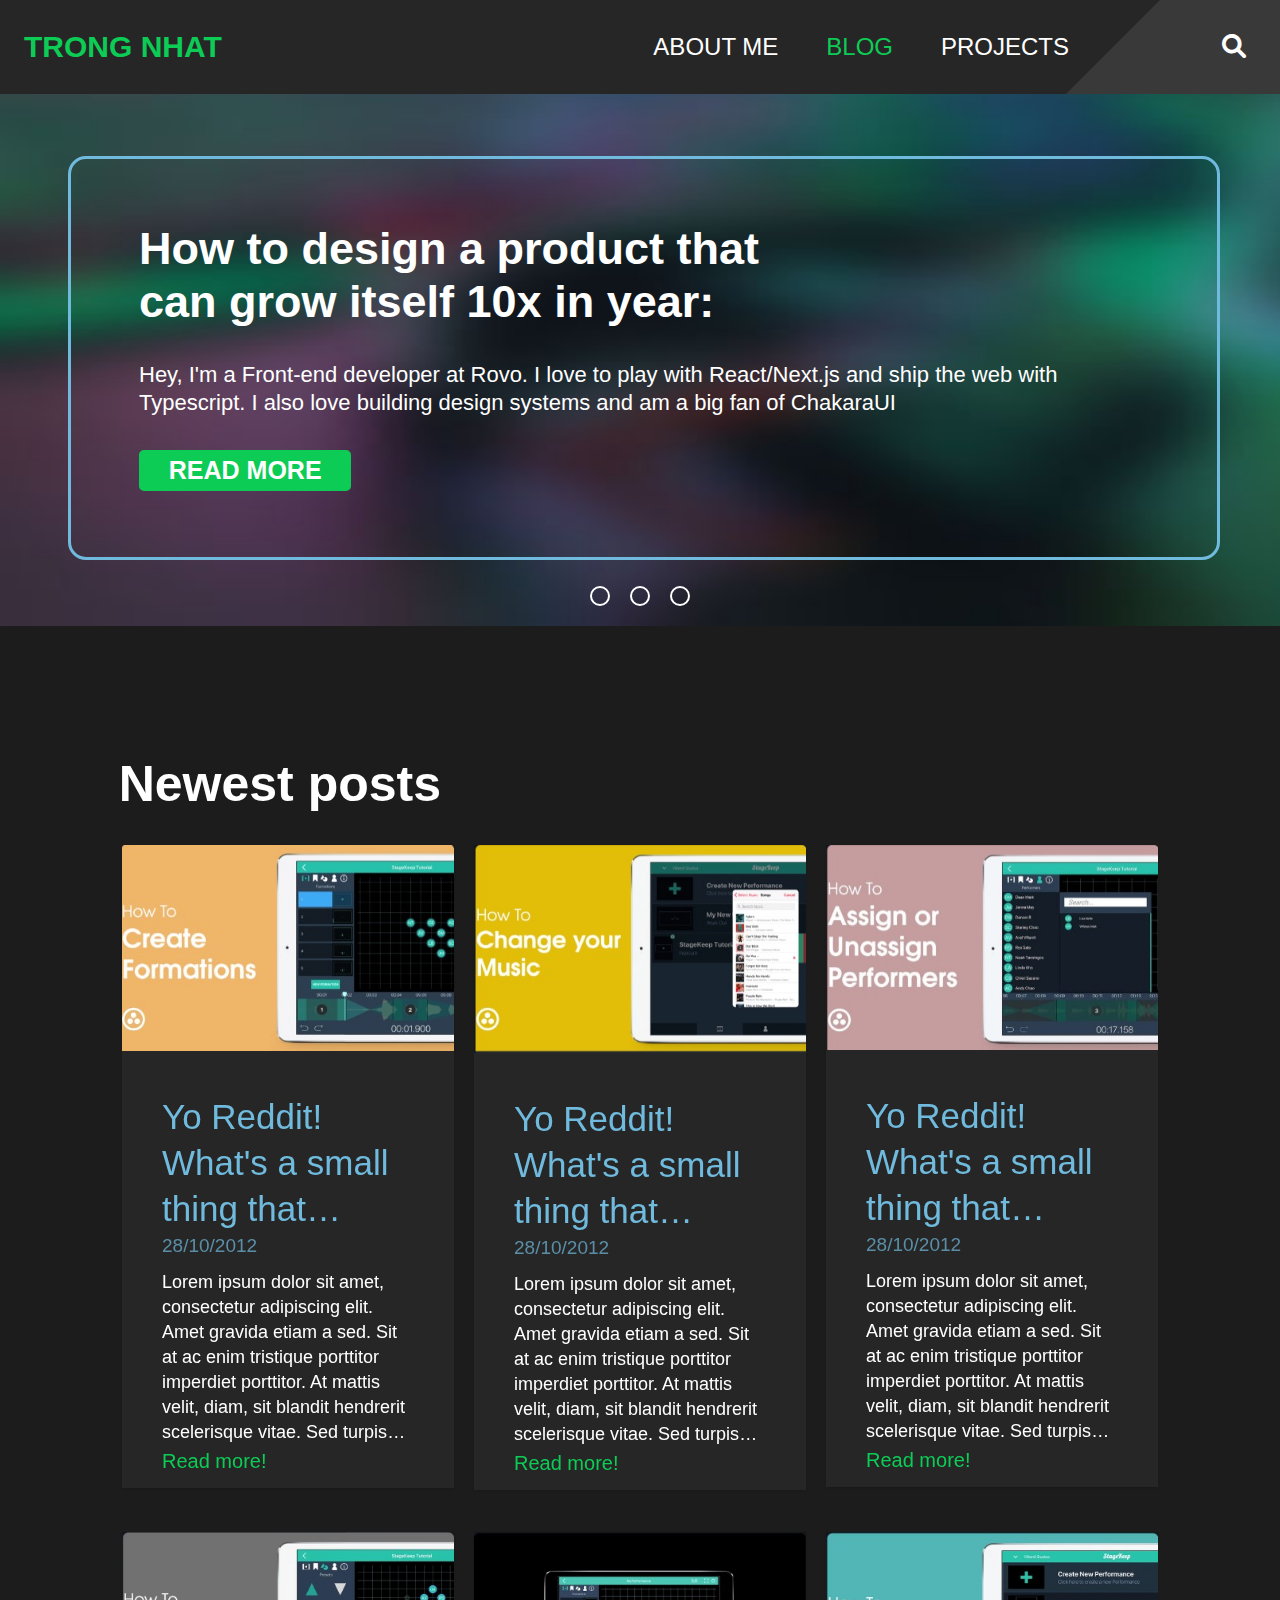
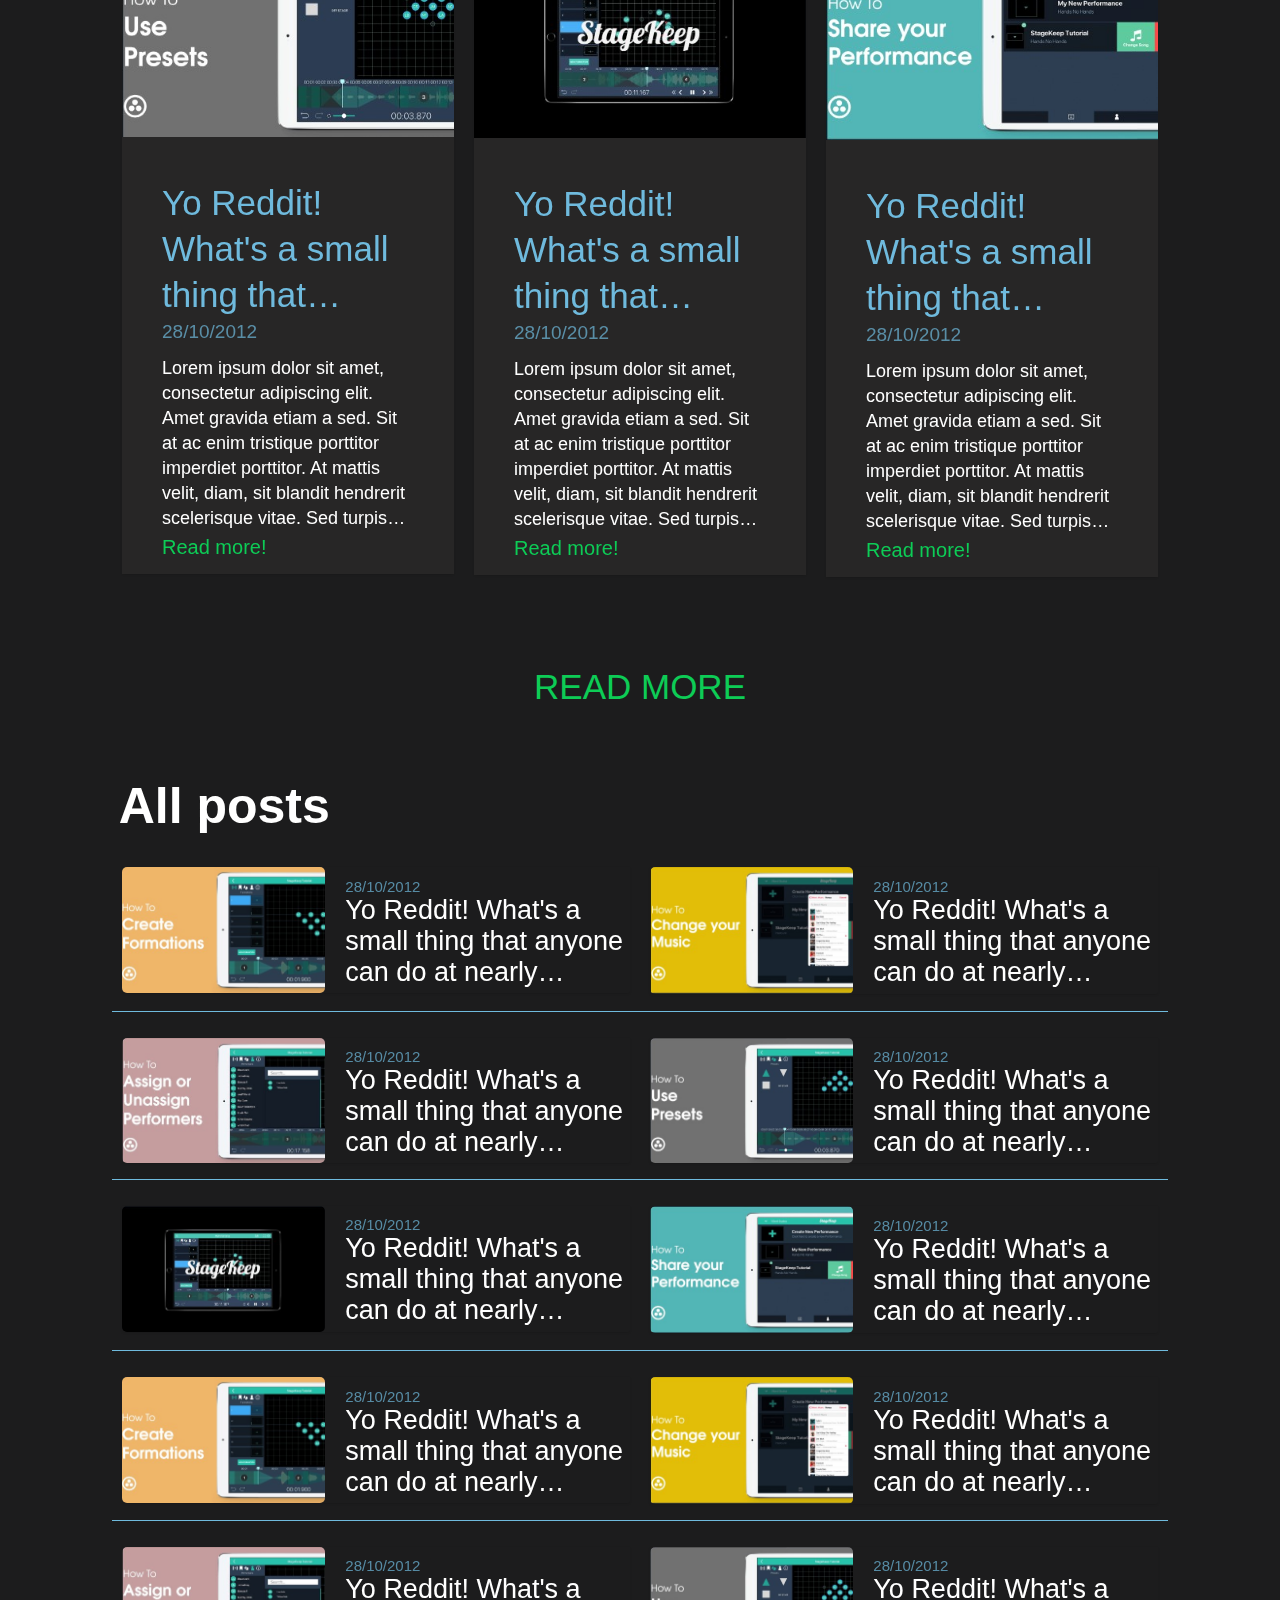
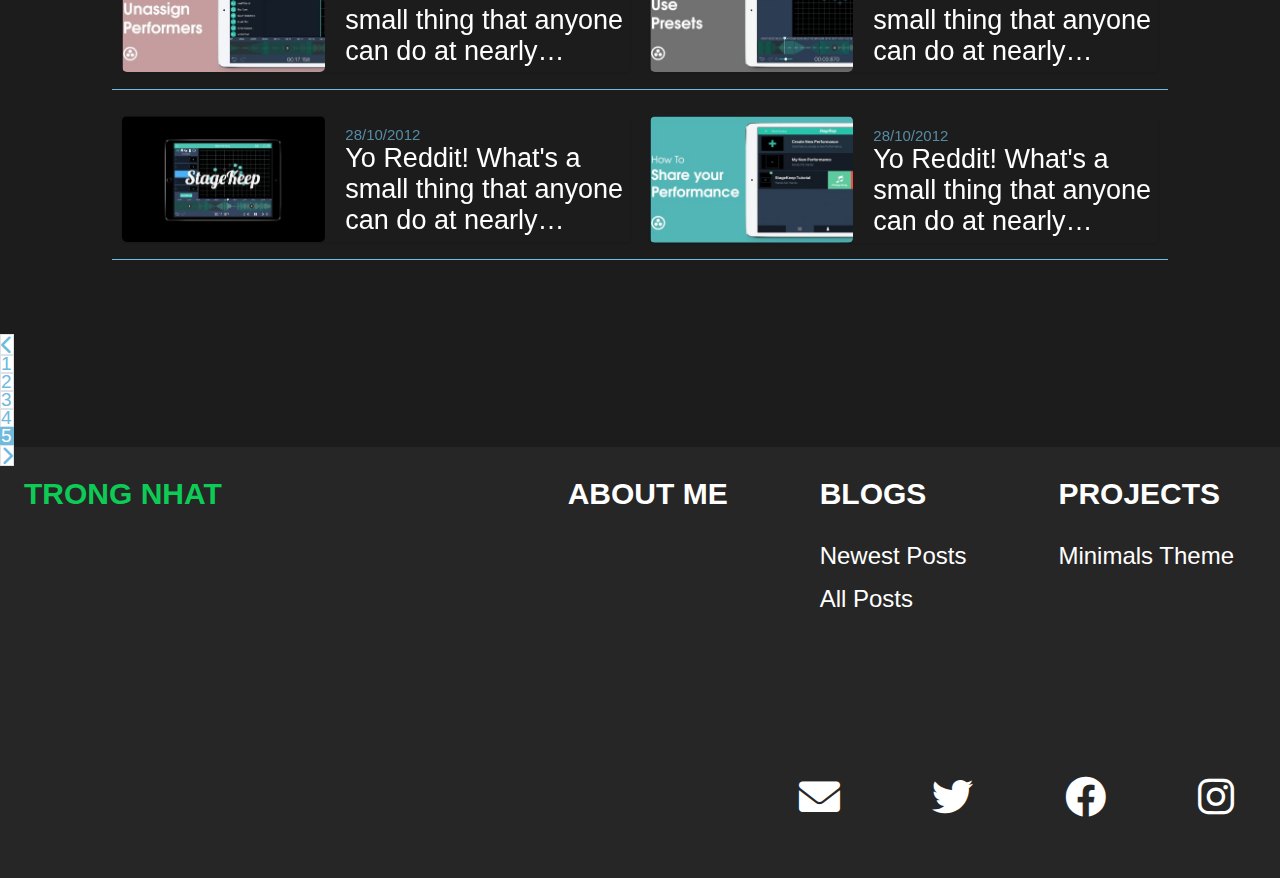
<file: Blog_baiTap/index_blog5.html>
<!DOCTYPE html>
<html lang="en">

<head>
    <meta charset="UTF-8">
    <meta http-equiv="X-UA-Compatible" content="IE=edge">
    <meta name="viewport" content="width=device-width, initial-scale=1.0">
    <link rel="stylesheet" href="../icon/fontawesome-free-6.0.0-web/fontawesome-free-6.0.0-web/css/all.min.css">
    <link rel="stylesheet" href="./assets/css/base.css">
    <link rel="stylesheet" href="./assets/css/main.css">
    <link rel="stylesheet" href="./assets/css_blog/main.css">
    <link rel="stylesheet" href="https://cdn.jsdelivr.net/npm/bootstrap@5.1.3/dist/css/bootstrap.min.css" integrity="sha384-1BmE4kWBq78iYhFldvKuhfTAU6auU8tT94WrHftjDbrCEXSU1oBoqyl2QvZ6jIW3" crossorigin="anonymous">
    <link rel="stylesheet" href="./assets/css/responsive.css">
    <link rel="stylesheet" href="./assets/css_blog/responsive.css">
    <title>Blog Me</title>
</head>

<body>
    <div id="main">
        <div id="header">
            <div class="header_nav-name">
                <h3 class="header-name">
                    TRONG NHAT
                </h3>
            </div>

            <div class="header_nav-content">
                <a href="index.html" class="info">About me</a>
                <a href="index_blog.html" class="info blog">Blog</a>
                <a href="index_detail.html" class="info">Projects</a>

                <div class="search">
                    <i class="fa-solid fa-magnifying-glass search-icon"></i>
                </div>
                <div id="mobile-menu" class="mobile-menu-btn">
                    <i class="fa-solid fa-bars menu-icon"></i>
                </div>
            </div>
        </div>
        <div id="slider">
            <div class="slider-me">
                <div class="header-icon-earch">
                    <a href=""><i class="fa-solid fa-globe"></i></a>
                </div>
                <div class="slider-me_header">
                    <h2>About me</h2>
                </div>
                <div class="slider-me_content">
                    <p>Hey, I'm a Front-end developer at Rovo. I love to play with React/Next.js and ship the web with Typescript. I also love building design systems and am a big fan of ChakaraUI</p>
                </div>
                <div class="slider-me_button">
                    <a href="" class="">VISIT MY BLOG</a>
                    <a href="" class="">CONTACT ME</a>
                </div>
            </div>
            <div class="slide-blog">
                <div class="slideshow">
                    <div class="slides">
                        <input type="radio" name="bottom" id="bottom_1" checked>
                        <input type="radio" name="bottom" id="bottom_2">
                        <input type="radio" name="bottom" id="bottom_3">
                        <div class="slide s1">
                            <img src="./assets/img/slide1.jpg" alt="">
                        </div>
                        <div class="slide">
                            <img src="./assets/img/slide2.jpg" alt="">
                        </div>
                        <div class="slide">
                            <img src="./assets/img/slide3.jpg" alt="">
                        </div>
                        <div class="navigation">
                            <label for="bottom_1" class="bar"></label>
                            <label for="bottom_2" class="bar"></label>
                            <label for="bottom_3" class="bar"></label>
                        </div>
                    </div>
                </div>
            </div>
            <div class="border-content">
                <div class="slider-me_header">
                    <h2>How to design a product that can grow itself 10x in year:</h2>
                </div>
                <div class="slider-me_content">
                    <p>Hey, I'm a Front-end developer at Rovo. I love to play with React/Next.js and ship the web with Typescript. I also love building design systems and am a big fan of ChakaraUI</p>
                </div>
                <div class="slider-me_button">
                    <a href="" class="">READ MORE</a>
                </div>
            </div>
            <div class="social-list">
                <a href="https://mail.google.com/"><i class="fa-solid fa-envelope"></i></a>
                <a href="https://twitter.com/"><i class="fa-brands fa-twitter"></i></a>
                <a href="https://vi-vn.facebook.com/"><i class="fa-brands fa-facebook"></i></a>
                <a href="https://www.instagram.com/"><i class="fa-brands fa-instagram"></i></i></a>
            </div>

        </div>
        <div id="content">
            <div class="content_header">
                <div class="grid">
                    <div class="grid__row">
                        <div class="grid__column-10">
                            <div class="content_header-home">
                                <div class="grid__row text-flex-start">
                                    <h3 id="newestpost">Newest posts</h3>
                                </div>
                            </div>
                        </div>
                    </div>
                </div>

            </div>
            <div class="grid content_footer_marg">
                <div class="grid__row">
                    <div class="grid__column-10">
                        <div class="home-product">
                            <div class="grid__row">
                                <div class="grid__column-3 text-center">
                                    <a class="home-product-item" href="index_detail.html">
                                        <img src="./assets/img/anh1.jpg" alt="" class="content-img">
                                        <div class="content-body">
                                            <h3 class="content-body-head">
                                                Yo Reddit! What's a small thing that anyone can do at nearly anytime to improve their mood and make them happier?
                                            </h3>
                                            <p class="content-body-time">
                                                28/10/2012
                                            </p>
                                            <p class="content-body-text">
                                                Lorem ipsum dolor sit amet, consectetur adipiscing elit. Amet gravida etiam a sed. Sit at ac enim tristique porttitor imperdiet porttitor. At mattis velit, diam, sit blandit hendrerit scelerisque vitae. Sed turpis quam tortor eget. Semper phasellus et
                                                tortor ante et est enim pretium, purus. Luctus velit, velit fringilla varius ultrices. Id adipiscing tristique urna nisi. Amet egestas amet, venenatis non at proin luctus. Vulputate gravida scelerisque eget
                                                facilisis risus. Malesuada pretium lectus nunc sed tortor, sit. Quis odio duis neque vitae velit. Sodales nibh nisl aenean nunc eget ac sed diam. Urna aliquam ullamcorper netus rutrum. A sit et feugiat tellus
                                                arcu, turpis. Volutpat volutpat dis egestas mi bibendum scelerisque justo, sed augue. Diam turpis vulputate sagittis, vitae, massa sapien. In faucibus amet, sagittis, amet tincidunt mauris dolor tincidunt.
                                                Etiam duis sit morbi

                                            </p>
                                            <h4 class="read-more">Read more!</h4>
                                        </div>
                                    </a>
                                </div>
                                <div class="grid__column-3 text-center">
                                    <a class="home-product-item" href="index_detail.html">
                                        <img src="./assets/img/anh2.jpg" alt="" class="content-img">

                                        <div class="content-body">
                                            <h3 class="content-body-head">
                                                Yo Reddit! What's a small thing that anyone can do at nearly anytime to improve their mood and make them happier?
                                            </h3>
                                            <p class="content-body-time">
                                                28/10/2012
                                            </p>
                                            <p class="content-body-text">
                                                Lorem ipsum dolor sit amet, consectetur adipiscing elit. Amet gravida etiam a sed. Sit at ac enim tristique porttitor imperdiet porttitor. At mattis velit, diam, sit blandit hendrerit scelerisque vitae. Sed turpis quam tortor eget. Semper phasellus et
                                                tortor ante et est enim pretium, purus. Luctus velit, velit fringilla varius ultrices. Id adipiscing tristique urna nisi. Amet egestas amet, venenatis non at proin luctus. Vulputate gravida scelerisque eget
                                                facilisis risus. Malesuada pretium lectus nunc sed tortor, sit. Quis odio duis neque vitae velit. Sodales nibh nisl aenean nunc eget ac sed diam. Urna aliquam ullamcorper netus rutrum. A sit et feugiat tellus
                                                arcu, turpis. Volutpat volutpat dis egestas mi bibendum scelerisque justo, sed augue. Diam turpis vulputate sagittis, vitae, massa sapien. In faucibus amet, sagittis, amet tincidunt mauris dolor tincidunt.
                                                Etiam duis sit morbi
                                            </p>
                                            <h4 class="read-more">Read more!</h4>
                                        </div>
                                    </a>
                                </div>
                                <div class="grid__column-3 text-center">
                                    <a class="home-product-item" href="index_detail.html">
                                        <img src="./assets/img/anh3.jpg" alt="" class="content-img">

                                        <div class="content-body">
                                            <h3 class="content-body-head">
                                                Yo Reddit! What's a small thing that anyone can do at nearly anytime to improve their mood and make them happier?
                                            </h3>
                                            <p class="content-body-time">
                                                28/10/2012
                                            </p>
                                            <p class="content-body-text">
                                                Lorem ipsum dolor sit amet, consectetur adipiscing elit. Amet gravida etiam a sed. Sit at ac enim tristique porttitor imperdiet porttitor. At mattis velit, diam, sit blandit hendrerit scelerisque vitae. Sed turpis quam tortor eget. Semper phasellus et
                                                tortor ante et est enim pretium, purus. Luctus velit, velit fringilla varius ultrices. Id adipiscing tristique urna nisi. Amet egestas amet, venenatis non at proin luctus. Vulputate gravida scelerisque eget
                                                facilisis risus. Malesuada pretium lectus nunc sed tortor, sit. Quis odio duis neque vitae velit. Sodales nibh nisl aenean nunc eget ac sed diam. Urna aliquam ullamcorper netus rutrum. A sit et feugiat tellus
                                                arcu, turpis. Volutpat volutpat dis egestas mi bibendum scelerisque justo, sed augue. Diam turpis vulputate sagittis, vitae, massa sapien. In faucibus amet, sagittis, amet tincidunt mauris dolor tincidunt.
                                                Etiam duis sit morbi

                                            </p>
                                            <h4 class="read-more">Read more!</h4>
                                        </div>
                                    </a>
                                </div>
                                <div class="grid__column-3 text-center">
                                    <a class="home-product-item" href="index_detail.html">
                                        <img src="./assets/img/anh4.jpg" alt="" class="content-img">

                                        <div class="content-body">
                                            <h3 class="content-body-head">
                                                Yo Reddit! What's a small thing that anyone can do at nearly anytime to improve their mood and make them happier?
                                            </h3>
                                            <p class="content-body-time">
                                                28/10/2012
                                            </p>
                                            <p class="content-body-text">
                                                Lorem ipsum dolor sit amet, consectetur adipiscing elit. Amet gravida etiam a sed. Sit at ac enim tristique porttitor imperdiet porttitor. At mattis velit, diam, sit blandit hendrerit scelerisque vitae. Sed turpis quam tortor eget. Semper phasellus et
                                                tortor ante et est enim pretium, purus. Luctus velit, velit fringilla varius ultrices. Id adipiscing tristique urna nisi. Amet egestas amet, venenatis non at proin luctus. Vulputate gravida scelerisque eget
                                                facilisis risus. Malesuada pretium lectus nunc sed tortor, sit. Quis odio duis neque vitae velit. Sodales nibh nisl aenean nunc eget ac sed diam. Urna aliquam ullamcorper netus rutrum. A sit et feugiat tellus
                                                arcu, turpis. Volutpat volutpat dis egestas mi bibendum scelerisque justo, sed augue. Diam turpis vulputate sagittis, vitae, massa sapien. In faucibus amet, sagittis, amet tincidunt mauris dolor tincidunt.
                                                Etiam duis sit morbi

                                            </p>
                                            <h4 class="read-more">Read more!</h4>
                                        </div>
                                    </a>
                                </div>
                                <div class="grid__column-3 text-center">
                                    <a class="home-product-item" href="index_detail.html">
                                        <img src="./assets/img/anh5.jpg" alt="" class="content-img">

                                        <div class="content-body">
                                            <h3 class="content-body-head">
                                                Yo Reddit! What's a small thing that anyone can do at nearly anytime to improve their mood and make them happier?
                                            </h3>
                                            <p class="content-body-time">
                                                28/10/2012
                                            </p>
                                            <p class="content-body-text">
                                                Lorem ipsum dolor sit amet, consectetur adipiscing elit. Amet gravida etiam a sed. Sit at ac enim tristique porttitor imperdiet porttitor. At mattis velit, diam, sit blandit hendrerit scelerisque vitae. Sed turpis quam tortor eget. Semper phasellus et
                                                tortor ante et est enim pretium, purus. Luctus velit, velit fringilla varius ultrices. Id adipiscing tristique urna nisi. Amet egestas amet, venenatis non at proin luctus. Vulputate gravida scelerisque eget
                                                facilisis risus. Malesuada pretium lectus nunc sed tortor, sit. Quis odio duis neque vitae velit. Sodales nibh nisl aenean nunc eget ac sed diam. Urna aliquam ullamcorper netus rutrum. A sit et feugiat tellus
                                                arcu, turpis. Volutpat volutpat dis egestas mi bibendum scelerisque justo, sed augue. Diam turpis vulputate sagittis, vitae, massa sapien. In faucibus amet, sagittis, amet tincidunt mauris dolor tincidunt.
                                                Etiam duis sit morbi

                                            </p>
                                            <h4 class="read-more">Read more!</h4>
                                        </div>
                                    </a>
                                </div>
                                <div class="grid__column-3 text-center">
                                    <a class="home-product-item" href="index_detail.html">
                                        <img src="./assets/img/anh6.jpg" alt="" class="content-img">

                                        <div class="content-body">
                                            <h3 class="content-body-head">
                                                Yo Reddit! What's a small thing that anyone can do at nearly anytime to improve their mood and make them happier?
                                            </h3>
                                            <p class="content-body-time">
                                                28/10/2012
                                            </p>
                                            <p class="content-body-text">
                                                Lorem ipsum dolor sit amet, consectetur adipiscing elit. Amet gravida etiam a sed. Sit at ac enim tristique porttitor imperdiet porttitor. At mattis velit, diam, sit blandit hendrerit scelerisque vitae. Sed turpis quam tortor eget. Semper phasellus et
                                                tortor ante et est enim pretium, purus. Luctus velit, velit fringilla varius ultrices. Id adipiscing tristique urna nisi. Amet egestas amet, venenatis non at proin luctus. Vulputate gravida scelerisque eget
                                                facilisis risus. Malesuada pretium lectus nunc sed tortor, sit. Quis odio duis neque vitae velit. Sodales nibh nisl aenean nunc eget ac sed diam. Urna aliquam ullamcorper netus rutrum. A sit et feugiat tellus
                                                arcu, turpis. Volutpat volutpat dis egestas mi bibendum scelerisque justo, sed augue. Diam turpis vulputate sagittis, vitae, massa sapien. In faucibus amet, sagittis, amet tincidunt mauris dolor tincidunt.
                                                Etiam duis sit morbi

                                            </p>
                                            <h4 class="read-more">Read more!</h4>
                                        </div>
                                    </a>
                                </div>
                            </div>
                        </div>
                    </div>
                </div>

            </div>
            <div class="content_footer">
                <a href="" class="content_footer-read">READ MORE</a>
            </div>
            <div class="content_header">
                <div class="grid">
                    <div class="grid__row">
                        <div class="grid__column-10">
                            <div class="content_header-home">
                                <div class="grid__row text-flex-start">
                                    <h3 id="allposts">All posts</h3>
                                </div>
                            </div>
                        </div>
                    </div>
                </div>
            </div>
            <div class="grid content_footer_marg">
                <div class="grid__row">
                    <div class="grid__column-10">
                        <div class="home-product">
                            <div class="grid__row">
                                <div class="grid__column-2 text-center text-centers">
                                    <a class="home-product-item" href="index_detail.html">
                                        <div class="home-product-blog">
                                            <img src="./assets/img/anh1.jpg" alt="" class="content-img img-blog">
                                            <div class="content-body content-body-blog content-body-blog">
                                                <p class="content-body-time content-time-blog">
                                                    28/10/2012
                                                </p>
                                                <h3 class="content-body-head content-head-blog">
                                                    Yo Reddit! What's a small thing that anyone can do at nearly anytime to improve their mood and make them happier?
                                                </h3>

                                            </div>
                                        </div>
                                    </a>
                                </div>
                                <div class="grid__column-2 text-center text-centers">
                                    <a class="home-product-item" href="index_detail.html">
                                        <div class="home-product-blog">

                                            <img src="./assets/img/anh2.jpg" alt="" class="content-img img-blog">

                                            <div class="content-body content-body-blog">
                                                <p class="content-body-time content-time-blog">
                                                    28/10/2012
                                                </p>
                                                </p>
                                                <h3 class="content-body-head content-head-blog">
                                                    Yo Reddit! What's a small thing that anyone can do at nearly anytime to improve their mood and make them happier?
                                                </h3>
                                            </div>
                                        </div>
                                        </button>
                                </div>
                                <div class="grid__column-2 text-center text-centers">
                                    <a class="home-product-item" href="index_detail.html">
                                        <div class="home-product-blog">
                                            <img src="./assets/img/anh3.jpg" alt="" class="content-img img-blog">
                                            <div class="content-body content-body-blog">
                                                <p class="content-body-time content-time-blog">
                                                    28/10/2012
                                                </p>
                                                <h3 class="content-body-head content-head-blog">
                                                    Yo Reddit! What's a small thing that anyone can do at nearly anytime to improve their mood and make them happier?
                                                </h3>
                                            </div>

                                        </div>


                                    </a>
                                </div>
                                <div class="grid__column-2 text-center text-centers">
                                    <a class="home-product-item" href="index_detail.html">
                                        <div class="home-product-blog">
                                            <img src="./assets/img/anh4.jpg" alt="" class="content-img img-blog">
                                            <div class="content-body content-body-blog">
                                                <p class="content-body-time content-time-blog">
                                                    28/10/2012
                                                </p>
                                                <h3 class="content-body-head content-head-blog">
                                                    Yo Reddit! What's a small thing that anyone can do at nearly anytime to improve their mood and make them happier?
                                                </h3>
                                            </div>

                                        </div>


                                    </a>
                                </div>
                                <div class="grid__column-2 text-center text-centers">
                                    <a class="home-product-item" href="index_detail.html">
                                        <div class="home-product-blog">
                                            <img src="./assets/img/anh5.jpg" alt="" class="content-img img-blog">
                                            <div class="content-body content-body-blog">
                                                <p class="content-body-time content-time-blog">
                                                    28/10/2012
                                                </p>
                                                <h3 class="content-body-head content-head-blog">
                                                    Yo Reddit! What's a small thing that anyone can do at nearly anytime to improve their mood and make them happier?
                                                </h3>
                                            </div>

                                        </div>


                                    </a>
                                </div>
                                <div class="grid__column-2 text-center text-centers">
                                    <a class="home-product-item" href="index_detail.html">
                                        <div class="home-product-blog">
                                            <img src="./assets/img/anh6.jpg" alt="" class="content-img img-blog">
                                            <div class="content-body content-body-blog">
                                                <p class="content-body-time content-time-blog">
                                                    28/10/2012
                                                </p>
                                                <h3 class="content-body-head content-head-blog">
                                                    Yo Reddit! What's a small thing that anyone can do at nearly anytime to improve their mood and make them happier?
                                                </h3>
                                            </div>

                                        </div>


                                    </a>
                                </div>
                                <div class="grid__column-2 text-center text-centers">
                                    <a class="home-product-item" href="index_detail.html">
                                        <div class="home-product-blog">
                                            <img src="./assets/img/anh1.jpg" alt="" class="content-img img-blog">
                                            <div class="content-body content-body-blog content-body-blog">
                                                <p class="content-body-time content-time-blog">
                                                    28/10/2012
                                                </p>
                                                <h3 class="content-body-head content-head-blog">
                                                    Yo Reddit! What's a small thing that anyone can do at nearly anytime to improve their mood and make them happier?
                                                </h3>

                                            </div>
                                        </div>
                                    </a>
                                </div>
                                <div class="grid__column-2 text-center text-centers">
                                    <a class="home-product-item" href="index_detail.html">
                                        <div class="home-product-blog">

                                            <img src="./assets/img/anh2.jpg" alt="" class="content-img img-blog">

                                            <div class="content-body content-body-blog">
                                                <p class="content-body-time content-time-blog">
                                                    28/10/2012
                                                </p>
                                                </p>
                                                <h3 class="content-body-head content-head-blog">
                                                    Yo Reddit! What's a small thing that anyone can do at nearly anytime to improve their mood and make them happier?
                                                </h3>
                                            </div>
                                        </div>
                                        </button>
                                </div>
                                <div class="grid__column-2 text-center text-centers">
                                    <a class="home-product-item" href="index_detail.html">
                                        <div class="home-product-blog">
                                            <img src="./assets/img/anh3.jpg" alt="" class="content-img img-blog">
                                            <div class="content-body content-body-blog">
                                                <p class="content-body-time content-time-blog">
                                                    28/10/2012
                                                </p>
                                                <h3 class="content-body-head content-head-blog">
                                                    Yo Reddit! What's a small thing that anyone can do at nearly anytime to improve their mood and make them happier?
                                                </h3>
                                            </div>

                                        </div>


                                    </a>
                                </div>
                                <div class="grid__column-2 text-center text-centers">
                                    <a class="home-product-item" href="index_detail.html">
                                        <div class="home-product-blog">
                                            <img src="./assets/img/anh4.jpg" alt="" class="content-img img-blog">
                                            <div class="content-body content-body-blog">
                                                <p class="content-body-time content-time-blog">
                                                    28/10/2012
                                                </p>
                                                <h3 class="content-body-head content-head-blog">
                                                    Yo Reddit! What's a small thing that anyone can do at nearly anytime to improve their mood and make them happier?
                                                </h3>
                                            </div>

                                        </div>


                                    </a>
                                </div>
                                <div class="grid__column-2 text-center text-centers">
                                    <a class="home-product-item" href="index_detail.html">
                                        <div class="home-product-blog">
                                            <img src="./assets/img/anh5.jpg" alt="" class="content-img img-blog">
                                            <div class="content-body content-body-blog">
                                                <p class="content-body-time content-time-blog">
                                                    28/10/2012
                                                </p>
                                                <h3 class="content-body-head content-head-blog">
                                                    Yo Reddit! What's a small thing that anyone can do at nearly anytime to improve their mood and make them happier?
                                                </h3>
                                            </div>

                                        </div>


                                    </a>
                                </div>
                                <div class="grid__column-2 text-center text-centers">
                                    <a class="home-product-item" href="index_detail.html">
                                        <div class="home-product-blog">
                                            <img src="./assets/img/anh6.jpg" alt="" class="content-img img-blog">
                                            <div class="content-body content-body-blog">
                                                <p class="content-body-time content-time-blog">
                                                    28/10/2012
                                                </p>
                                                <h3 class="content-body-head content-head-blog">
                                                    Yo Reddit! What's a small thing that anyone can do at nearly anytime to improve their mood and make them happier?
                                                </h3>
                                            </div>

                                        </div>


                                    </a>
                                </div>
                            </div>
                        </div>
                    </div>
                </div>

            </div>
            <!-- navigation -->
            <nav>
                <ul class="pagination justify-content-center fixed-bottom mb-5">
                    <li class="page-item" title="Previous">
                        <a href="index_blog4.html" class="page-link rounded-circle m-1">
                            <i class="fas fa-chevron-left text-primary"></i>
                        </a>
                    </li>
                    <li class="page-item ">
                        <a href="index_blog.html" class="page-link rounded-circle m-1">1</a>
                    </li>
                    <li class="page-item"><a href="index_blog2.html" class="page-link rounded-circle m-1">2</a></li>
                    <li class="page-item"><a href="index_blog3.html" class="page-link rounded-circle m-1">3</a></li>
                    <li class="page-item"><a href="index_blog4.html" class="page-link rounded-circle m-1">4</a></li>
                    <li class="page-item active"><a href="index_blog5.html" class="page-link rounded-circle m-1">5</a></li>
                    <li class="page-item  disabled" title="Next">
                        <a href="index_blog5.html" class="page-link rounded-circle m-1">
                            <i class="fas fa-chevron-right text-primary"></i>
                        </a>
                    </li>
                </ul>
            </nav>
        </div>
        <div id="footer">
            <div class="footer_nav-name">
                <h3 class="footer-name">
                    TRONG NHAT
                </h3>
            </div>

            <div class="footer_nav-content">
                <div class="info">
                    <p>About me</p>
                </div>
                <ul class="info">
                    <li class="info-sub">
                        <p>Blogs</p>
                        <ul>
                            <li>
                                <a href="#newestpost" class="info-sub-cnt">Newest Posts</a>
                            </li>
                            <li>
                                <a href="#allposts" class="info-sub-cnt">All Posts</a>
                            </li>
                        </ul>
                    </li>
                </ul>
                <ul class="info info-tablet">
                    <li class="info-sub">
                        <p>Projects</p>
                        <ul>
                            <li>
                                <a href="index_detail.html" class="info-sub-cnt">Minimals Theme</a>
                            </li>
                        </ul>
                    </li>
                </ul>
            </div>
        </div>
        <div class="footer-social">
            <div class="social-list">
                <a href="https://mail.google.com/"><i class="fa-solid fa-envelope"></i></a>
                <a href="https://twitter.com/"><i class="fa-brands fa-twitter"></i></a>
                <a href="https://vi-vn.facebook.com/"><i class="fa-brands fa-facebook"></i></a>
                <a href="https://www.instagram.com/"><i class="fa-brands fa-instagram"></i></i></a>
            </div>
        </div>
    </div>
    <script src="./assets/js/main.js"></script>
    <!-- <script>
        $(window).load(function() {
            $('.flexslider').flexslider({
                animation: "slide"
            });
        });
    </script> -->
</body>

</html>
</file>
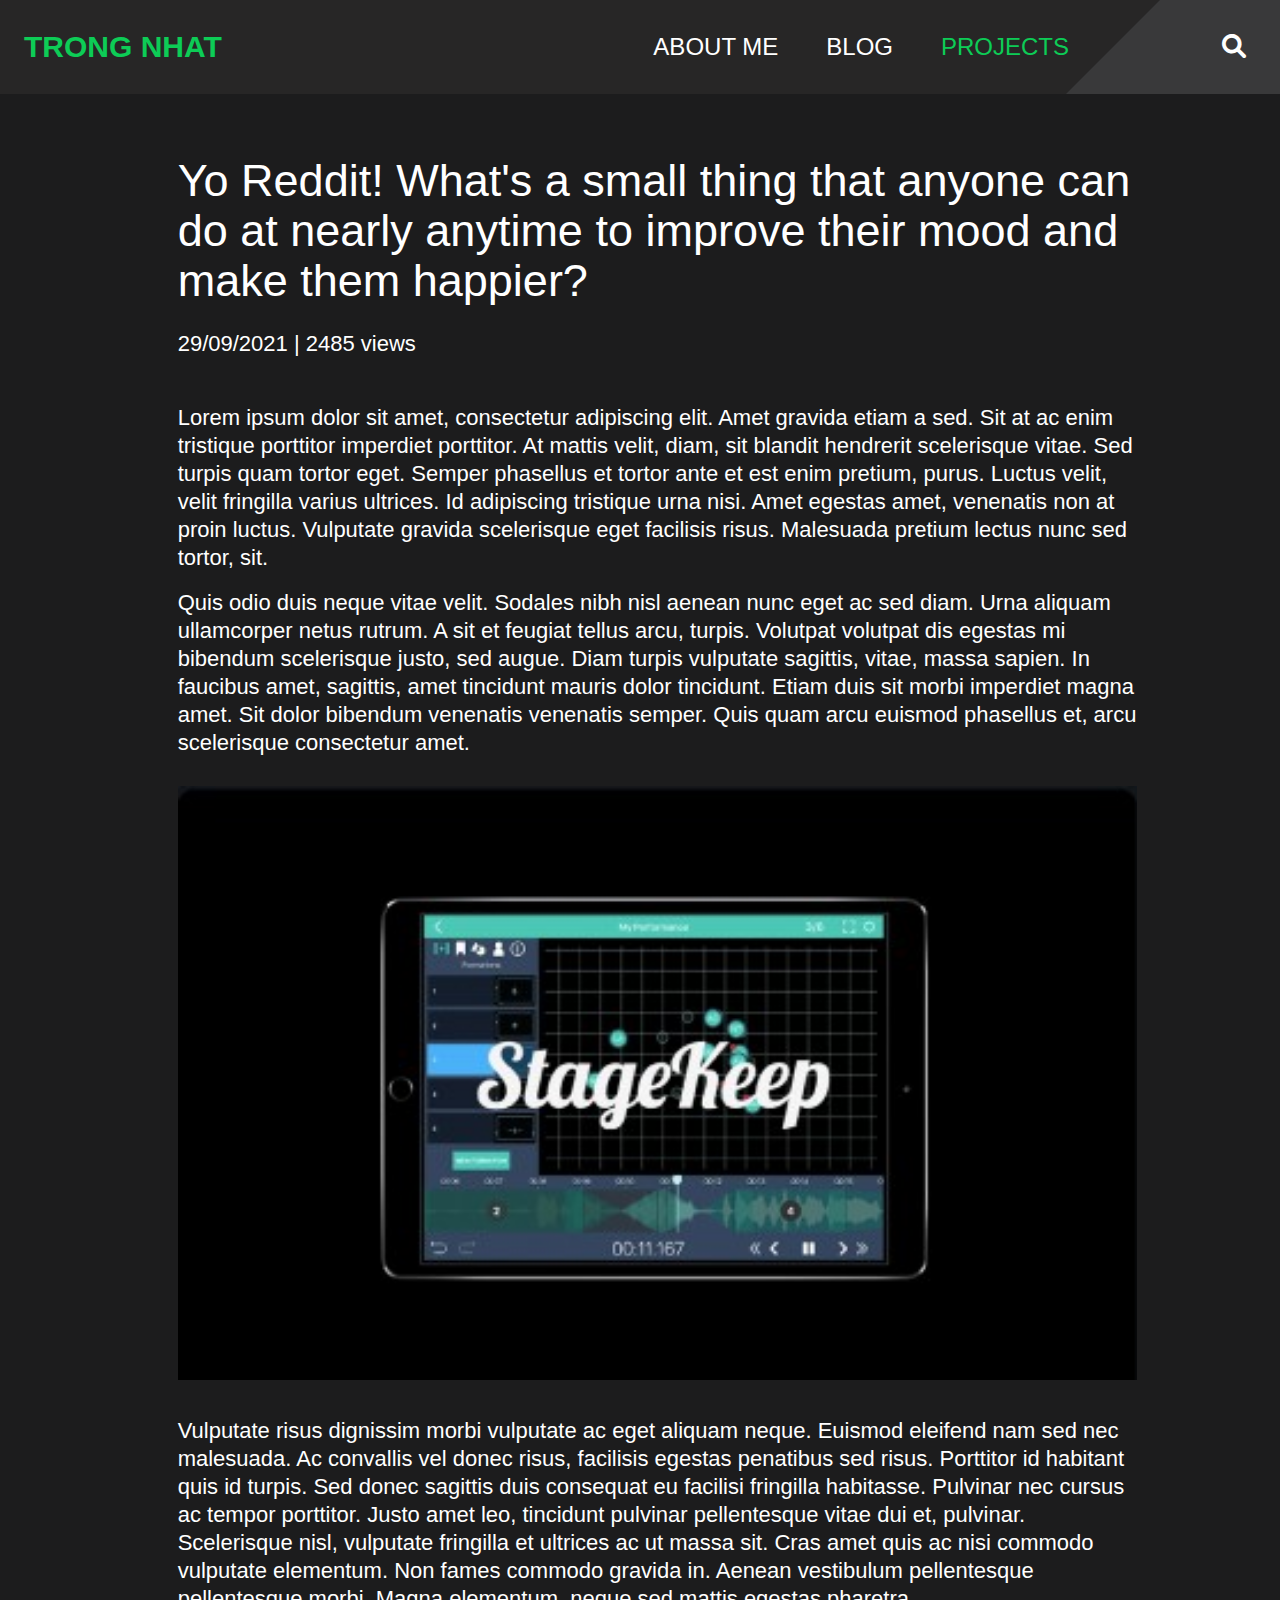
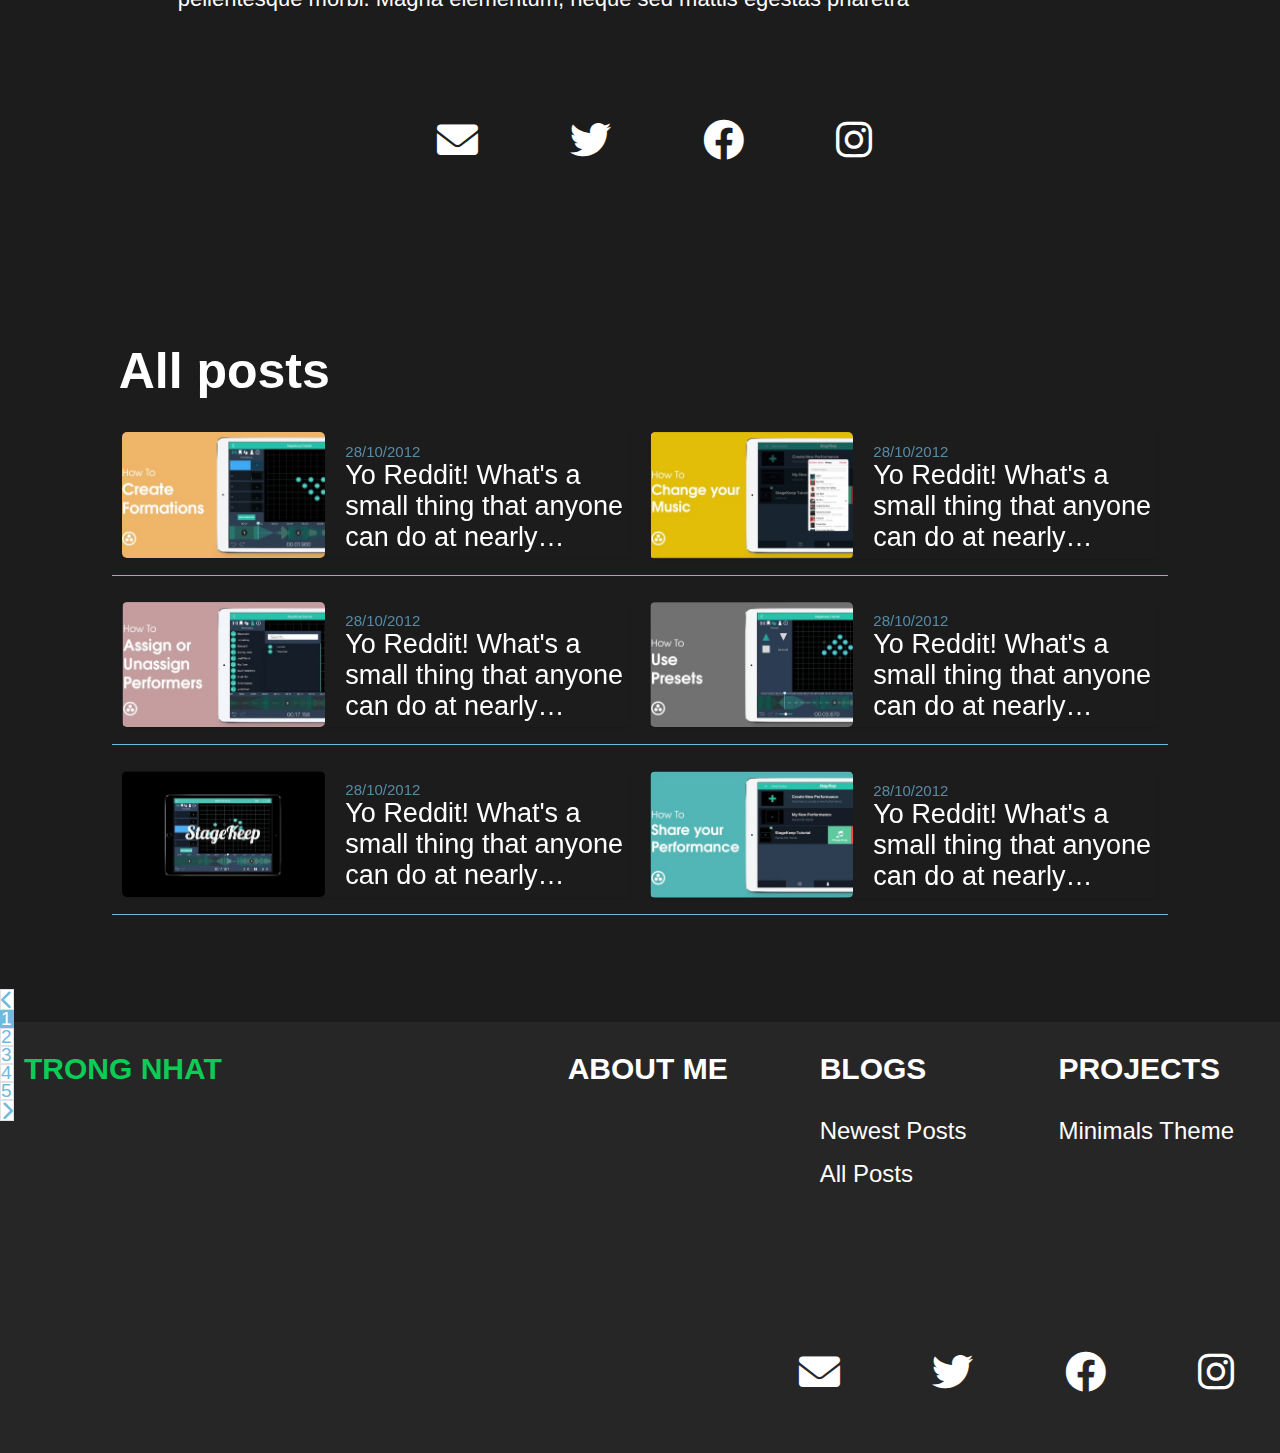
<file: Blog_baiTap/index_detail.html>
<!DOCTYPE html>
<html lang="en">

<head>
    <meta charset="UTF-8">
    <meta http-equiv="X-UA-Compatible" content="IE=edge">
    <meta name="viewport" content="width=device-width, initial-scale=1.0">
    <link rel="stylesheet" href="../icon/fontawesome-free-6.0.0-web/fontawesome-free-6.0.0-web/css/all.min.css">
    <link rel="stylesheet" href="./assets/css/base.css">
    <link rel="stylesheet" href="./assets/css/main.css">
    <link rel="stylesheet" href="https://cdn.jsdelivr.net/npm/bootstrap@5.1.3/dist/css/bootstrap.min.css" integrity="sha384-1BmE4kWBq78iYhFldvKuhfTAU6auU8tT94WrHftjDbrCEXSU1oBoqyl2QvZ6jIW3" crossorigin="anonymous">
    <link rel="stylesheet" href="./assets/css_blog/main.css">
    <link rel="stylesheet" href="./assets/css_detail/main.css">
    <link rel="stylesheet" href="./assets/css/responsive.css">
    <link rel="stylesheet" href="./assets/css_detail/responsive.css">
    <title>Details</title>
</head>

<body>
    <div id="main">
        <div id="header">
            <div class="header_nav-name">
                <h3 class="header-name">
                    TRONG NHAT
                </h3>
            </div>

            <div class="header_nav-content">
                <a href="http://127.0.0.1:5500/Blog_baiTap/index.html" class="info">About me</a>
                <a href="http://127.0.0.1:5500/Blog_baiTap/index_blog.html" class="info">Blog</a>
                <a href="index_detail.html" class="info detail-color">Projects</a>

                <div class="search">
                    <i class="fa-solid fa-magnifying-glass search-icon"></i>
                </div>
                <div id="mobile-menu" class="mobile-menu-btn">
                    <i class="fa-solid fa-bars menu-icon"></i>
                </div>
            </div>
        </div>
        <div id="slider">
            <div class="slider-me slider-mobile">
                <div class="header-icon-earch">
                    <a href=""><i class="fa-solid fa-globe"></i></a>
                </div>
                <div class="slider-me_header">
                    <h2>About me</h2>
                </div>
                <div class="slider-me_content">
                    <p>Hey, I'm a Front-end developer at Rovo. I love to play with React/Next.js and ship the web with Typescript. I also love building design systems and am a big fan of ChakaraUI</p>
                </div>
                <div class="slider-me_button">
                    <a href="http://127.0.0.1:5500/Blog_baiTap/index_blog.html" class="">VISIT MY BLOG</a>
                    <a href="" class="">CONTACT ME</a>
                </div>
            </div>
            <div class="content_header">
                <div class="grid">
                    <div class="grid__row">
                        <div class="grid__column-10">
                            <div class="content_header-home">
                                <div class="grid__row text-flex-start">
                                    <div id="details">
                                        <div class="details-content">
                                            <h3>Yo Reddit! What's a small thing that anyone can do at nearly anytime to improve their mood and make them happier? </h3>
                                            <p class="times">29/09/2021 | 2485 views</p>
                                            <p>Lorem ipsum dolor sit amet, consectetur adipiscing elit. Amet gravida etiam a sed. Sit at ac enim tristique porttitor imperdiet porttitor. At mattis velit, diam, sit blandit hendrerit scelerisque vitae. Sed
                                                turpis quam tortor eget. Semper phasellus et tortor ante et est enim pretium, purus. Luctus velit, velit fringilla varius ultrices. Id adipiscing tristique urna nisi. Amet egestas amet, venenatis non at
                                                proin luctus. Vulputate gravida scelerisque eget facilisis risus. Malesuada pretium lectus nunc sed tortor, sit.
                                            </p>
                                            <p>
                                                Quis odio duis neque vitae velit. Sodales nibh nisl aenean nunc eget ac sed diam. Urna aliquam ullamcorper netus rutrum. A sit et feugiat tellus arcu, turpis. Volutpat volutpat dis egestas mi bibendum scelerisque justo, sed augue. Diam turpis vulputate
                                                sagittis, vitae, massa sapien. In faucibus amet, sagittis, amet tincidunt mauris dolor tincidunt. Etiam duis sit morbi imperdiet magna amet. Sit dolor bibendum venenatis venenatis semper. Quis quam arcu
                                                euismod phasellus et, arcu scelerisque consectetur amet.
                                            </p>
                                            <img src="./assets/img/anh5.jpg" alt="" class="details-img">
                                            <p>
                                                Vulputate risus dignissim morbi vulputate ac eget aliquam neque. Euismod eleifend nam sed nec malesuada. Ac convallis vel donec risus, facilisis egestas penatibus sed risus. Porttitor id habitant quis id turpis. Sed donec sagittis duis consequat eu facilisi
                                                fringilla habitasse. Pulvinar nec cursus ac tempor porttitor. Justo amet leo, tincidunt pulvinar pellentesque vitae dui et, pulvinar. Scelerisque nisl, vulputate fringilla et ultrices ac ut massa sit. Cras
                                                amet quis ac nisi commodo vulputate elementum. Non fames commodo gravida in. Aenean vestibulum pellentesque pellentesque morbi. Magna elementum, neque sed mattis egestas pharetra
                                            </p>
                                        </div>
                                    </div>
                                </div>
                            </div>
                        </div>
                    </div>
                </div>

            </div>
            <div class="social-list">
                <a href="https://mail.google.com/"><i class="fa-solid fa-envelope"></i></a>
                <a href="https://twitter.com/"><i class="fa-brands fa-twitter"></i></a>
                <a href="https://vi-vn.facebook.com/"><i class="fa-brands fa-facebook"></i></a>
                <a href="https://www.instagram.com/"><i class="fa-brands fa-instagram"></i></i></a>
            </div>

        </div>
        <div id="content">
            <div class="content_header">
                <div class="grid" id="allposts">
                    <div class="grid__row">
                        <div class="grid__column-10">
                            <div class="content_header-home">
                                <div class="grid__row text-flex-start">
                                    <h3 id="allpost">All posts</h3>
                                </div>
                            </div>
                        </div>
                    </div>
                </div>
            </div>
            <div class="grid content_footer_marg">
                <div class="grid__row">
                    <div class="grid__column-10">
                        <div class="home-product">
                            <div class="grid__row">
                                <div class="grid__column-2 text-center text-centers">
                                    <a class="home-product-item" href="index_blog.html">
                                        <div class="home-product-blog">
                                            <img src="./assets/img/anh1.jpg" alt="" class="content-img img-blog">
                                            <div class="content-body content-body-blog content-body-blog">
                                                <p class="content-body-time content-time-blog">
                                                    28/10/2012
                                                </p>
                                                <h3 class="content-body-head content-head-blog">
                                                    Yo Reddit! What's a small thing that anyone can do at nearly anytime to improve their mood and make them happier?
                                                </h3>

                                            </div>
                                        </div>
                                    </a>
                                </div>
                                <div class="grid__column-2 text-center text-centers">
                                    <a class="home-product-item" href="index_blog.html">
                                        <div class="home-product-blog">

                                            <img src="./assets/img/anh2.jpg" alt="" class="content-img img-blog">

                                            <div class="content-body content-body-blog">
                                                <p class="content-body-time content-time-blog">
                                                    28/10/2012
                                                </p>
                                                </p>
                                                <h3 class="content-body-head content-head-blog">
                                                    Yo Reddit! What's a small thing that anyone can do at nearly anytime to improve their mood and make them happier?
                                                </h3>
                                            </div>
                                        </div>
                                        </button>
                                </div>
                                <div class="grid__column-2 text-center text-centers">
                                    <a class="home-product-item" href="index_blog.html">
                                        <div class="home-product-blog">
                                            <img src="./assets/img/anh3.jpg" alt="" class="content-img img-blog">
                                            <div class="content-body content-body-blog">
                                                <p class="content-body-time content-time-blog">
                                                    28/10/2012
                                                </p>
                                                <h3 class="content-body-head content-head-blog">
                                                    Yo Reddit! What's a small thing that anyone can do at nearly anytime to improve their mood and make them happier?
                                                </h3>
                                            </div>

                                        </div>


                                    </a>
                                </div>
                                <div class="grid__column-2 text-center text-centers">
                                    <a class="home-product-item" href="index_blog.html">
                                        <div class="home-product-blog">
                                            <img src="./assets/img/anh4.jpg" alt="" class="content-img img-blog">
                                            <div class="content-body content-body-blog">
                                                <p class="content-body-time content-time-blog">
                                                    28/10/2012
                                                </p>
                                                <h3 class="content-body-head content-head-blog">
                                                    Yo Reddit! What's a small thing that anyone can do at nearly anytime to improve their mood and make them happier?
                                                </h3>
                                            </div>

                                        </div>


                                    </a>
                                </div>
                                <div class="grid__column-2 text-center text-centers">
                                    <a class="home-product-item" href="index_blog.html">
                                        <div class="home-product-blog">
                                            <img src="./assets/img/anh5.jpg" alt="" class="content-img img-blog">
                                            <div class="content-body content-body-blog">
                                                <p class="content-body-time content-time-blog">
                                                    28/10/2012
                                                </p>
                                                <h3 class="content-body-head content-head-blog">
                                                    Yo Reddit! What's a small thing that anyone can do at nearly anytime to improve their mood and make them happier?
                                                </h3>
                                            </div>

                                        </div>


                                    </a>
                                </div>
                                <div class="grid__column-2 text-center text-centers">
                                    <a class="home-product-item" href="index_blog.html">
                                        <div class="home-product-blog">
                                            <img src="./assets/img/anh6.jpg" alt="" class="content-img img-blog">
                                            <div class="content-body content-body-blog">
                                                <p class="content-body-time content-time-blog">
                                                    28/10/2012
                                                </p>
                                                <h3 class="content-body-head content-head-blog">
                                                    Yo Reddit! What's a small thing that anyone can do at nearly anytime to improve their mood and make them happier?
                                                </h3>
                                            </div>

                                        </div>


                                    </a>
                                </div>
                            </div>
                        </div>
                    </div>
                </div>

            </div>
            <!-- navigation -->
            <nav>
                <ul class="pagination justify-content-center fixed-bottom mb-5">
                    <li class="page-item disabled" title="Previous">
                        <a href="index_detail.html" class="page-link rounded-circle m-1">
                            <i class="fas fa-chevron-left text-primary"></i>
                        </a>
                    </li>
                    <li class="page-item active">
                        <a href="index_detail.html" class="page-link rounded-circle m-1">1</a>
                    </li>
                    <li class="page-item"><a href="index_detail2.html" class="page-link rounded-circle m-1">2</a></li>
                    <li class="page-item"><a href="index_detail3.html" class="page-link rounded-circle m-1">3</a></li>
                    <li class="page-item"><a href="index_detail4.html" class="page-link rounded-circle m-1">4</a></li>
                    <li class="page-item"><a href="index_detail5.html" class="page-link rounded-circle m-1">5</a></li>
                    <li class="page-item" title="Next">
                        <a href="index_detail2.html" class="page-link rounded-circle m-1">
                            <i class="fas fa-chevron-right text-primary"></i>
                        </a>
                    </li>
                </ul>
            </nav>
            <div class="content_footer">
                <a href="index_blog.html" class="content_footer-read">READ MORE</a>
            </div>
        </div>
    </div>
    </div>
    <div id="footer">
        <div class="footer_nav-name">
            <h3 class="footer-name">
                TRONG NHAT
            </h3>
        </div>

        <div class="footer_nav-content">
            <div class="info">
                <p>About me</p>
            </div>
            <ul class="info">
                <li class="info-sub">
                    <p>Blogs</p>
                    <ul>
                        <li>
                            <a href="index_blog.html#newestpost" class="info-sub-cnt">Newest Posts</a>
                        </li>
                        <li>
                            <a href="index_blog.html#allposts" class="info-sub-cnt">All Posts</a>
                        </li>
                    </ul>
                </li>
            </ul>
            <ul class="info info-tablet">
                <li class="info-sub">
                    <p>Projects</p>
                    <ul>
                        <li>
                            <a href="#" class="info-sub-cnt">Minimals Theme</a>
                        </li>
                    </ul>
                </li>
            </ul>
        </div>
    </div>
    <div class="footer-social">
        <div class="social-list">
            <a href="https://mail.google.com/"><i class="fa-solid fa-envelope"></i></a>
            <a href="https://twitter.com/"><i class="fa-brands fa-twitter"></i></a>
            <a href="https://vi-vn.facebook.com/"><i class="fa-brands fa-facebook"></i></a>
            <a href="https://www.instagram.com/"><i class="fa-brands fa-instagram"></i></i></a>
        </div>
    </div>
    </div>
    <script src="./assets/js/main.js"></script>
</body>

</html>
</file>
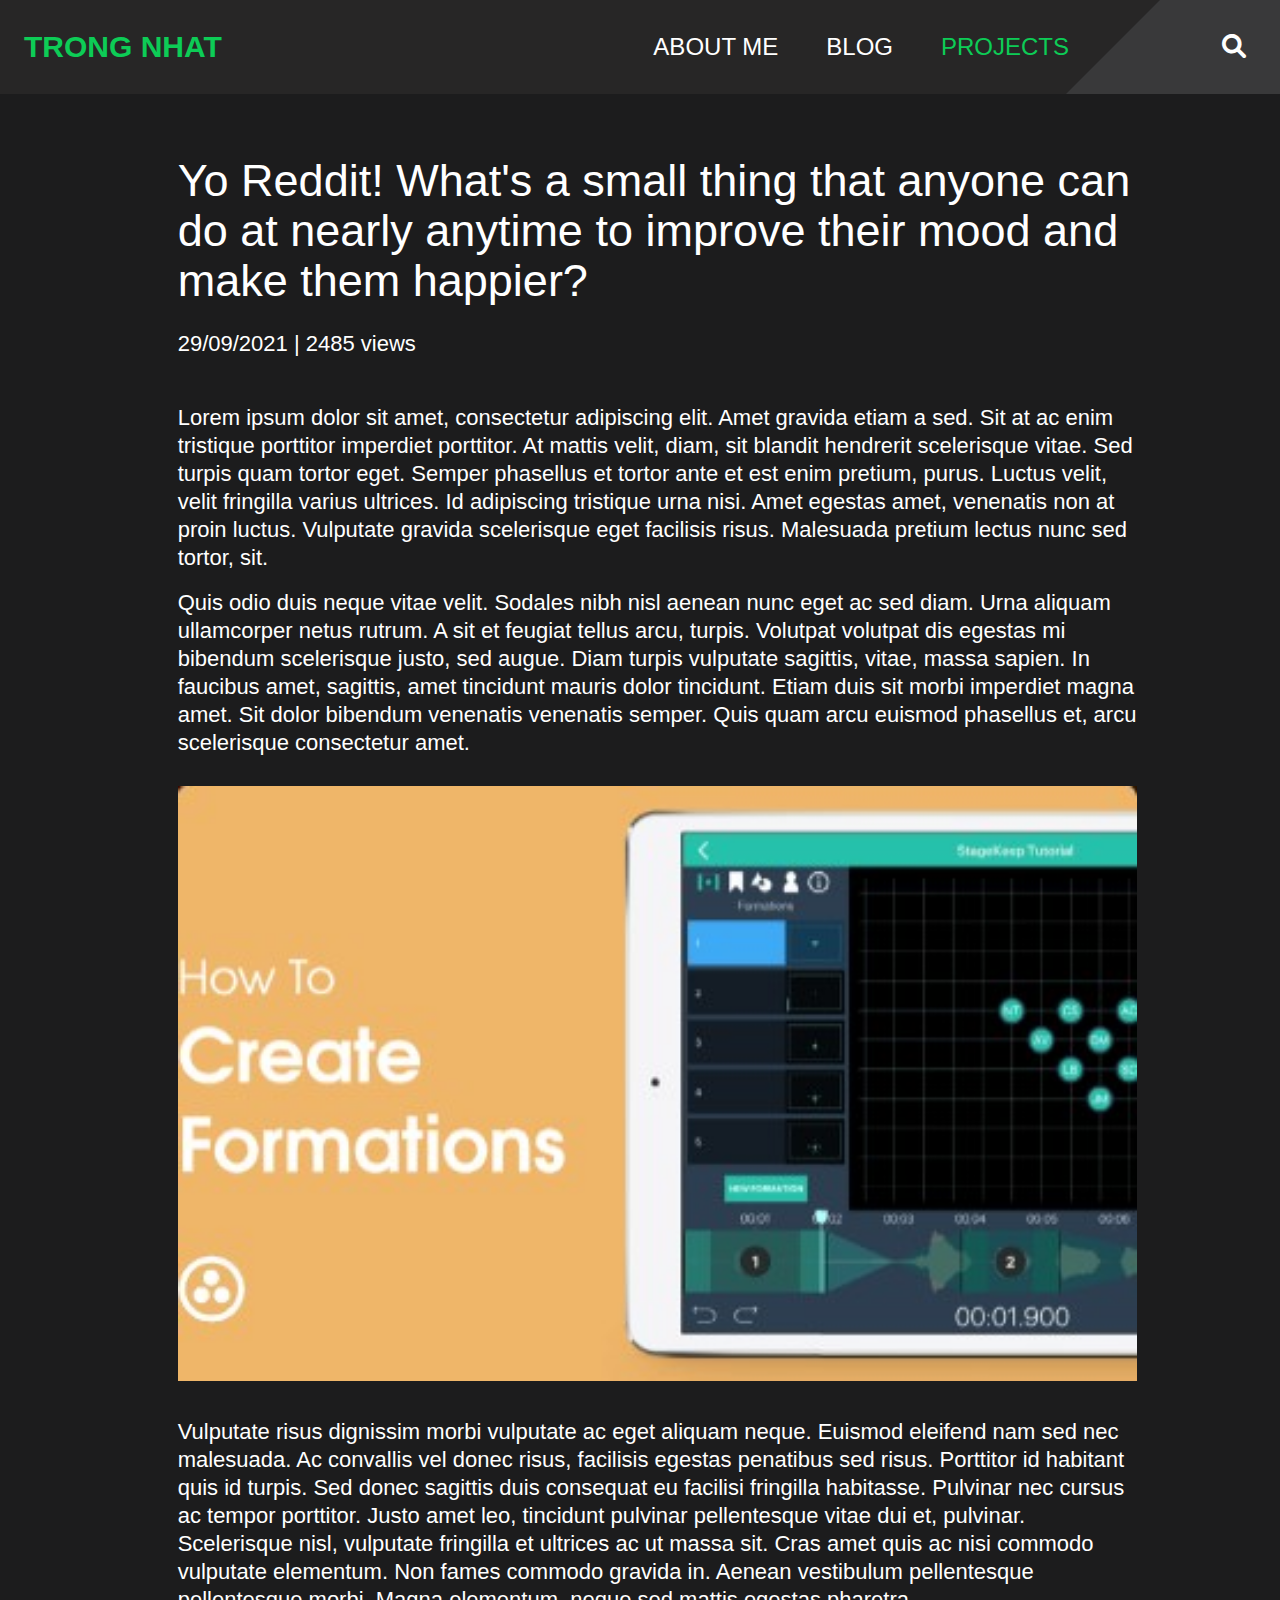
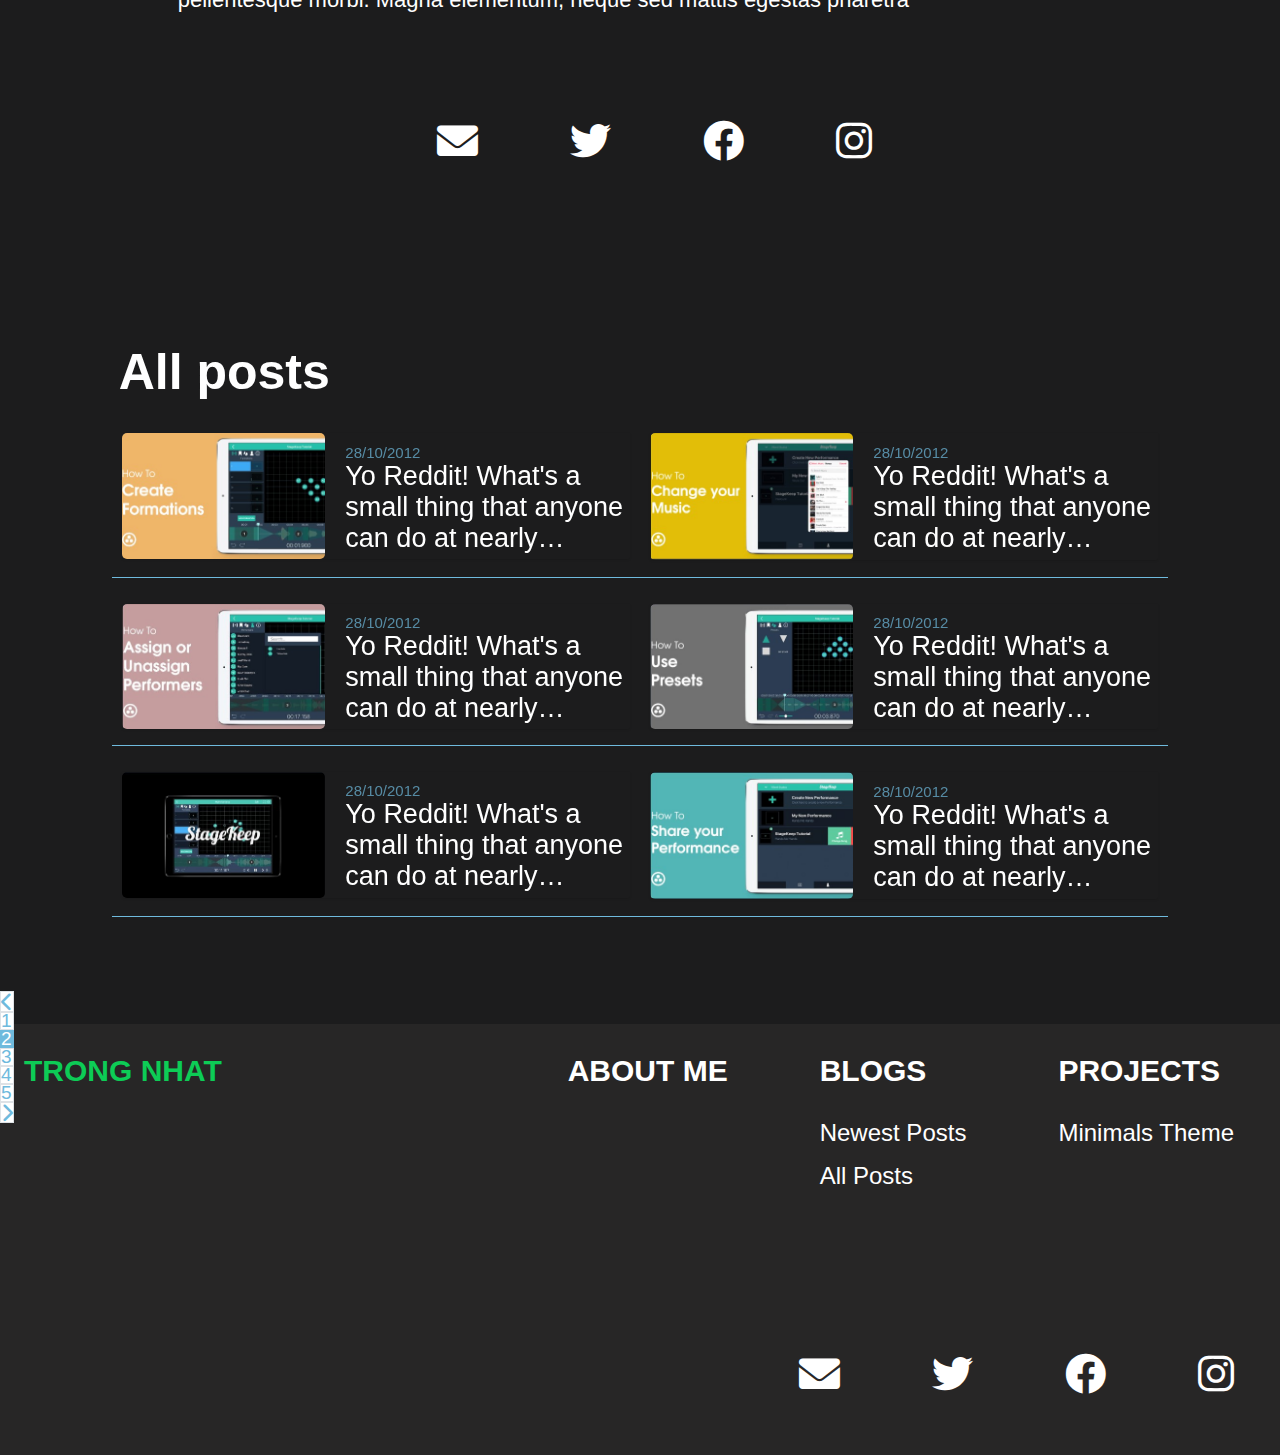
<file: Blog_baiTap/index_detail2.html>
<!DOCTYPE html>
<html lang="en">

<head>
    <meta charset="UTF-8">
    <meta http-equiv="X-UA-Compatible" content="IE=edge">
    <meta name="viewport" content="width=device-width, initial-scale=1.0">
    <link rel="stylesheet" href="../icon/fontawesome-free-6.0.0-web/fontawesome-free-6.0.0-web/css/all.min.css">
    <link rel="stylesheet" href="./assets/css/base.css">
    <link rel="stylesheet" href="./assets/css/main.css">
    <link rel="stylesheet" href="https://cdn.jsdelivr.net/npm/bootstrap@5.1.3/dist/css/bootstrap.min.css" integrity="sha384-1BmE4kWBq78iYhFldvKuhfTAU6auU8tT94WrHftjDbrCEXSU1oBoqyl2QvZ6jIW3" crossorigin="anonymous">
    <link rel="stylesheet" href="./assets/css_blog/main.css">
    <link rel="stylesheet" href="./assets/css_detail/main.css">
    <link rel="stylesheet" href="./assets/css/responsive.css">
    <link rel="stylesheet" href="./assets/css_detail/responsive.css">
    <title>Details</title>
</head>

<body>
    <div id="main">
        <div id="header">
            <div class="header_nav-name">
                <h3 class="header-name">
                    TRONG NHAT
                </h3>
            </div>

            <div class="header_nav-content">
                <a href="http://127.0.0.1:5500/Blog_baiTap/index.html" class="info">About me</a>
                <a href="http://127.0.0.1:5500/Blog_baiTap/index_blog.html" class="info">Blog</a>
                <a href="#" class="info detail-color">Projects</a>

                <div class="search">
                    <i class="fa-solid fa-magnifying-glass search-icon"></i>
                </div>
                <div id="mobile-menu" class="mobile-menu-btn">
                    <i class="fa-solid fa-bars menu-icon"></i>
                </div>
            </div>
        </div>
        <div id="slider">
            <div class="slider-me slider-mobile">
                <div class="header-icon-earch">
                    <a href=""><i class="fa-solid fa-globe"></i></a>
                </div>
                <div class="slider-me_header">
                    <h2>About me</h2>
                </div>
                <div class="slider-me_content">
                    <p>Hey, I'm a Front-end developer at Rovo. I love to play with React/Next.js and ship the web with Typescript. I also love building design systems and am a big fan of ChakaraUI</p>
                </div>
                <div class="slider-me_button">
                    <a href="http://127.0.0.1:5500/Blog_baiTap/index_blog.html" class="">VISIT MY BLOG</a>
                    <a href="" class="">CONTACT ME</a>
                </div>
            </div>
            <div class="content_header">
                <div class="grid">
                    <div class="grid__row">
                        <div class="grid__column-10">
                            <div class="content_header-home">
                                <div class="grid__row text-flex-start">
                                    <div id="details">
                                        <div class="details-content">
                                            <h3>Yo Reddit! What's a small thing that anyone can do at nearly anytime to improve their mood and make them happier? </h3>
                                            <p class="times">29/09/2021 | 2485 views</p>
                                            <p>Lorem ipsum dolor sit amet, consectetur adipiscing elit. Amet gravida etiam a sed. Sit at ac enim tristique porttitor imperdiet porttitor. At mattis velit, diam, sit blandit hendrerit scelerisque vitae. Sed
                                                turpis quam tortor eget. Semper phasellus et tortor ante et est enim pretium, purus. Luctus velit, velit fringilla varius ultrices. Id adipiscing tristique urna nisi. Amet egestas amet, venenatis non at
                                                proin luctus. Vulputate gravida scelerisque eget facilisis risus. Malesuada pretium lectus nunc sed tortor, sit.
                                            </p>
                                            <p>
                                                Quis odio duis neque vitae velit. Sodales nibh nisl aenean nunc eget ac sed diam. Urna aliquam ullamcorper netus rutrum. A sit et feugiat tellus arcu, turpis. Volutpat volutpat dis egestas mi bibendum scelerisque justo, sed augue. Diam turpis vulputate
                                                sagittis, vitae, massa sapien. In faucibus amet, sagittis, amet tincidunt mauris dolor tincidunt. Etiam duis sit morbi imperdiet magna amet. Sit dolor bibendum venenatis venenatis semper. Quis quam arcu
                                                euismod phasellus et, arcu scelerisque consectetur amet.
                                            </p>
                                            <img src="./assets/img/anh1.jpg" alt="" class="details-img">
                                            <p>
                                                Vulputate risus dignissim morbi vulputate ac eget aliquam neque. Euismod eleifend nam sed nec malesuada. Ac convallis vel donec risus, facilisis egestas penatibus sed risus. Porttitor id habitant quis id turpis. Sed donec sagittis duis consequat eu facilisi
                                                fringilla habitasse. Pulvinar nec cursus ac tempor porttitor. Justo amet leo, tincidunt pulvinar pellentesque vitae dui et, pulvinar. Scelerisque nisl, vulputate fringilla et ultrices ac ut massa sit. Cras
                                                amet quis ac nisi commodo vulputate elementum. Non fames commodo gravida in. Aenean vestibulum pellentesque pellentesque morbi. Magna elementum, neque sed mattis egestas pharetra
                                            </p>
                                        </div>
                                    </div>
                                </div>
                            </div>
                        </div>
                    </div>
                </div>

            </div>
            <div class="social-list">
                <a href="https://mail.google.com/"><i class="fa-solid fa-envelope"></i></a>
                <a href="https://twitter.com/"><i class="fa-brands fa-twitter"></i></a>
                <a href="https://vi-vn.facebook.com/"><i class="fa-brands fa-facebook"></i></a>
                <a href="https://www.instagram.com/"><i class="fa-brands fa-instagram"></i></i></a>
            </div>

        </div>
        <div id="content">
            <div class="content_header">
                <div class="grid" id="allposts">
                    <div class="grid__row">
                        <div class="grid__column-10">
                            <div class="content_header-home">
                                <div class="grid__row text-flex-start">
                                    <h3>All posts</h3>
                                </div>
                            </div>
                        </div>
                    </div>
                </div>
            </div>
            <div class="grid content_footer_marg">
                <div class="grid__row">
                    <div class="grid__column-10">
                        <div class="home-product">
                            <div class="grid__row">
                                <div class="grid__column-2 text-center text-centers">
                                    <a class="home-product-item" href="index_blog.html">
                                        <div class="home-product-blog">
                                            <img src="./assets/img/anh1.jpg" alt="" class="content-img img-blog">
                                            <div class="content-body content-body-blog content-body-blog">
                                                <p class="content-body-time content-time-blog">
                                                    28/10/2012
                                                </p>
                                                <h3 class="content-body-head content-head-blog">
                                                    Yo Reddit! What's a small thing that anyone can do at nearly anytime to improve their mood and make them happier?
                                                </h3>

                                            </div>
                                        </div>
                                    </a>
                                </div>
                                <div class="grid__column-2 text-center text-centers">
                                    <a class="home-product-item" href="index_blog.html">
                                        <div class="home-product-blog">

                                            <img src="./assets/img/anh2.jpg" alt="" class="content-img img-blog">

                                            <div class="content-body content-body-blog">
                                                <p class="content-body-time content-time-blog">
                                                    28/10/2012
                                                </p>
                                                </p>
                                                <h3 class="content-body-head content-head-blog">
                                                    Yo Reddit! What's a small thing that anyone can do at nearly anytime to improve their mood and make them happier?
                                                </h3>
                                            </div>
                                        </div>
                                        </button>
                                </div>
                                <div class="grid__column-2 text-center text-centers">
                                    <a class="home-product-item" href="index_blog.html">
                                        <div class="home-product-blog">
                                            <img src="./assets/img/anh3.jpg" alt="" class="content-img img-blog">
                                            <div class="content-body content-body-blog">
                                                <p class="content-body-time content-time-blog">
                                                    28/10/2012
                                                </p>
                                                <h3 class="content-body-head content-head-blog">
                                                    Yo Reddit! What's a small thing that anyone can do at nearly anytime to improve their mood and make them happier?
                                                </h3>
                                            </div>

                                        </div>


                                    </a>
                                </div>
                                <div class="grid__column-2 text-center text-centers">
                                    <a class="home-product-item" href="index_blog.html">
                                        <div class="home-product-blog">
                                            <img src="./assets/img/anh4.jpg" alt="" class="content-img img-blog">
                                            <div class="content-body content-body-blog">
                                                <p class="content-body-time content-time-blog">
                                                    28/10/2012
                                                </p>
                                                <h3 class="content-body-head content-head-blog">
                                                    Yo Reddit! What's a small thing that anyone can do at nearly anytime to improve their mood and make them happier?
                                                </h3>
                                            </div>

                                        </div>


                                    </a>
                                </div>
                                <div class="grid__column-2 text-center text-centers">
                                    <a class="home-product-item" href="index_blog.html">
                                        <div class="home-product-blog">
                                            <img src="./assets/img/anh5.jpg" alt="" class="content-img img-blog">
                                            <div class="content-body content-body-blog">
                                                <p class="content-body-time content-time-blog">
                                                    28/10/2012
                                                </p>
                                                <h3 class="content-body-head content-head-blog">
                                                    Yo Reddit! What's a small thing that anyone can do at nearly anytime to improve their mood and make them happier?
                                                </h3>
                                            </div>

                                        </div>


                                    </a>
                                </div>
                                <div class="grid__column-2 text-center text-centers">
                                    <a class="home-product-item" href="index_blog.html">
                                        <div class="home-product-blog">
                                            <img src="./assets/img/anh6.jpg" alt="" class="content-img img-blog">
                                            <div class="content-body content-body-blog">
                                                <p class="content-body-time content-time-blog">
                                                    28/10/2012
                                                </p>
                                                <h3 class="content-body-head content-head-blog">
                                                    Yo Reddit! What's a small thing that anyone can do at nearly anytime to improve their mood and make them happier?
                                                </h3>
                                            </div>

                                        </div>


                                    </a>
                                </div>
                            </div>
                        </div>
                    </div>
                </div>

            </div>
            <!-- navigation -->
            <nav>
                <ul class="pagination justify-content-center fixed-bottom mb-5">
                    <li class="page-item" title="Previous">
                        <a href="index_detail.html" class="page-link rounded-circle m-1">
                            <i class="fas fa-chevron-left text-primary"></i>
                        </a>
                    </li>
                    <li class="page-item ">
                        <a href="index_detail.html" class="page-link rounded-circle m-1">1</a>
                    </li>
                    <li class="page-item active"><a href="index_detail2.html" class="page-link rounded-circle m-1">2</a></li>
                    <li class="page-item"><a href="index_detail3.html" class="page-link rounded-circle m-1">3</a></li>
                    <li class="page-item"><a href="index_detail4.html" class="page-link rounded-circle m-1">4</a></li>
                    <li class="page-item"><a href="index_detail5.html" class="page-link rounded-circle m-1">5</a></li>
                    <li class="page-item" title="Next">
                        <a href="index_detail3.html" class="page-link rounded-circle m-1">
                            <i class="fas fa-chevron-right text-primary"></i>
                        </a>
                    </li>
                </ul>
            </nav>
            <div class="content_footer">
                <a href="index_blog.html" class="content_footer-read">READ MORE</a>
            </div>
        </div>
    </div>
    </div>
    <div id="footer">
        <div class="footer_nav-name">
            <h3 class="footer-name">
                TRONG NHAT
            </h3>
        </div>

        <div class="footer_nav-content">
            <div class="info">
                <p>About me</p>
            </div>
            <ul class="info">
                <li class="info-sub">
                    <p>Blogs</p>
                    <ul>
                        <li>
                            <a href="index_blog.html#newestpost" class="info-sub-cnt">Newest Posts</a>
                        </li>
                        <li>
                            <a href="index_blog.html#allposts" class="info-sub-cnt">All Posts</a>
                        </li>
                    </ul>
                </li>
            </ul>
            <ul class="info info-tablet">
                <li class="info-sub">
                    <p>Projects</p>
                    <ul>
                        <li>
                            <a href="#" class="info-sub-cnt">Minimals Theme</a>
                        </li>
                    </ul>
                </li>
            </ul>
        </div>
    </div>
    <div class="footer-social">
        <div class="social-list">
            <a href="https://mail.google.com/"><i class="fa-solid fa-envelope"></i></a>
            <a href="https://twitter.com/"><i class="fa-brands fa-twitter"></i></a>
            <a href="https://vi-vn.facebook.com/"><i class="fa-brands fa-facebook"></i></a>
            <a href="https://www.instagram.com/"><i class="fa-brands fa-instagram"></i></i></a>
        </div>
    </div>
    </div>
    <script src="./assets/js/main.js"></script>
</body>

</html>
</file>
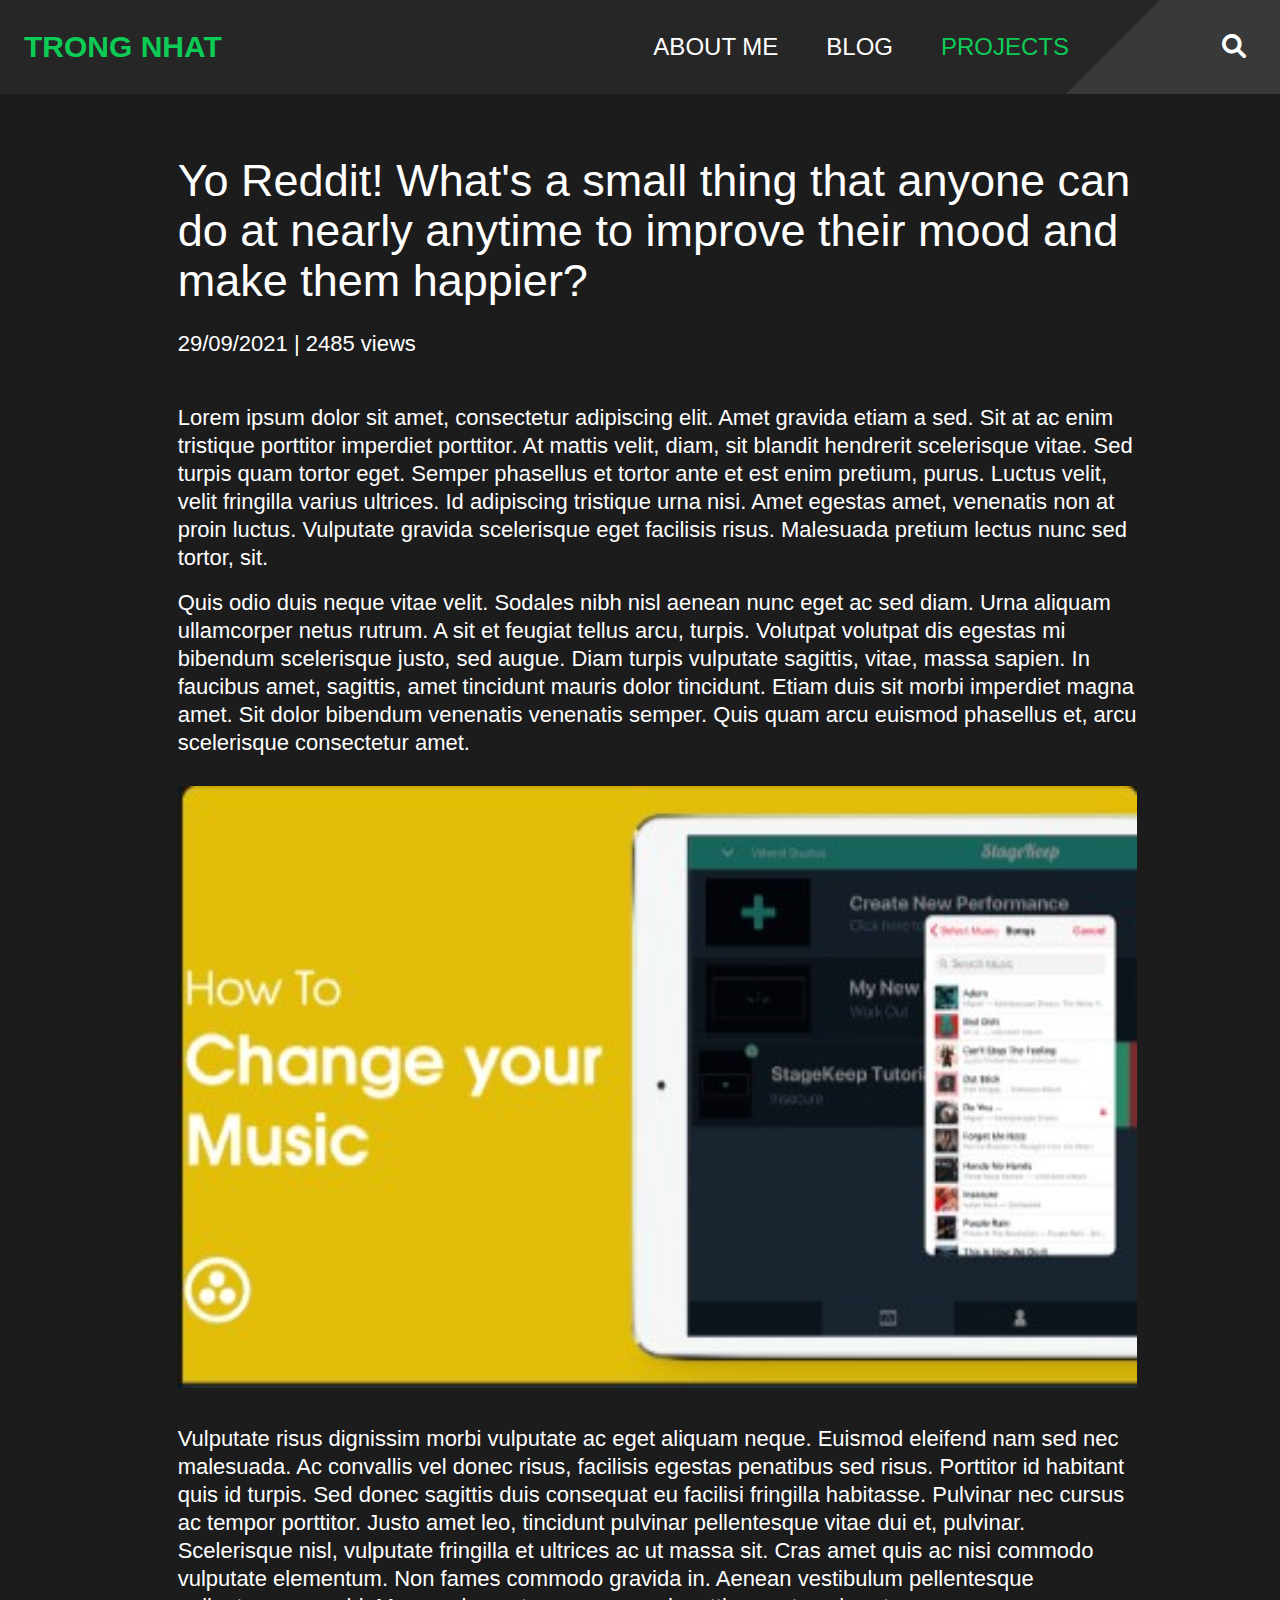
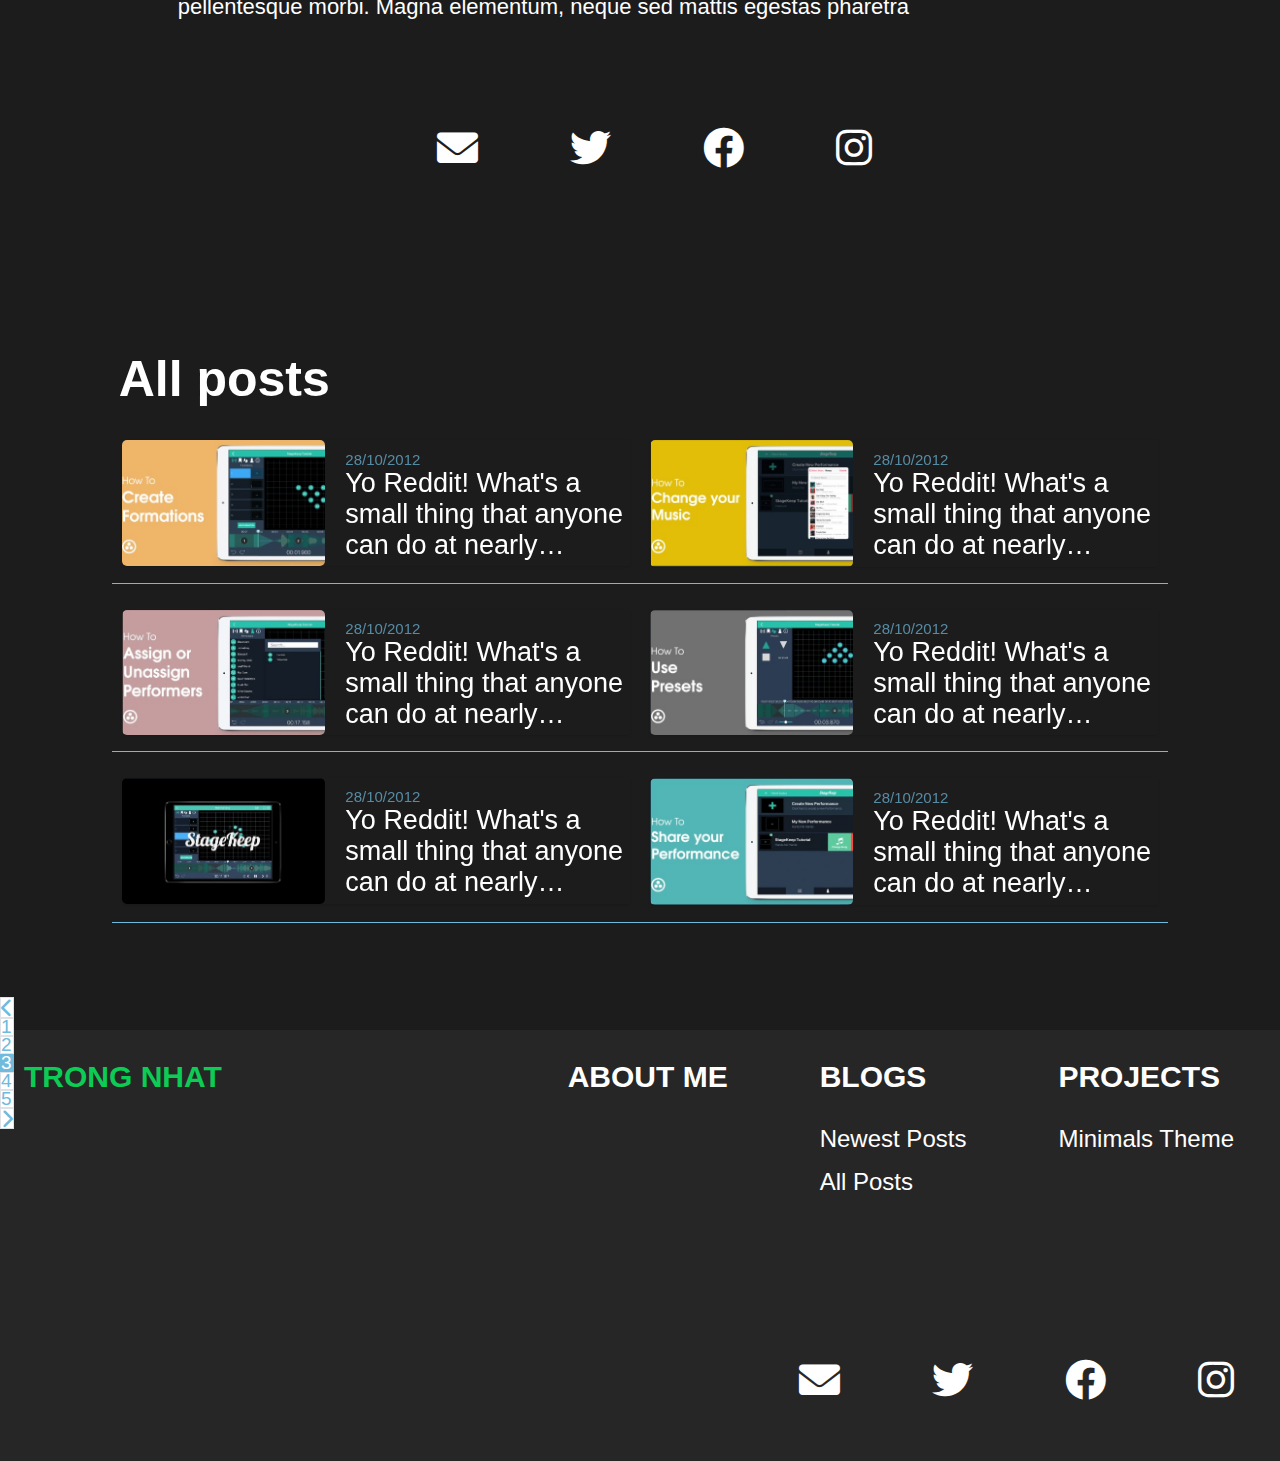
<file: Blog_baiTap/index_detail3.html>
<!DOCTYPE html>
<html lang="en">

<head>
    <meta charset="UTF-8">
    <meta http-equiv="X-UA-Compatible" content="IE=edge">
    <meta name="viewport" content="width=device-width, initial-scale=1.0">
    <link rel="stylesheet" href="../icon/fontawesome-free-6.0.0-web/fontawesome-free-6.0.0-web/css/all.min.css">
    <link rel="stylesheet" href="./assets/css/base.css">
    <link rel="stylesheet" href="./assets/css/main.css">
    <link rel="stylesheet" href="https://cdn.jsdelivr.net/npm/bootstrap@5.1.3/dist/css/bootstrap.min.css" integrity="sha384-1BmE4kWBq78iYhFldvKuhfTAU6auU8tT94WrHftjDbrCEXSU1oBoqyl2QvZ6jIW3" crossorigin="anonymous">
    <link rel="stylesheet" href="./assets/css_blog/main.css">
    <link rel="stylesheet" href="./assets/css_detail/main.css">
    <link rel="stylesheet" href="./assets/css/responsive.css">
    <link rel="stylesheet" href="./assets/css_detail/responsive.css">
    <title>Details</title>
</head>

<body>
    <div id="main">
        <div id="header">
            <div class="header_nav-name">
                <h3 class="header-name">
                    TRONG NHAT
                </h3>
            </div>

            <div class="header_nav-content">
                <a href="http://127.0.0.1:5500/Blog_baiTap/index.html" class="info">About me</a>
                <a href="http://127.0.0.1:5500/Blog_baiTap/index_blog.html" class="info">Blog</a>
                <a href="#" class="info detail-color">Projects</a>

                <div class="search">
                    <i class="fa-solid fa-magnifying-glass search-icon"></i>
                </div>
                <div id="mobile-menu" class="mobile-menu-btn">
                    <i class="fa-solid fa-bars menu-icon"></i>
                </div>
            </div>
        </div>
        <div id="slider">
            <div class="slider-me slider-mobile">
                <div class="header-icon-earch">
                    <a href=""><i class="fa-solid fa-globe"></i></a>
                </div>
                <div class="slider-me_header">
                    <h2>About me</h2>
                </div>
                <div class="slider-me_content">
                    <p>Hey, I'm a Front-end developer at Rovo. I love to play with React/Next.js and ship the web with Typescript. I also love building design systems and am a big fan of ChakaraUI</p>
                </div>
                <div class="slider-me_button">
                    <a href="http://127.0.0.1:5500/Blog_baiTap/index_blog.html" class="">VISIT MY BLOG</a>
                    <a href="" class="">CONTACT ME</a>
                </div>
            </div>
            <div class="content_header">
                <div class="grid">
                    <div class="grid__row">
                        <div class="grid__column-10">
                            <div class="content_header-home">
                                <div class="grid__row text-flex-start">
                                    <div id="details">
                                        <div class="details-content">
                                            <h3>Yo Reddit! What's a small thing that anyone can do at nearly anytime to improve their mood and make them happier? </h3>
                                            <p class="times">29/09/2021 | 2485 views</p>
                                            <p>Lorem ipsum dolor sit amet, consectetur adipiscing elit. Amet gravida etiam a sed. Sit at ac enim tristique porttitor imperdiet porttitor. At mattis velit, diam, sit blandit hendrerit scelerisque vitae. Sed
                                                turpis quam tortor eget. Semper phasellus et tortor ante et est enim pretium, purus. Luctus velit, velit fringilla varius ultrices. Id adipiscing tristique urna nisi. Amet egestas amet, venenatis non at
                                                proin luctus. Vulputate gravida scelerisque eget facilisis risus. Malesuada pretium lectus nunc sed tortor, sit.
                                            </p>
                                            <p>
                                                Quis odio duis neque vitae velit. Sodales nibh nisl aenean nunc eget ac sed diam. Urna aliquam ullamcorper netus rutrum. A sit et feugiat tellus arcu, turpis. Volutpat volutpat dis egestas mi bibendum scelerisque justo, sed augue. Diam turpis vulputate
                                                sagittis, vitae, massa sapien. In faucibus amet, sagittis, amet tincidunt mauris dolor tincidunt. Etiam duis sit morbi imperdiet magna amet. Sit dolor bibendum venenatis venenatis semper. Quis quam arcu
                                                euismod phasellus et, arcu scelerisque consectetur amet.
                                            </p>
                                            <img src="./assets/img/anh2.jpg" alt="" class="details-img">
                                            <p>
                                                Vulputate risus dignissim morbi vulputate ac eget aliquam neque. Euismod eleifend nam sed nec malesuada. Ac convallis vel donec risus, facilisis egestas penatibus sed risus. Porttitor id habitant quis id turpis. Sed donec sagittis duis consequat eu facilisi
                                                fringilla habitasse. Pulvinar nec cursus ac tempor porttitor. Justo amet leo, tincidunt pulvinar pellentesque vitae dui et, pulvinar. Scelerisque nisl, vulputate fringilla et ultrices ac ut massa sit. Cras
                                                amet quis ac nisi commodo vulputate elementum. Non fames commodo gravida in. Aenean vestibulum pellentesque pellentesque morbi. Magna elementum, neque sed mattis egestas pharetra
                                            </p>
                                        </div>
                                    </div>
                                </div>
                            </div>
                        </div>
                    </div>
                </div>

            </div>
            <div class="social-list">
                <a href="https://mail.google.com/"><i class="fa-solid fa-envelope"></i></a>
                <a href="https://twitter.com/"><i class="fa-brands fa-twitter"></i></a>
                <a href="https://vi-vn.facebook.com/"><i class="fa-brands fa-facebook"></i></a>
                <a href="https://www.instagram.com/"><i class="fa-brands fa-instagram"></i></i></a>
            </div>

        </div>
        <div id="content">
            <div class="content_header">
                <div class="grid" id="allposts">
                    <div class="grid__row">
                        <div class="grid__column-10">
                            <div class="content_header-home">
                                <div class="grid__row text-flex-start">
                                    <h3>All posts</h3>
                                </div>
                            </div>
                        </div>
                    </div>
                </div>
            </div>
            <div class="grid content_footer_marg">
                <div class="grid__row">
                    <div class="grid__column-10">
                        <div class="home-product">
                            <div class="grid__row">
                                <div class="grid__column-2 text-center text-centers">
                                    <a class="home-product-item" href="index_blog.html">
                                        <div class="home-product-blog">
                                            <img src="./assets/img/anh1.jpg" alt="" class="content-img img-blog">
                                            <div class="content-body content-body-blog content-body-blog">
                                                <p class="content-body-time content-time-blog">
                                                    28/10/2012
                                                </p>
                                                <h3 class="content-body-head content-head-blog">
                                                    Yo Reddit! What's a small thing that anyone can do at nearly anytime to improve their mood and make them happier?
                                                </h3>

                                            </div>
                                        </div>
                                    </a>
                                </div>
                                <div class="grid__column-2 text-center text-centers">
                                    <a class="home-product-item" href="index_blog.html">
                                        <div class="home-product-blog">

                                            <img src="./assets/img/anh2.jpg" alt="" class="content-img img-blog">

                                            <div class="content-body content-body-blog">
                                                <p class="content-body-time content-time-blog">
                                                    28/10/2012
                                                </p>
                                                </p>
                                                <h3 class="content-body-head content-head-blog">
                                                    Yo Reddit! What's a small thing that anyone can do at nearly anytime to improve their mood and make them happier?
                                                </h3>
                                            </div>
                                        </div>
                                        </button>
                                </div>
                                <div class="grid__column-2 text-center text-centers">
                                    <a class="home-product-item" href="index_blog.html">
                                        <div class="home-product-blog">
                                            <img src="./assets/img/anh3.jpg" alt="" class="content-img img-blog">
                                            <div class="content-body content-body-blog">
                                                <p class="content-body-time content-time-blog">
                                                    28/10/2012
                                                </p>
                                                <h3 class="content-body-head content-head-blog">
                                                    Yo Reddit! What's a small thing that anyone can do at nearly anytime to improve their mood and make them happier?
                                                </h3>
                                            </div>

                                        </div>


                                    </a>
                                </div>
                                <div class="grid__column-2 text-center text-centers">
                                    <a class="home-product-item" href="index_blog.html">
                                        <div class="home-product-blog">
                                            <img src="./assets/img/anh4.jpg" alt="" class="content-img img-blog">
                                            <div class="content-body content-body-blog">
                                                <p class="content-body-time content-time-blog">
                                                    28/10/2012
                                                </p>
                                                <h3 class="content-body-head content-head-blog">
                                                    Yo Reddit! What's a small thing that anyone can do at nearly anytime to improve their mood and make them happier?
                                                </h3>
                                            </div>

                                        </div>


                                    </a>
                                </div>
                                <div class="grid__column-2 text-center text-centers">
                                    <a class="home-product-item" href="index_blog.html">
                                        <div class="home-product-blog">
                                            <img src="./assets/img/anh5.jpg" alt="" class="content-img img-blog">
                                            <div class="content-body content-body-blog">
                                                <p class="content-body-time content-time-blog">
                                                    28/10/2012
                                                </p>
                                                <h3 class="content-body-head content-head-blog">
                                                    Yo Reddit! What's a small thing that anyone can do at nearly anytime to improve their mood and make them happier?
                                                </h3>
                                            </div>

                                        </div>


                                    </a>
                                </div>
                                <div class="grid__column-2 text-center text-centers">
                                    <a class="home-product-item" href="index_blog.html">
                                        <div class="home-product-blog">
                                            <img src="./assets/img/anh6.jpg" alt="" class="content-img img-blog">
                                            <div class="content-body content-body-blog">
                                                <p class="content-body-time content-time-blog">
                                                    28/10/2012
                                                </p>
                                                <h3 class="content-body-head content-head-blog">
                                                    Yo Reddit! What's a small thing that anyone can do at nearly anytime to improve their mood and make them happier?
                                                </h3>
                                            </div>

                                        </div>


                                    </a>
                                </div>
                            </div>
                        </div>
                    </div>
                </div>

            </div>
            <!-- navigation -->
            <nav>
                <ul class="pagination justify-content-center fixed-bottom mb-5">
                    <li class="page-item" title="Previous">
                        <a href="index_detail2.html" class="page-link rounded-circle m-1">
                            <i class="fas fa-chevron-left text-primary"></i>
                        </a>
                    </li>
                    <li class="page-item ">
                        <a href="index_detail.html" class="page-link rounded-circle m-1">1</a>
                    </li>
                    <li class="page-item"><a href="index_detail2.html" class="page-link rounded-circle m-1">2</a></li>
                    <li class="page-item active"><a href="index_detail3.html" class="page-link rounded-circle m-1">3</a></li>
                    <li class="page-item"><a href="index_detail4.html" class="page-link rounded-circle m-1">4</a></li>
                    <li class="page-item"><a href="index_detail5.html" class="page-link rounded-circle m-1">5</a></li>
                    <li class="page-item" title="Next">
                        <a href="index_detail4.html" class="page-link rounded-circle m-1">
                            <i class="fas fa-chevron-right text-primary"></i>
                        </a>
                    </li>
                </ul>
            </nav>
            <div class="content_footer">
                <a href="index_blog.html" class="content_footer-read">READ MORE</a>
            </div>
        </div>
    </div>
    </div>
    <div id="footer">
        <div class="footer_nav-name">
            <h3 class="footer-name">
                TRONG NHAT
            </h3>
        </div>

        <div class="footer_nav-content">
            <div class="info">
                <p>About me</p>
            </div>
            <ul class="info">
                <li class="info-sub">
                    <p>Blogs</p>
                    <ul>
                        <li>
                            <a href="index_blog.html#newestpost" class="info-sub-cnt">Newest Posts</a>
                        </li>
                        <li>
                            <a href="index_blog.html#allposts" class="info-sub-cnt">All Posts</a>
                        </li>
                    </ul>
                </li>
            </ul>
            <ul class="info info-tablet">
                <li class="info-sub">
                    <p>Projects</p>
                    <ul>
                        <li>
                            <a href="#" class="info-sub-cnt">Minimals Theme</a>
                        </li>
                    </ul>
                </li>
            </ul>
        </div>
    </div>
    <div class="footer-social">
        <div class="social-list">
            <a href="https://mail.google.com/"><i class="fa-solid fa-envelope"></i></a>
            <a href="https://twitter.com/"><i class="fa-brands fa-twitter"></i></a>
            <a href="https://vi-vn.facebook.com/"><i class="fa-brands fa-facebook"></i></a>
            <a href="https://www.instagram.com/"><i class="fa-brands fa-instagram"></i></i></a>
        </div>
    </div>
    </div>
    <script src="./assets/js/main.js"></script>
</body>

</html>
</file>
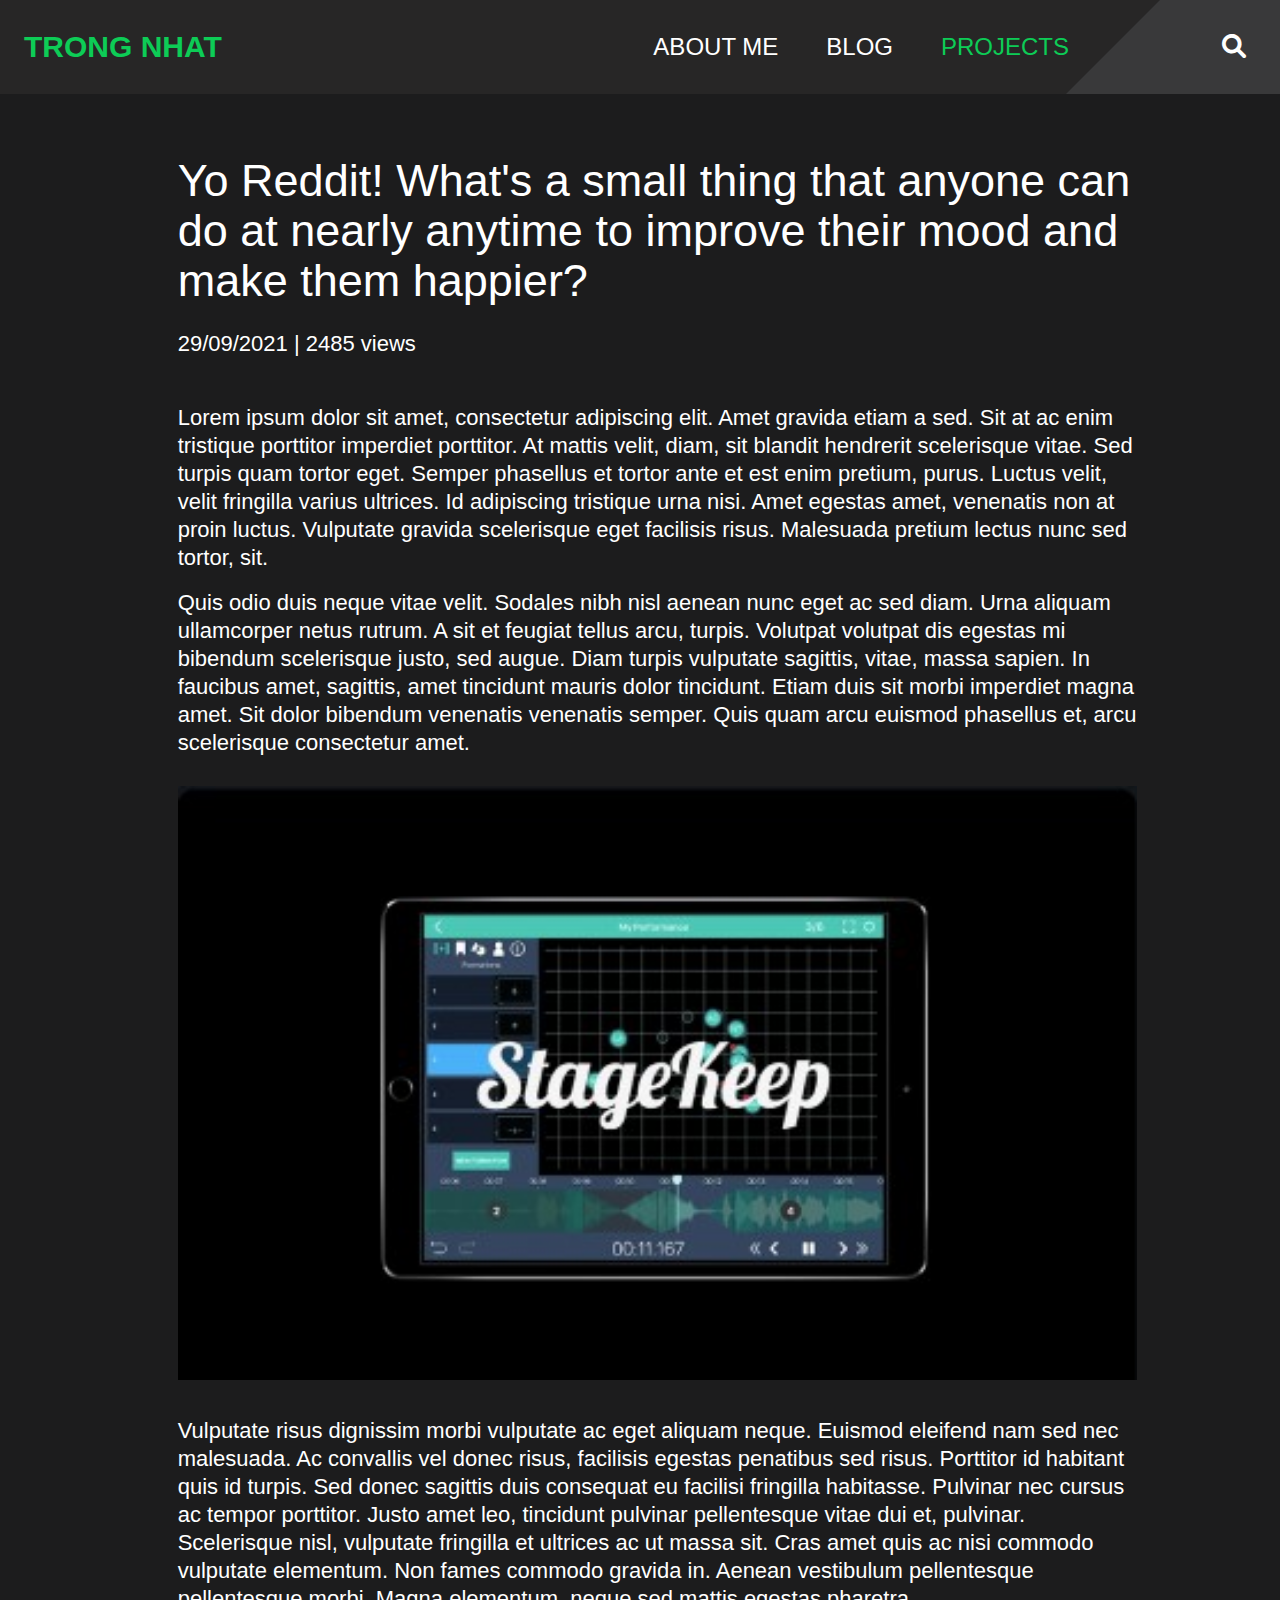
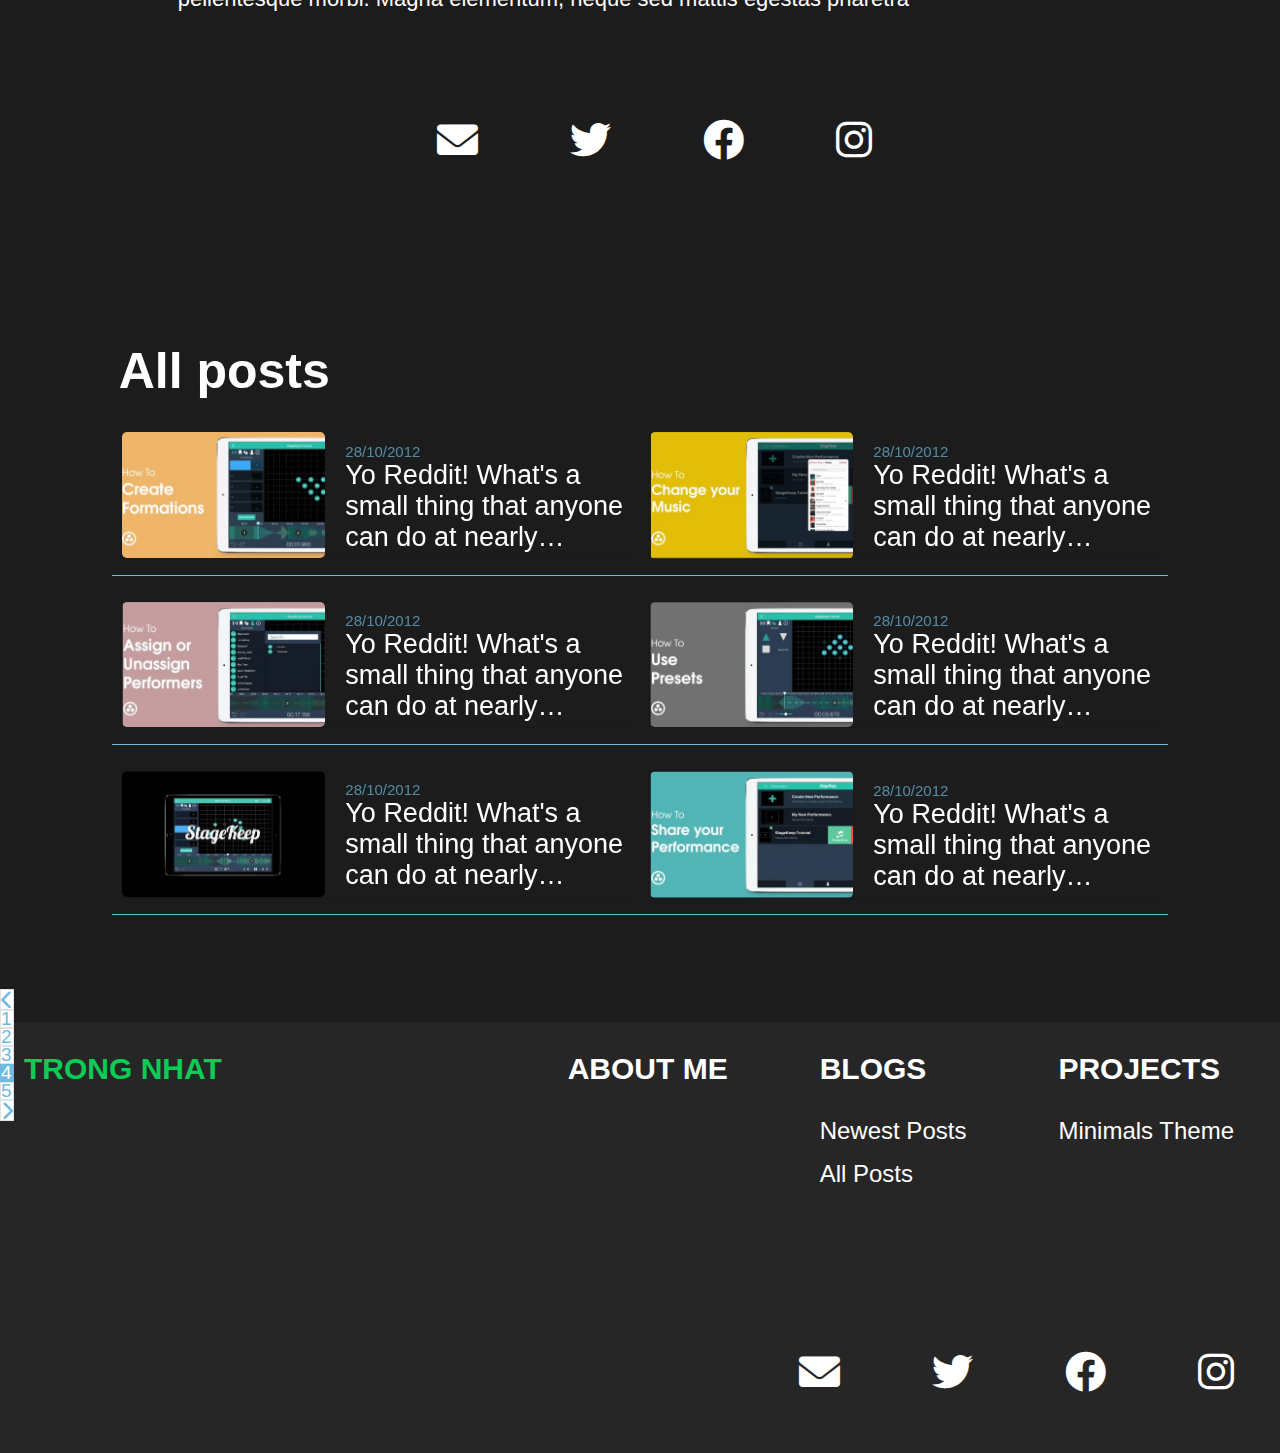
<file: Blog_baiTap/index_detail4.html>
<!DOCTYPE html>
<html lang="en">

<head>
    <meta charset="UTF-8">
    <meta http-equiv="X-UA-Compatible" content="IE=edge">
    <meta name="viewport" content="width=device-width, initial-scale=1.0">
    <link rel="stylesheet" href="../icon/fontawesome-free-6.0.0-web/fontawesome-free-6.0.0-web/css/all.min.css">
    <link rel="stylesheet" href="./assets/css/base.css">
    <link rel="stylesheet" href="./assets/css/main.css">
    <link rel="stylesheet" href="https://cdn.jsdelivr.net/npm/bootstrap@5.1.3/dist/css/bootstrap.min.css" integrity="sha384-1BmE4kWBq78iYhFldvKuhfTAU6auU8tT94WrHftjDbrCEXSU1oBoqyl2QvZ6jIW3" crossorigin="anonymous">
    <link rel="stylesheet" href="./assets/css_blog/main.css">
    <link rel="stylesheet" href="./assets/css_detail/main.css">
    <link rel="stylesheet" href="./assets/css/responsive.css">
    <link rel="stylesheet" href="./assets/css_detail/responsive.css">
    <title>Details</title>
</head>

<body>
    <div id="main">
        <div id="header">
            <div class="header_nav-name">
                <h3 class="header-name">
                    TRONG NHAT
                </h3>
            </div>

            <div class="header_nav-content">
                <a href="http://127.0.0.1:5500/Blog_baiTap/index.html" class="info">About me</a>
                <a href="http://127.0.0.1:5500/Blog_baiTap/index_blog.html" class="info">Blog</a>
                <a href="#" class="info detail-color">Projects</a>

                <div class="search">
                    <i class="fa-solid fa-magnifying-glass search-icon"></i>
                </div>
                <div id="mobile-menu" class="mobile-menu-btn">
                    <i class="fa-solid fa-bars menu-icon"></i>
                </div>
            </div>
        </div>
        <div id="slider">
            <div class="slider-me slider-mobile">
                <div class="header-icon-earch">
                    <a href=""><i class="fa-solid fa-globe"></i></a>
                </div>
                <div class="slider-me_header">
                    <h2>About me</h2>
                </div>
                <div class="slider-me_content">
                    <p>Hey, I'm a Front-end developer at Rovo. I love to play with React/Next.js and ship the web with Typescript. I also love building design systems and am a big fan of ChakaraUI</p>
                </div>
                <div class="slider-me_button">
                    <a href="http://127.0.0.1:5500/Blog_baiTap/index_blog.html" class="">VISIT MY BLOG</a>
                    <a href="" class="">CONTACT ME</a>
                </div>
            </div>
            <div class="content_header">
                <div class="grid">
                    <div class="grid__row">
                        <div class="grid__column-10">
                            <div class="content_header-home">
                                <div class="grid__row text-flex-start">
                                    <div id="details">
                                        <div class="details-content">
                                            <h3>Yo Reddit! What's a small thing that anyone can do at nearly anytime to improve their mood and make them happier? </h3>
                                            <p class="times">29/09/2021 | 2485 views</p>
                                            <p>Lorem ipsum dolor sit amet, consectetur adipiscing elit. Amet gravida etiam a sed. Sit at ac enim tristique porttitor imperdiet porttitor. At mattis velit, diam, sit blandit hendrerit scelerisque vitae. Sed
                                                turpis quam tortor eget. Semper phasellus et tortor ante et est enim pretium, purus. Luctus velit, velit fringilla varius ultrices. Id adipiscing tristique urna nisi. Amet egestas amet, venenatis non at
                                                proin luctus. Vulputate gravida scelerisque eget facilisis risus. Malesuada pretium lectus nunc sed tortor, sit.
                                            </p>
                                            <p>
                                                Quis odio duis neque vitae velit. Sodales nibh nisl aenean nunc eget ac sed diam. Urna aliquam ullamcorper netus rutrum. A sit et feugiat tellus arcu, turpis. Volutpat volutpat dis egestas mi bibendum scelerisque justo, sed augue. Diam turpis vulputate
                                                sagittis, vitae, massa sapien. In faucibus amet, sagittis, amet tincidunt mauris dolor tincidunt. Etiam duis sit morbi imperdiet magna amet. Sit dolor bibendum venenatis venenatis semper. Quis quam arcu
                                                euismod phasellus et, arcu scelerisque consectetur amet.
                                            </p>
                                            <img src="./assets/img/anh5.jpg" alt="" class="details-img">
                                            <p>
                                                Vulputate risus dignissim morbi vulputate ac eget aliquam neque. Euismod eleifend nam sed nec malesuada. Ac convallis vel donec risus, facilisis egestas penatibus sed risus. Porttitor id habitant quis id turpis. Sed donec sagittis duis consequat eu facilisi
                                                fringilla habitasse. Pulvinar nec cursus ac tempor porttitor. Justo amet leo, tincidunt pulvinar pellentesque vitae dui et, pulvinar. Scelerisque nisl, vulputate fringilla et ultrices ac ut massa sit. Cras
                                                amet quis ac nisi commodo vulputate elementum. Non fames commodo gravida in. Aenean vestibulum pellentesque pellentesque morbi. Magna elementum, neque sed mattis egestas pharetra
                                            </p>
                                        </div>
                                    </div>
                                </div>
                            </div>
                        </div>
                    </div>
                </div>

            </div>
            <div class="social-list">
                <a href="https://mail.google.com/"><i class="fa-solid fa-envelope"></i></a>
                <a href="https://twitter.com/"><i class="fa-brands fa-twitter"></i></a>
                <a href="https://vi-vn.facebook.com/"><i class="fa-brands fa-facebook"></i></a>
                <a href="https://www.instagram.com/"><i class="fa-brands fa-instagram"></i></i></a>
            </div>

        </div>
        <div id="content">
            <div class="content_header">
                <div class="grid" id="allposts">
                    <div class="grid__row">
                        <div class="grid__column-10">
                            <div class="content_header-home">
                                <div class="grid__row text-flex-start">
                                    <h3>All posts</h3>
                                </div>
                            </div>
                        </div>
                    </div>
                </div>
            </div>
            <div class="grid content_footer_marg">
                <div class="grid__row">
                    <div class="grid__column-10">
                        <div class="home-product">
                            <div class="grid__row">
                                <div class="grid__column-2 text-center text-centers">
                                    <a class="home-product-item" href="index_blog.html">
                                        <div class="home-product-blog">
                                            <img src="./assets/img/anh1.jpg" alt="" class="content-img img-blog">
                                            <div class="content-body content-body-blog content-body-blog">
                                                <p class="content-body-time content-time-blog">
                                                    28/10/2012
                                                </p>
                                                <h3 class="content-body-head content-head-blog">
                                                    Yo Reddit! What's a small thing that anyone can do at nearly anytime to improve their mood and make them happier?
                                                </h3>

                                            </div>
                                        </div>
                                    </a>
                                </div>
                                <div class="grid__column-2 text-center text-centers">
                                    <a class="home-product-item" href="index_blog.html">
                                        <div class="home-product-blog">

                                            <img src="./assets/img/anh2.jpg" alt="" class="content-img img-blog">

                                            <div class="content-body content-body-blog">
                                                <p class="content-body-time content-time-blog">
                                                    28/10/2012
                                                </p>
                                                </p>
                                                <h3 class="content-body-head content-head-blog">
                                                    Yo Reddit! What's a small thing that anyone can do at nearly anytime to improve their mood and make them happier?
                                                </h3>
                                            </div>
                                        </div>
                                        </button>
                                </div>
                                <div class="grid__column-2 text-center text-centers">
                                    <a class="home-product-item" href="index_blog.html">
                                        <div class="home-product-blog">
                                            <img src="./assets/img/anh3.jpg" alt="" class="content-img img-blog">
                                            <div class="content-body content-body-blog">
                                                <p class="content-body-time content-time-blog">
                                                    28/10/2012
                                                </p>
                                                <h3 class="content-body-head content-head-blog">
                                                    Yo Reddit! What's a small thing that anyone can do at nearly anytime to improve their mood and make them happier?
                                                </h3>
                                            </div>

                                        </div>


                                    </a>
                                </div>
                                <div class="grid__column-2 text-center text-centers">
                                    <a class="home-product-item" href="index_blog.html">
                                        <div class="home-product-blog">
                                            <img src="./assets/img/anh4.jpg" alt="" class="content-img img-blog">
                                            <div class="content-body content-body-blog">
                                                <p class="content-body-time content-time-blog">
                                                    28/10/2012
                                                </p>
                                                <h3 class="content-body-head content-head-blog">
                                                    Yo Reddit! What's a small thing that anyone can do at nearly anytime to improve their mood and make them happier?
                                                </h3>
                                            </div>

                                        </div>


                                    </a>
                                </div>
                                <div class="grid__column-2 text-center text-centers">
                                    <a class="home-product-item" href="index_blog.html">
                                        <div class="home-product-blog">
                                            <img src="./assets/img/anh5.jpg" alt="" class="content-img img-blog">
                                            <div class="content-body content-body-blog">
                                                <p class="content-body-time content-time-blog">
                                                    28/10/2012
                                                </p>
                                                <h3 class="content-body-head content-head-blog">
                                                    Yo Reddit! What's a small thing that anyone can do at nearly anytime to improve their mood and make them happier?
                                                </h3>
                                            </div>

                                        </div>


                                    </a>
                                </div>
                                <div class="grid__column-2 text-center text-centers">
                                    <a class="home-product-item" href="index_blog.html">
                                        <div class="home-product-blog">
                                            <img src="./assets/img/anh6.jpg" alt="" class="content-img img-blog">
                                            <div class="content-body content-body-blog">
                                                <p class="content-body-time content-time-blog">
                                                    28/10/2012
                                                </p>
                                                <h3 class="content-body-head content-head-blog">
                                                    Yo Reddit! What's a small thing that anyone can do at nearly anytime to improve their mood and make them happier?
                                                </h3>
                                            </div>

                                        </div>


                                    </a>
                                </div>
                            </div>
                        </div>
                    </div>
                </div>

            </div>
            <!-- navigation -->
            <nav>
                <ul class="pagination justify-content-center fixed-bottom mb-5">
                    <li class="page-item" title="Previous">
                        <a href="index_detail3.html" class="page-link rounded-circle m-1">
                            <i class="fas fa-chevron-left text-primary"></i>
                        </a>
                    </li>
                    <li class="page-item ">
                        <a href="index_detail.html" class="page-link rounded-circle m-1">1</a>
                    </li>
                    <li class="page-item"><a href="index_detail2.html" class="page-link rounded-circle m-1">2</a></li>
                    <li class="page-item"><a href="index_detail3.html" class="page-link rounded-circle m-1">3</a></li>
                    <li class="page-item active"><a href="index_detail4.html" class="page-link rounded-circle m-1">4</a></li>
                    <li class="page-item"><a href="index_detail5.html" class="page-link rounded-circle m-1">5</a></li>
                    <li class="page-item" title="Next">
                        <a href="index_detai5.html" class="page-link rounded-circle m-1">
                            <i class="fas fa-chevron-right text-primary"></i>
                        </a>
                    </li>
                </ul>
            </nav>
            <div class="content_footer">
                <a href="index_blog.html" class="content_footer-read">READ MORE</a>
            </div>
        </div>
    </div>
    </div>
    <div id="footer">
        <div class="footer_nav-name">
            <h3 class="footer-name">
                TRONG NHAT
            </h3>
        </div>

        <div class="footer_nav-content">
            <div class="info">
                <p>About me</p>
            </div>
            <ul class="info">
                <li class="info-sub">
                    <p>Blogs</p>
                    <ul>
                        <li>
                            <a href="index_blog.html#newestpost" class="info-sub-cnt">Newest Posts</a>
                        </li>
                        <li>
                            <a href="index_blog.html#allposts" class="info-sub-cnt">All Posts</a>
                        </li>
                    </ul>
                </li>
            </ul>
            <ul class="info info-tablet">
                <li class="info-sub">
                    <p>Projects</p>
                    <ul>
                        <li>
                            <a href="#" class="info-sub-cnt">Minimals Theme</a>
                        </li>
                    </ul>
                </li>
            </ul>
        </div>
    </div>
    <div class="footer-social">
        <div class="social-list">
            <a href="https://mail.google.com/"><i class="fa-solid fa-envelope"></i></a>
            <a href="https://twitter.com/"><i class="fa-brands fa-twitter"></i></a>
            <a href="https://vi-vn.facebook.com/"><i class="fa-brands fa-facebook"></i></a>
            <a href="https://www.instagram.com/"><i class="fa-brands fa-instagram"></i></i></a>
        </div>
    </div>
    </div>
    <script src="./assets/js/main.js"></script>
</body>

</html>
</file>
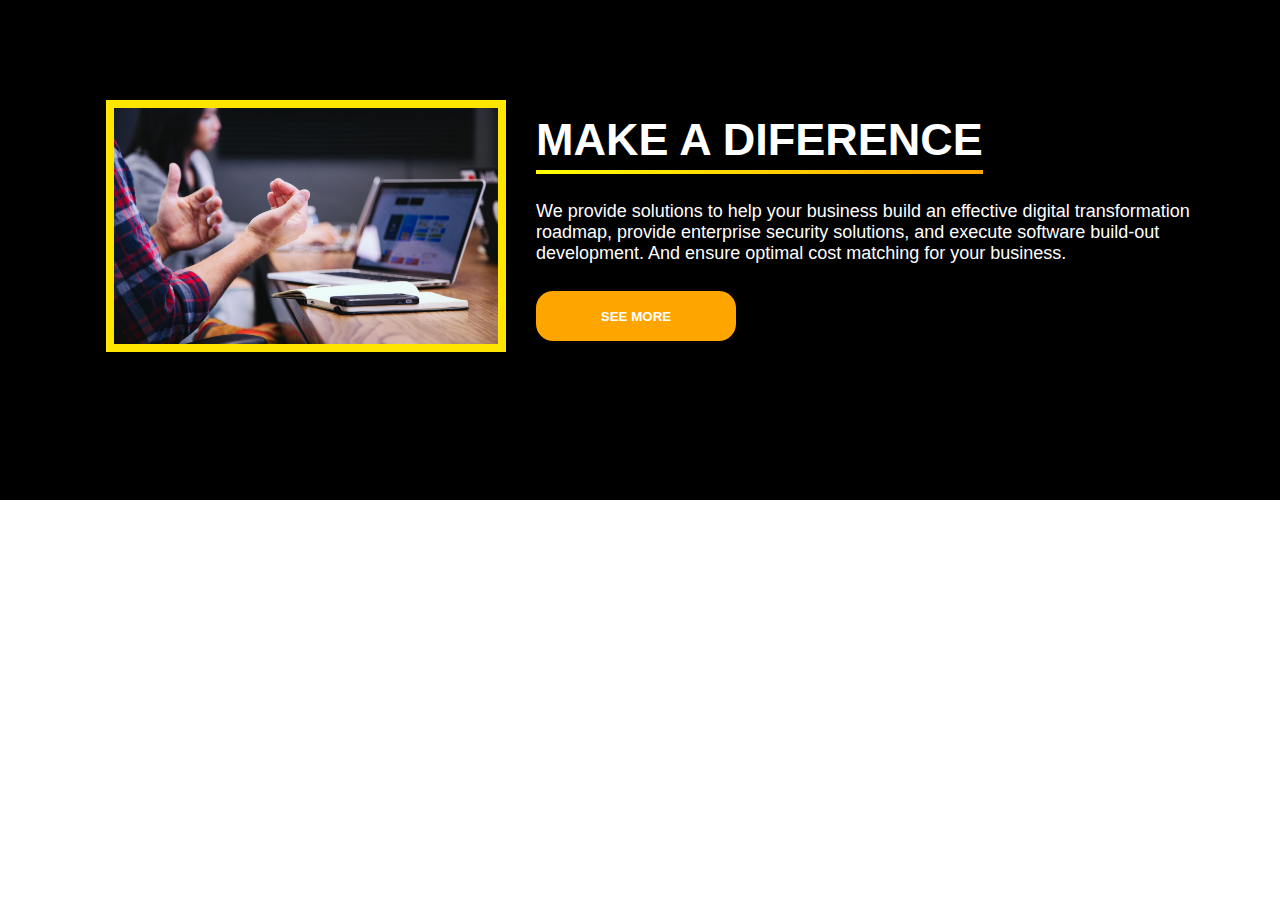
<file: Blog_baiTap/Test/test.html>
<!DOCTYPE html>
<html lang="en">

<head>
    <meta charset="UTF-8">
    <meta http-equiv="X-UA-Compatible" content="IE=edge">
    <meta name="viewport" content="width=device-width, initial-scale=1.0">
    <link href="https://cdn.jsdelivr.net/npm/bootstrap@5.1.3/dist/css/bootstrap.min.css" rel="stylesheet" integrity="sha384-1BmE4kWBq78iYhFldvKuhfTAU6auU8tT94WrHftjDbrCEXSU1oBoqyl2QvZ6jIW3" crossorigin="anonymous">
    <link rel="stylesheet" href="./css/style.css">
    <script src="https://cdn.jsdelivr.net/npm/bootstrap@5.1.3/dist/js/bootstrap.bundle.min.js" integrity="sha384-ka7Sk0Gln4gmtz2MlQnikT1wXgYsOg+OMhuP+IlRH9sENBO0LRn5q+8nbTov4+1p" crossorigin="anonymous"></script>
    <title>Test</title>
</head>

<body>
    <div class="slogan">
        <div class="slogan_content">
            <div class="slogan_img">
                <img class="img" src="../assets/img/des-slogan-img.jpg" alt="">
            </div>
            <div class="content">
                <h3 class="title">MAKE A DIFERENCE</h3>
                <P class="cnt">We provide solutions to help your business build an effective digital transformation roadmap, provide enterprise security solutions, and execute software build-out development. And ensure optimal cost matching for your business.</P>
                <button class="slogan-btn">SEE MORE</button>
            </div>

        </div>
    </div>

</body>

</html>
</file>
<file: Blog_baiTap/assets/css/base.css>
:root {
    --search-color: rgb(57, 57, 58);
    --green: rgb(13, 204, 86);
    --color-header: rgb(39, 38, 38);
    --color-background: rgb(28, 28, 29);
    --color-blue: rgb(111, 186, 221);
}

* {
    box-sizing: inherit;
    margin: 0;
    padding: 0;
}

html {
    font-size: 62.5%;
    line-height: 1.6rem;
    /*1.6rem=16px*/
    font-family: 'Roboto', sans-serif;
    box-sizing: border-box;
}


/* Responsive */

.grid {
    width: 1450px;
    max-width: 100%;
    margin: 0 auto;
}

.grid__full-width {
    width: 100%;
}

.grid__row {
    display: flex;
    flex-wrap: wrap;
    /* margin-left: -5px;
    margin-right: -5px; */
    justify-content: center;
}

.grid__column-3 {
    padding-left: 5px;
    padding-right: 5px;
    width: 33.333333%;
}

.grid__column-2 {
    padding-left: 5px;
    padding-right: 5px;
    width: 50%;
}

.grid__column-10 {
    padding-left: 5px;
    padding-right: 5px;
    width: calc(100% - 16.66667%);
}

.grid__column-12 {
    padding-left: 5px;
    padding-right: 5px;
    width: 100%;
}

.col {
    float: left;
    padding: 0 8px;
}

.col3 {
    width: 33.333333%;
}
</file>
<file: Blog_baiTap/assets/css/main.css>
#main {
    background-color: var(--color-background);
}

#header {
    height: 94px;
    background-color: var(--color-header);
    position: fixed;
    display: flex;
    justify-content: space-between;
    top: 0;
    left: 0;
    right: 0;
    overflow: hidden;
    z-index: 4;
}

.header_nav-name .header-name,
.footer_nav-name .footer-name {
    color: var(--green);
    line-height: 94px;
    font-size: 30px;
    margin: 0 24px;
}

#header .header_nav-content,
.footer_nav-content {
    display: flex;
    flex-direction: row;
    justify-content: space-around;
}


/* #header .header_nav-content #nav {
    display: inline-block;
} */

#header .header_nav-content .info:hover {
    color: var(--green);
    cursor: pointer;
}

.header_nav-content a,
.footer_nav-content .info {
    line-height: 94px;
    text-decoration: none;
    padding: 0 24px;
    font-size: 24px;
    display: block;
    text-transform: uppercase;
    color: #fff;
    text-align: center;
}

#header .header_nav-content a:first-child {
    color: var(--green);
}

.header_nav-content .search,
.mobile-menu-btn {
    line-height: 94px;
    padding: 0 24px;
    background-color: rgb(57, 57, 58);
    color: #fff;
    position: relative;
    margin-left: 94px;
    font-size: 24px;
    cursor: pointer;
    width: 93px;
}

i.fa-solid.fa-magnifying-glass.search-icon,
.menu-icon {
    margin-left: 11px;
}

.header_nav-content .search :hover,
.header_nav-content .mobile-menu-btn:hover {
    animation: growth-search linear 0.3s;
}


/* Animation */

@keyframes growth-search {
    from {
        font-size: 15px;
    }
    to {
        font-size: 24px;
    }
}

.search::after {
    position: absolute;
    cursor: pointer;
    content: "";
    left: -245px;
    bottom: -124px;
    border-width: 123px;
    border-style: solid;
    z-index: 0;
    border-color: transparent var(--search-color) transparent transparent;
}

.info {
    z-index: 1;
}


/* SLIDER */

#slider {
    margin-top: 94px;
    /* padding-top: 50%; */
    padding: 140px;
    padding-left: 50px;
    padding-right: 50px;
    color: #fff;
    /* display: flex; */
    justify-content: center;
    position: relative;
}

.slider-me {
    width: 100%;
    height: 570px;
    max-width: 100%;
    padding: 64px 0 100px;
    margin-left: auto;
    margin-right: auto;
    /* color: chocolate; */
    padding-left: 154px;
    padding-right: 16px;
    border-radius: 18px;
    border: 3px solid rgb(111, 186, 221);
    display: flex;
    flex-direction: column;
    justify-content: center;
    font-size: 30px;
    line-height: 35px;
}

.slider-me .header-icon-earch:hover {
    opacity: 0.7;
}

.slider-me .slider-me_header {
    margin-bottom: 33px;
}

.slider-me .slider-me_content {
    margin-bottom: 33px;
    font-size: 22px;
}

.slider-me .slider-me_button {}

.slider-me .slider-me_button a {
    text-decoration: none;
    color: var(--green);
    padding: 6px 18px;
    border-radius: 6px;
    border-style: solid;
    font-size: 24px;
    margin-right: 28px;
}

.slider-me .slider-me_button a:hover {
    opacity: 0.8;
}

.slider-me .slider-me_button a:first-child {
    background-color: var(--green);
    color: #fff;
    border: solid var(--green);
}

#slider .social-list,
.footer-social .social-list {
    margin-top: 33px;
    justify-content: center;
    display: flex;
}

#slider .social-list a,
.footer-social .social-list a {
    text-decoration: none;
    color: #fff;
    font-size: 41px;
    padding: 20px;
    margin: 26px;
}

#slider .social-list a:hover,
.footer-social .social-list a:hover {
    opacity: 0.8;
    color: var(--color-blue);
}

.header-icon-earch {
    top: 0;
    right: 0;
    position: absolute;
    padding: 0 24px;
    margin-top: 48px;
}

.header-icon-earch a {
    text-decoration: none;
    color: rgb(111, 186, 221);
    font-size: 41px;
}


/* content */

#content {
    color: #fff;
}

.home-product-item {
    display: block;
    text-decoration: none;
    position: relative;
    background-color: var(--white-color);
    margin-top: 10px;
    border-bottom-left-radius: 2px;
    border-bottom-right-radius: 2px;
    box-shadow: 0 0.1rem 0.2rem 0 rgb(0 0 0 / 10%);
    transition: transform linear 0.1s;
    will-change: transform;
    z-index: 0;
    border: none;
    cursor: pointer;
}

.home-product-item:hover {
    transform: translateY(-2px);
    box-shadow: 0 0.1rem 20px 0 rgba(66, 62, 62, 0.05);
    opacity: 0.9;
}

.content-img {
    width: 100%;
    display: block;
    /* padding-top: 100%;
    background-repeat: no-repeat;
    background-size: contain;
    background-position: center;
    border-top-left-radius: 3px;
    border-top-right-radius: 3px; */
}

.text-center {
    padding: 16px 10px;
}

.content_header {
    /* padding: 30px 0 49px 119px; */
    font-size: 51px;
    line-height: 50px;
    /* width: calc(100% - 38.96667%);
    display: flex;
    justify-content: center; */
}

.text-flex-start {
    justify-content: flex-start;
    padding-left: 7px;
    padding-bottom: 10px;
}

p.content-body-time {
    text-align: initial;
    padding: 6px 0 16px 0;
    font-size: 19px;
    font-weight: 300;
    color: var(--color-blue);
    opacity: 0.7;
}

.content-body-head {
    font-size: 35px;
    font-weight: 400;
    line-height: 46px;
    color: var(--color-blue);
    height: 3.6;
    text-align: initial;
    display: block;
    overflow: hidden;
    display: -webkit-box;
    -webkit-box-orient: vertical;
    -webkit-line-clamp: 3;
}

.content-body-text {
    font-size: 18px;
    font-weight: 400;
    line-height: 25px;
    height: 3.6;
    text-align: initial;
    display: block;
    overflow: hidden;
    display: -webkit-box;
    -webkit-box-orient: vertical;
    -webkit-line-clamp: 7;
}

.content-body {
    color: #fff;
    background-color: var(--color-header);
    padding: 43px 40px;
    position: relative;
}

.content-body .read-more {
    color: var(--green);
    position: absolute;
    font-size: 20px;
    line-height: 32px;
    font-weight: 100;
}

.content-body .read-more:hover {
    color: rgb(109, 236, 59);
}

.content_footer {
    display: flex;
    justify-content: center;
}

.content_footer-read {
    color: var(--green);
    font-size: 35px;
    font-weight: 100;
    line-height: 40px;
    text-decoration: none;
}

.content_footer-read:hover {
    opacity: 0.7;
}

.content_footer_marg {
    margin-bottom: 74px;
}


/* footer */

#footer {
    height: 283px;
    background-color: var(--color-header);
    display: flex;
    justify-content: space-between;
    top: 0;
    left: 0;
    right: 0;
    margin-top: 93px;
}

.footer_nav-content .info {
    padding: 0 46px;
    list-style: none;
}

.footer_nav-content .info ul {
    list-style: none;
    color: #fff;
}

.info>p,
.info-sub>p {
    font-weight: 600;
    font-size: 30px;
}

.info-sub li {
    text-align: initial;
    line-height: 30px;
    margin-bottom: 13px;
}

.info-sub-cnt {
    text-transform: none;
    padding-bottom: 12px;
    line-height: 30px;
    text-decoration: none;
    color: #fff;
}

.info-sub-cnt:hover {
    color: var(--green);
}

.footer_nav-content .info {
    text-align: initial;
}

.footer-social {
    display: flex;
    background-color: var(--color-header);
    justify-content: flex-end;
}

.footer-social .social-list {
    margin-top: 0;
    padding-bottom: 15px;
}


/* responsive */

.mobile-menu-btn {
    display: none;
}
</file>
<file: Blog_baiTap/assets/css/responsive.css>
/* tablet   */

@media (min-width: 740px) and (max-width:1023px) {
    .footer_nav-content .info-tablet {
        padding-right: 0;
        margin-right: 16px;
    }
    .header_nav-name .header-name,
    .footer_nav-name .footer-name {
        color: var(--green);
        line-height: 94px;
        font-size: 23px;
        width: 158px;
        margin: 0 24px;
    }
    .header_nav-content a,
    .footer_nav-content .info {
        padding-right: 0;
    }
    .search::after {
        left: -220px;
    }
    .header_nav-content .search {
        margin-left: 74px;
    }
    .info>p,
    .info-sub>p {
        font-size: 24px;
        font-weight: 100;
        width: 125px;
    }
    .header_nav-content a,
    .footer_nav-content .info {
        font-size: 21px;
    }
    .footer-social .social-list {
        padding-bottom: 0px;
    }
    .content-body {
        padding: 43px 22px;
    }
    .mb-5 {
        margin-bottom: 3rem!important;
    }
    .mb-5 {
        font-size: 27px;
    }
    #content {
        padding-bottom: 34px;
    }
    .border-content .slider-me_button {
        width: 26%;
    }
    .img-blog {
        width: 55%;
    }
    .content-body {
        padding-right: 0px;
    }
    p.content-time-blog {
        font-size: 17px;
        font-weight: 400;
        opacity: 1;
    }
}


/* mobile */

@media (max-width:739px) {
    .grid__column-3 {
        padding-left: 5px;
        padding-right: 5px;
        width: 100%;
    }
    #header .header_nav-content,
    .footer_nav-content {
        flex-direction: column;
    }
    #header {
        overflow: hidden;
        display: block;
    }
    .header_nav-name .header-name,
    .footer_nav-name .footer-name {
        font-size: 25px;
    }
    .header_nav-name {
        border-bottom: 2px solid var(--color-blue);
    }
    .header_nav-content .search {
        display: none;
    }
    .header_nav-content a,
    .footer_nav-content .info {
        text-align: inherit;
    }
    .mobile-menu-btn {
        display: block;
        position: absolute;
        right: 0;
        top: 0;
        margin: 0;
        padding: 0;
        text-align: center;
        background-color: var(--color-header);
    }
    .menu-icon {}
    #slider .social-list a,
    .footer-social .social-list a {
        font-size: 34px;
        margin: 0;
    }
    .footer_nav-content .info {
        padding-right: 0;
        padding-left: 24px;
        width: 33.3333%;
    }
    #slider {
        padding-bottom: 66px;
    }
    .slider-me {
        border: 2px solid rgb(111, 186, 221);
        height: 280px;
        padding: 0;
        display: block;
        width: 102%;
        max-width: 102%;
        width: 88%;
        left: 6.5%;
        position: absolute;
    }
    .slider-me .slider-me_content {
        font-size: 25px;
        line-height: 27px;
        padding: 33px 18px;
    }
    .slider-me .slider-me_header {
        position: absolute;
        top: -58px;
    }
    .header-icon-earch {
        top: -125px;
        right: -3px;
        position: absolute;
        padding: 0;
        margin-top: 0;
    }
    /* #content {
        margin-top: 165px;
    } */
    .slider-me .slider-me_button {
        display: flex;
        justify-content: center;
        border-bottom: 1px solid var(--color-blue);
        padding-bottom: 18px;
    }
    .slider-me .slider-me_button a {
        padding: 6px 8px;
        font-size: 19px;
        margin-right: 9px;
    }
    .slider-me .slider-me_button a:last-child {
        margin: 0;
    }
    #slider .social-list,
    .footer-social .social-list-mobil {
        margin-top: 143%;
    }
    .content_header {
        font-size: 28px;
        line-height: 50px;
    }
    .text-flex-start {
        padding-left: 0;
    }
    #footer {
        flex-direction: column;
        justify-content: initial;
    }
    .footer_nav-content {
        flex-direction: row;
    }
    .info>p,
    .info-sub>p {
        font-weight: 600;
        font-size: 18px;
        line-height: 43px;
    }
    .footer_nav-content .info {
        font-size: 16px;
    }
    .info-sub li {
        margin-bottom: 3px;
    }
    .footer-social {
        justify-content: center;
        background-color: var(--color-background);
    }
    .slider-mobile {
        display: none;
    }
    #slider {
        padding: 140px 2px 140px 2px;
    }
    .details-content h3 {
        font-size: 32px;
    }
    .details-content .times {
        font-size: 20px;
    }
    .info-sub li {
        line-height: 21px;
    }
    .info-sub-cnt {
        line-height: 21px
    }
    .info-sub li {
        margin-bottom: 7px;
    }
}
</file>
<file: Blog_baiTap/assets/css_blog/main.css>
/* header */

#header .header_nav-content a:first-child {
    color: #fff;
}

#header .header_nav-content .blog {
    color: var(--green);
}


/* slide */

#content {
    margin-top: 297px;
}

.grid__row>h3 {
    /* font-size: calc(1.3rem + .6vw); */
    font-size: 50px;
}

.slider-me {
    display: none;
}

#slider {
    margin-top: 16px;
    padding: 140px 40px 140px 68px;
}


/* .slide-blog {
    width: 100%;
    height: 570px;
    max-width: 100%;
    margin-left: auto;
    margin-right: auto;
    border-radius: 18px;
    border: 3px solid rgb(111, 186, 221);
    font-size: 30px;
    line-height: 35px;
} */

.slideshow {
    width: 100%;
    height: 800px;
    overflow: hidden;
    position: absolute;
    top: 47%;
    left: 50%;
    transform: translate(-50%, -50%);
}

.navigation {
    position: absolute;
    bottom: 10px;
    left: 50%;
    transform: translateX(-50%);
    display: flex;
}

.bar {
    width: 20px;
    height: 20px;
    border: 2px solid #fff;
    border-radius: 30px;
    margin: 10px;
    cursor: pointer;
}

.bar:hover {
    background: var(--color-blue);
    transition: 0.6s;
    border: 2px solid #fff;
}

input[name="bottom"] {
    position: absolute;
    visibility: hidden;
}

.slides {
    width: 500%;
    height: 100%;
    display: flex;
}

.slide {
    width: 33.33333%;
    transition: 0.6s;
}

.slide img {
    width: 100%;
    height: 100%;
}

#bottom_1:checked~.s1 {
    margin-left: 0;
}

#bottom_2:checked~.s1 {
    margin-left: -33.33333%;
}

#bottom_3:checked~.s1 {
    margin-left: -66.66667%;
}


/* border content */

.border-content {
    position: absolute;
    /* width: 100%; */
    width: 90%;
    height: 404px;
    max-width: 100%;
    padding: 64px 0 100px;
    margin-left: auto;
    margin-right: auto;
    /* color: chocolate; */
    padding-left: 68px;
    padding-right: 16px;
    border-radius: 18px;
    border: 3px solid rgb(111, 186, 221);
    display: flex;
    flex-direction: column;
    justify-content: center;
    font-size: 30px;
    line-height: 35px;
}

.border-content .slider-me_header {
    margin-top: 33px;
    margin-bottom: 33px;
    line-height: 53px;
    width: 59%;
}

.border-content .slider-me_content {
    font-size: 22px;
    margin-bottom: 33px;
    line-height: 28px;
    width: 94%;
}

.border-content .slider-me_button {
    background-color: var(--green);
    color: #fff;
    border: solid var(--green);
    border-radius: 5px;
    width: 20%;
    font-size: 25px;
    text-align: center;
}

.border-content .slider-me_button:hover {
    opacity: 0.7;
}

.border-content .slider-me_button a {
    text-decoration: none;
    color: #fff;
    font-weight: 600;
}

.home-product-blog {
    display: flex;
    justify-content: center;
    align-items: center;
}

.content_footer {
    margin-bottom: 74px;
}


/* product */

.img-blog {
    width: 40%;
    height: auto;
    border-radius: 5px;
}

.content-body-blog {
    background-color: var(--color-background);
    padding: 0px 40px;
    padding-right: 0px;
    padding-left: 20px;
}

.content-body-blog>p {
    margin-top: 0;
    margin-bottom: 0;
}

p.content-time-blog {
    font-size: 15px;
    padding-bottom: 0;
    margin-bottom: 0;
}

.content-head-blog {
    font-size: 27px;
    font-weight: 400;
    line-height: 31px;
    color: #fff;
}


/* navigation */

#content {
    position: relative;
    padding-bottom: 20px;
}

.mb-5 {
    margin-bottom: 3rem!important;
    position: absolute !important;
    font-size: 19px;
}

.page-link {
    position: relative;
    display: block;
    color: var(--color-blue)!important;
    text-decoration: none;
    background-color: #fff;
    border: 1px solid #dee2e6;
    transition: color .15s ease-in-out, background-color .15s ease-in-out, border-color .15s ease-in-out, box-shadow .15s ease-in-out;
}

.page-item.active .page-link {
    z-index: 3;
    color: #fff!important;
    background-color: var(--color-blue)!important;
    border-color: var(--color-blue)!important;
}

.text-centers {
    border-bottom: 1px solid var(--color-blue);
}


/* footer */

.info-sub ul {
    padding-left: 0;
}
</file>
<file: Blog_baiTap/assets/css_blog/responsive.css>
@media (max-width:739px) {
    #slider {
        padding: 140px 6px 140px 6px;
    }
    .border-content {
        width: 97%;
        height: 323px;
        padding: 0 0 0 12px;
        margin-top: 200px;
    }
    .border-content .slider-me_header {
        margin-top: 0;
        margin-bottom: 0;
    }
    .border-content .slider-me_content {
        margin-bottom: 0;
    }
    .border-content .slider-me_button {
        display: none;
    }
    .h2,
    h2 {
        font-size: 24px;
        width: 331px;
        color: var(--green);
    }
    .border-content .slider-me_content {
        font-size: 17px;
        margin-bottom: 0;
        line-height: 23px;
    }
    #content {
        margin-top: 66px;
    }
    .grid__column-2 {
        width: 100%;
    }
    .content-head-blog {
        font-size: 20px;
        font-weight: 100;
        color: #fff;
    }
    .content-body-head {
        line-height: 26px;
        margin-bottom: 0;
    }
    .content-body-blog {
        display: flex;
        flex-direction: column-reverse;
    }
    p.content-time-blog {
        padding-top: 0;
    }
    .img-blog {
        width: 46%;
    }
    .mb-5 {
        z-index: 1;
    }
}
</file>
<file: Blog_baiTap/assets/css_detail/main.css>
.slider-me {
    display: none;
}


/* head */

#header .detail-color {
    color: var(--green);
}


/* detail */

.details-content h3 {
    font-size: 45px;
    font-weight: 500;
    padding-bottom: 24px;
}

.details-content p {
    font-size: 22px;
    line-height: 28px;
    font-weight: 100;
    padding-bottom: 17px;
}

.details-content .times {
    padding-bottom: 46px;
    font-size: 22px;
}

.details-content .details-img {
    width: 100%;
    padding-top: 12px;
    padding-bottom: 29px;
}


/* content */

.grid__row>h3 {
    color: #fff;
}

#content {
    margin-top: 0;
    padding-bottom: 33px;
}

.content_footer {
    padding-bottom: 74px;
    background-color: var(--color-background);
    margin-bottom: 0;
}

#footer {
    margin-top: 0;
}

.content_footer {
    display: none;
}

.mb-5 {
    margin-bottom: 4rem!important;
}
</file>
<file: Blog_baiTap/assets/css_detail/responsive.css>
@media (max-width:739px) {
    #slider {
        padding-bottom: 100px;
    }
    .details-content p:last-child {
        border-bottom: 1px solid var(--color-blue);
    }
    #slider .social-list {
        display: none;
    }
    .grid__column-2 {
        width: 100%;
    }
    .img-blog {
        width: 46%;
    }
    .text-center {
        padding: 11px 0px;
    }
    .content-head-blog {
        font-size: 20px;
        font-weight: 100;
        color: #fff;
    }
    .content-body-head {
        line-height: 26px;
        margin-bottom: 0;
    }
    .content-body-blog {
        display: flex;
        flex-direction: column-reverse;
    }
    p.content-time-blog {
        padding-top: 0;
    }
    #content {
        padding-bottom: 19px;
        z-index: 1;
    }
    #footer {
        flex-direction: column;
        justify-content: initial;
        border-bottom: 1px solid var(--color-background);
    }
    .footer-social {
        border-top: 1px solid var(--color-background);
    }
}
</file>
<file: Blog_baiTap/Test/css/style.css>
* {
    box-sizing: inherit;
    margin: 0;
    padding: 0;
    font-family: 'Roboto', sans-serif;
    box-sizing: border-box;
}

.slogan {
    background-color: black;
    height: 500px;
    color: #fff;
}

.slogan .slogan_content {
    display: flex;
    flex-direction: row;
    padding: 100px 62px;
    align-items: center;
    justify-content: space-between;
}

.slogan .img {
    border: 8px solid #FFE600;
    max-width: 500px;
    margin-left: 44px;
}

.slogan .content {
    margin-left: 30px;
}

.slogan .title {
    font-weight: 600;
    font-size: 45px;
    background: linear-gradient(to right, yellow, orange) left bottom no-repeat;
    background-size: 100% 4px;
    width: fit-content;
    height: 60px;
}

.slogan .cnt {
    margin: 55px 0;
    font-size: 18px;
}

.slogan .slogan-btn {
    border: none;
    background-color: orange;
    font-weight: bold;
    color: #fff;
    width: 200px;
    height: 50px;
    border-radius: 17px;
}

@media screen and (max-width: 1400px) {
    .slogan .img {
        max-width: 400px;
    }
    .slogan .cnt {
        margin: 27px 0;
    }
}

@media screen and (max-width: 1210px) {
    .slogan .img {
        display: none;
    }
    .slogan .title {
        font-size: 20px;
        height: 36px;
    }
    .slogan .cnt {
        font-size: 16px;
    }
}
</file>
